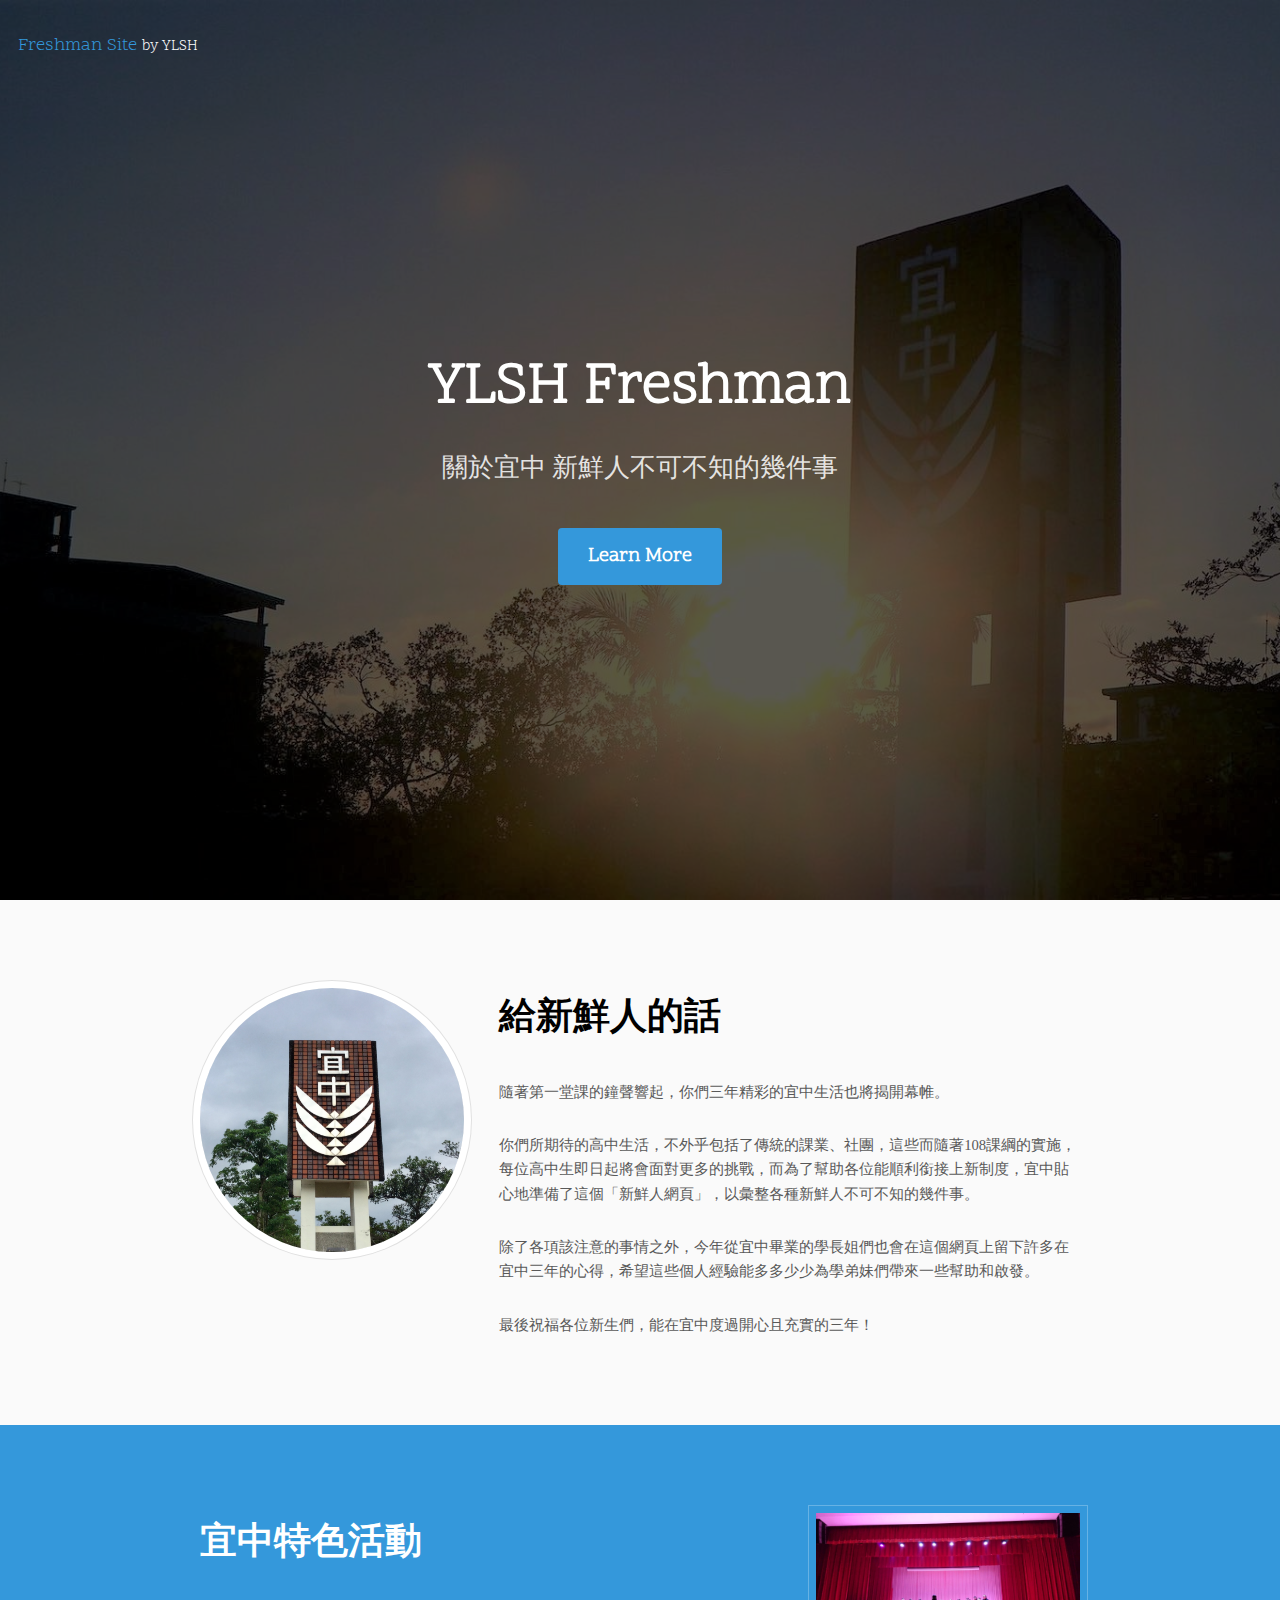
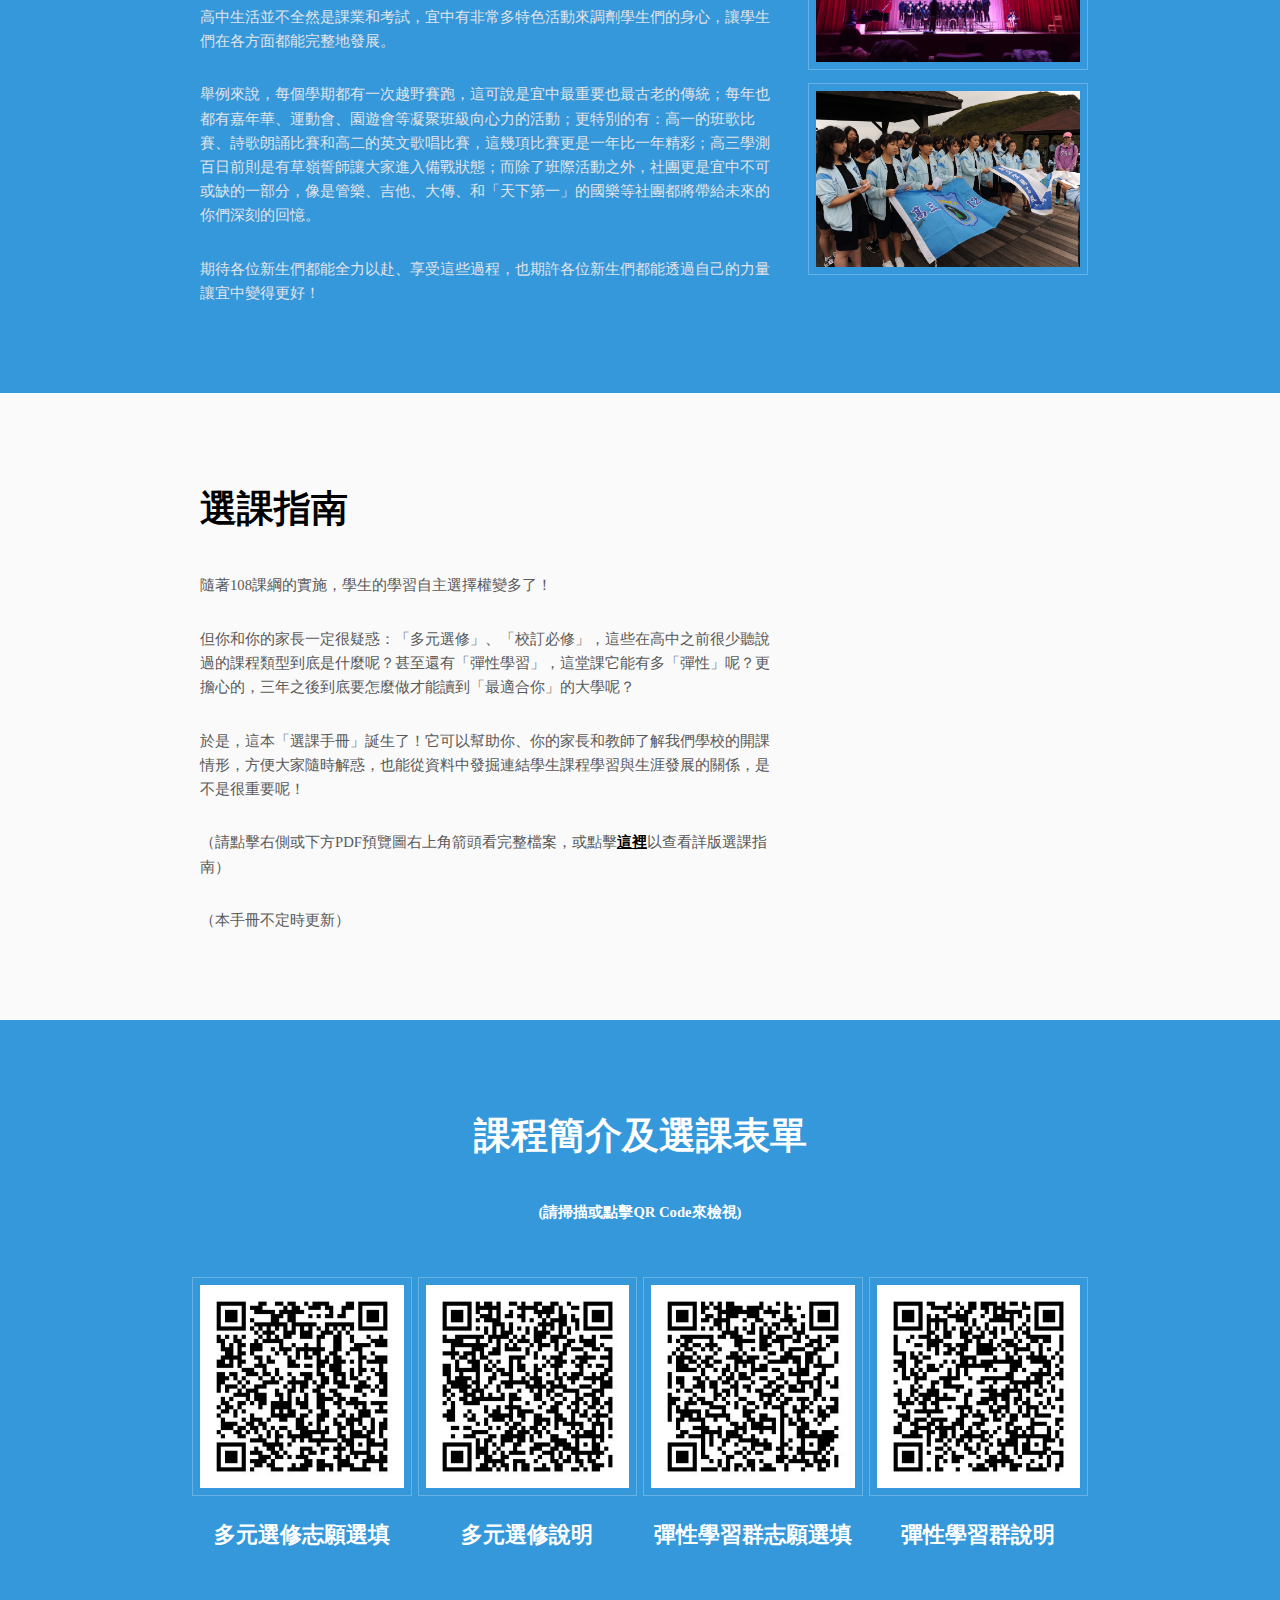
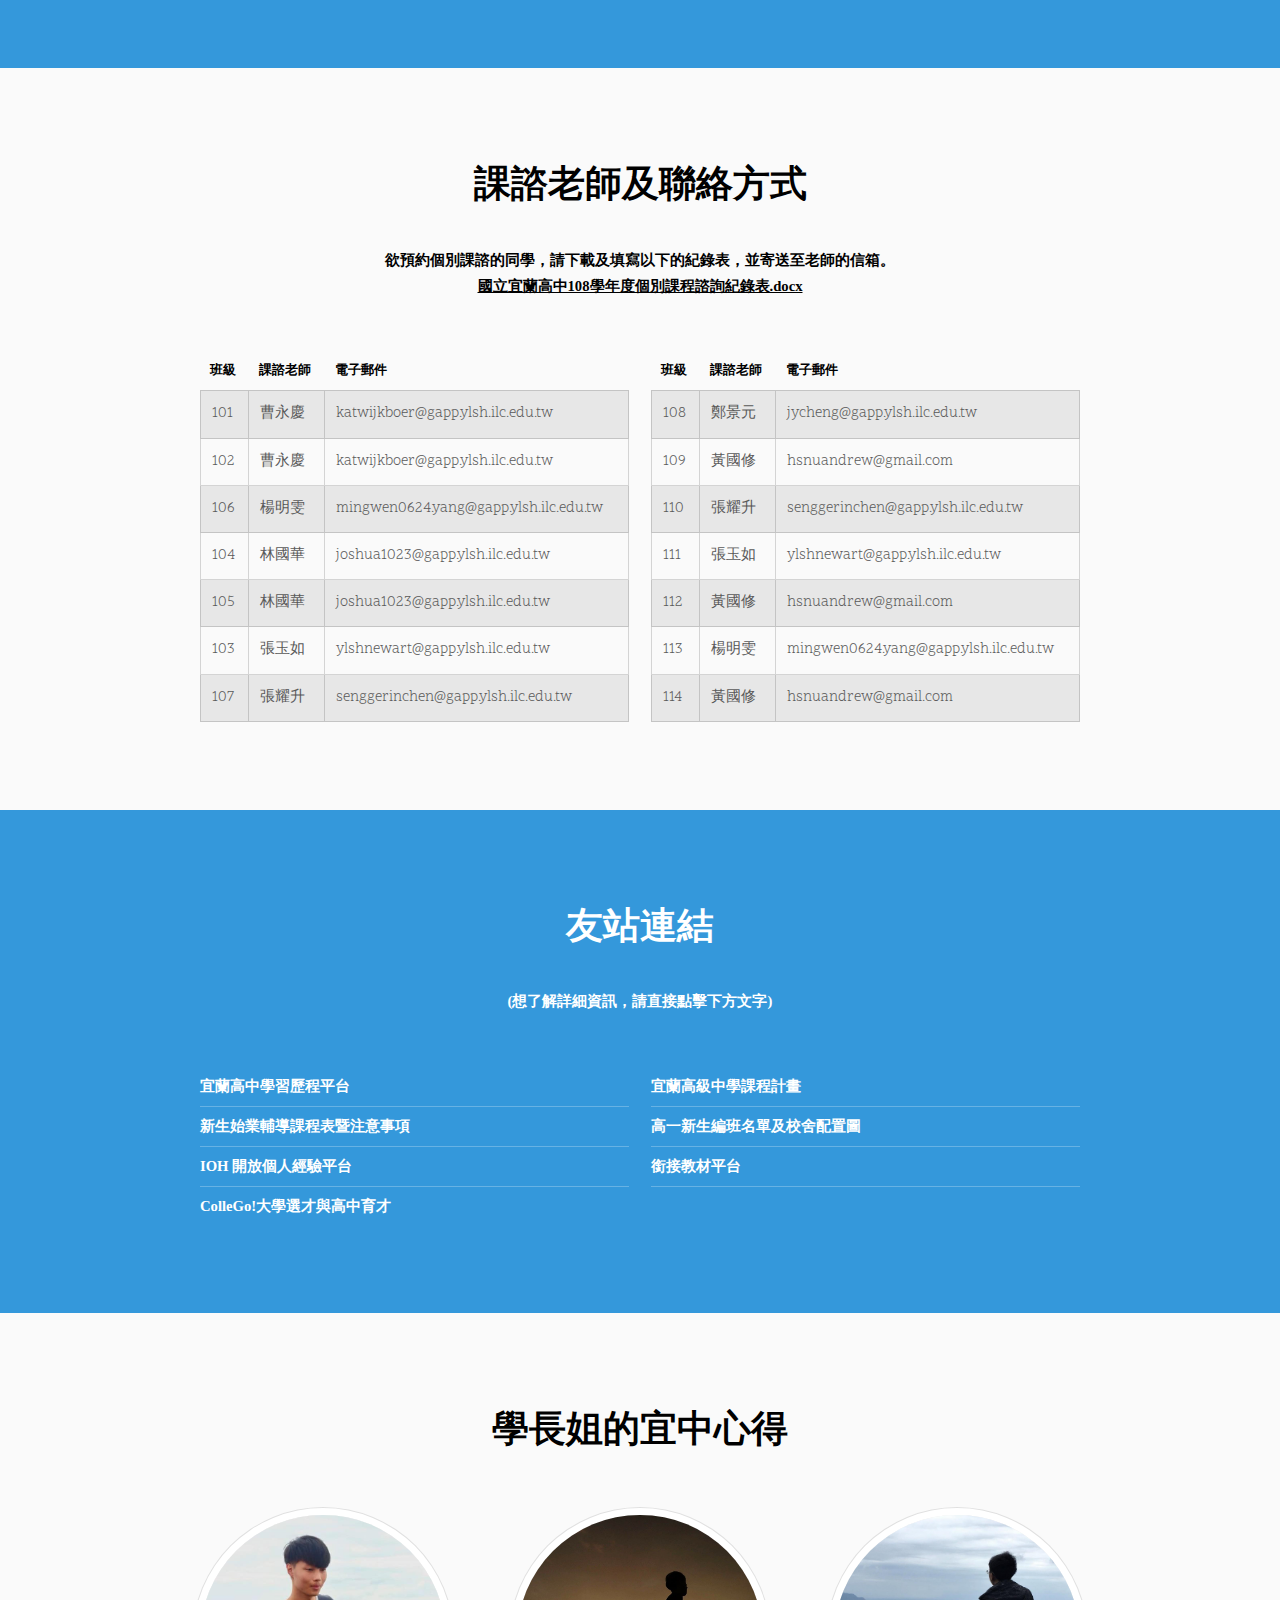
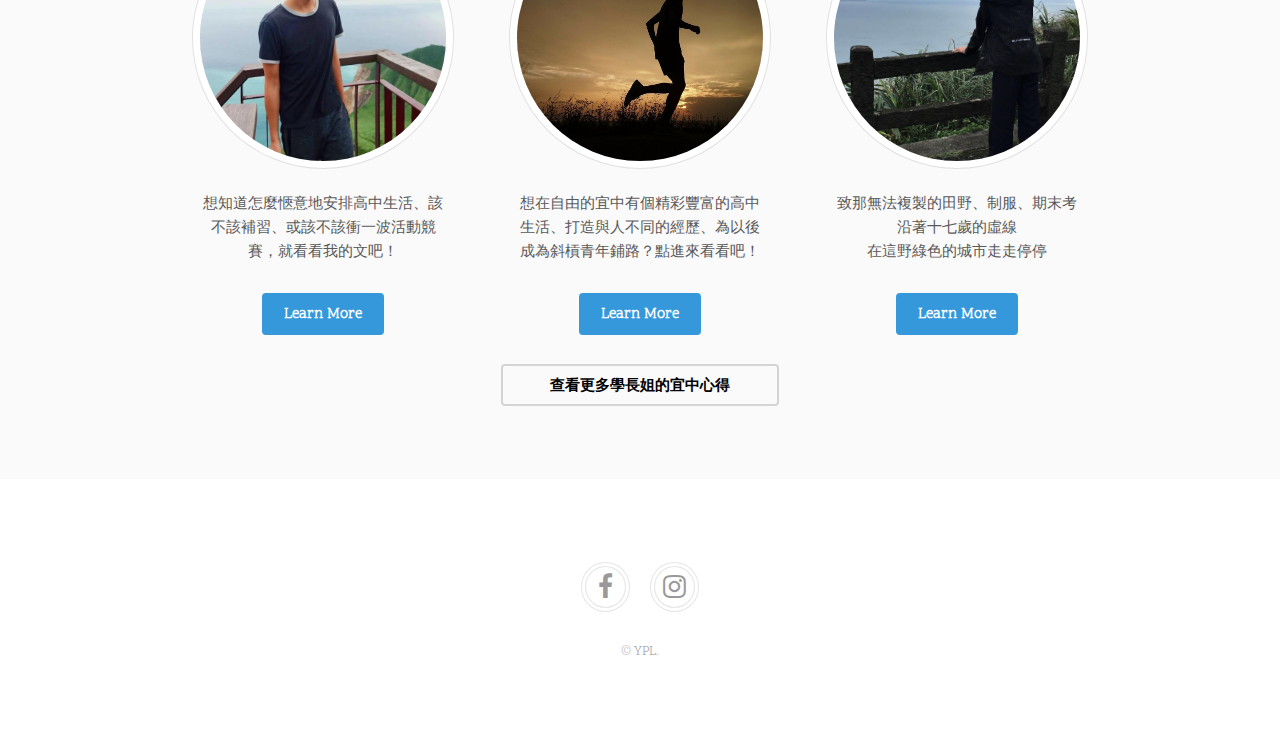
<file: index.html>
<!DOCTYPE HTML>
<!--
	Urban by TEMPLATED
	templated.co @templatedco
	Released for free under the Creative Commons Attribution 3.0 license (templated.co/license)
-->
<html>
	<head>
		<title>宜中新生專區</title>
		<meta charset="utf-8" />
		<meta name="viewport" content="width=device-width, initial-scale=1" />
		<link rel="stylesheet" href="assets/css/main.css" />
	</head>
	<body>

		<!-- Header -->
			<header id="header" class="alt">
				<div class="logo"><a>Freshman Site <span>by YLSH</span></a></div>
			</header>

		<!-- Banner -->
			<section id="banner">
				<div class="inner">
					<header>
						<h1>YLSH Freshman</h1>
						<p style = "font-family:Microsoft JhengHei">關於宜中 新鮮人不可不知的幾件事</p>
					</header>
					<a href="#main" class="button big scrolly">Learn More</a>
				</div>
			</section>

		<!-- Main -->
			<div id="main">

				<!-- Section -->
					<section class="wrapper style1">
						<div class="inner">
							<!-- 2 Columns -->
								<div class="flex flex-2">
									<div class="col col1">
										<div class="image round fit">
											<a><img src="images/banner2.jpg" alt="" /></a>
										</div>
									</div>
									<div class="col col2">
										<h2 style = "font-family:Microsoft JhengHei">給新鮮人的話</h2>
										<p style = "font-family:Microsoft JhengHei">隨著第一堂課的鐘聲響起，你們三年精彩的宜中生活也將揭開幕帷。</p>
										<p style = "font-family:Microsoft JhengHei">你們所期待的高中生活，不外乎包括了傳統的課業、社團，這些而隨著108課綱的實施，每位高中生即日起將會面對更多的挑戰，而為了幫助各位能順利銜接上新制度，宜中貼心地準備了這個「新鮮人網頁」，以彙整各種新鮮人不可不知的幾件事。</p>
										<p style = "font-family:Microsoft JhengHei">除了各項該注意的事情之外，今年從宜中畢業的學長姐們也會在這個網頁上留下許多在宜中三年的心得，希望這些個人經驗能多多少少為學弟妹們帶來一些幫助和啟發。</p>
										<p style = "font-family:Microsoft JhengHei">最後祝福各位新生們，能在宜中度過開心且充實的三年！
									</div>
								</div>
						</div>
					</section>

					<section class="wrapper style2">
						<div class="inner">
							<div class="flex flex-2">
								<div class="col col2">
									<h2 style = "font-family:Microsoft JhengHei">宜中特色活動</h2>
									<p style = "font-family:Microsoft JhengHei">高中生活並不全然是課業和考試，宜中有非常多特色活動來調劑學生們的身心，讓學生們在各方面都能完整地發展。</p>
									<p style = "font-family:Microsoft JhengHei">舉例來說，每個學期都有一次越野賽跑，這可說是宜中最重要也最古老的傳統；每年也都有嘉年華、運動會、園遊會等凝聚班級向心力的活動；更特別的有：高一的班歌比賽、詩歌朗誦比賽和高二的英文歌唱比賽，這幾項比賽更是一年比一年精彩；高三學測百日前則是有草嶺誓師讓大家進入備戰狀態；而除了班際活動之外，社團更是宜中不可或缺的一部分，像是管樂、吉他、大傳、和「天下第一」的國樂等社團都將帶給未來的你們深刻的回憶。</p>
									<p style = "font-family:Microsoft JhengHei">期待各位新生們都能全力以赴、享受這些過程，也期許各位新生們都能透過自己的力量讓宜中變得更好！</p>
									<!--<a href="#" class="button">Learn More</a> -->
								</div>
								
								<div class="col col1">
									<div class="row">	
										<div class="12u 12u$(medium)">
											<div class="image fit">
												<img src="images/sing.jpg" alt="" />
											</div>
										</div>
										<div class="12u 12u$(medium)">
											<div class="image fit">
												<img src="images/test.jpg" alt="" />
											</div>
										</div>											
									</div>
								</div>
								
							</div>
						</div>
					</section>

				<!-- Section -->
					<section class="wrapper style1">
						<div class="inner">
							<div class="flex flex-2">
								<div class="col col2">
									<h2 style = "font-family:Microsoft JhengHei">選課指南</h2>
									<p style = "font-family:Microsoft JhengHei">隨著108課綱的實施，學生的學習自主選擇權變多了！</p>
									<p style = "font-family:Microsoft JhengHei">但你和你的家長一定很疑惑：「多元選修」、「校訂必修」，這些在高中之前很少聽說過的課程類型到底是什麼呢？甚至還有「彈性學習」，這堂課它能有多「彈性」呢？更擔心的，三年之後到底要怎麼做才能讀到「最適合你」的大學呢？</p>
									<p style = "font-family:Microsoft JhengHei">於是，這本「選課手冊」誕生了！它可以幫助你、你的家長和教師了解我們學校的開課情形，方便大家隨時解惑，也能從資料中發掘連結學生課程學習與生涯發展的關係，是不是很重要呢！</p>
									<p style = "font-family:Microsoft JhengHei">（請點擊右側或下方PDF預覽圖右上角箭頭看完整檔案，或點擊<a href="https://drive.google.com/file/d/19_YkvteLMNgSTBCcxfW8pmUQkdt58Sdi/view"><strong><u>這裡</u></strong></a>以查看詳版選課指南）</p>
									<p style = "font-family:Microsoft JhengHei">（本手冊不定時更新）</p>
									
								</div>
								<div class = "col col1">
									<iframe style = "width: 100%; height: 85%;" src="https://drive.google.com/file/d/1Vxo7hMbCQTGdXIb9UPZAl84OpYY1kWc7/preview" width="400" height="400"></iframe>
								</div>
							</div>
						</div>
					</section>

					<section class="wrapper style2">
						<div class="inner">
							<header class="align-center">
								<h2 style = "font-family:Microsoft JhengHei">課程簡介及選課表單</h2>
								<small style = "font-family:Microsoft JhengHei"><strong>(請掃描或點擊QR Code來檢視)</strong></small>
							</header>
							<div class = "row">
								<div class = "3u 12u$(medium)">
									<span class="image fit"><a href="https://docs.google.com/forms/d/e/1FAIpQLSf6B_p_IgHCLlnAi5XLjm2r7VfJIzQm5_7ezCL1IbQgV3vB6Q/closedform"><img src="images/qr3.jpg" alt="" /></a></span>
									<header class = "align-center">
										<h4 style = "font-family:Microsoft JhengHei">多元選修志願選填</h4>
									</header>
								</div>
								<div class = "3u 12$(medium)">
									<span class="image fit"><a href="https://docs.google.com/document/d/1UCEDFmamj14jyRthdHxsBT_MLzgv_4cHOl_zFaQiXX4/edit"><img src="images/qr1.jpg"/></a></span>
									<header class = "align-center">
										<h4 style = "font-family:Microsoft JhengHei">多元選修說明</h4>
									</header>
								</div>								
								<div class = "3u 12u$(medium)">
									<span class="image fit"><a href="https://docs.google.com/forms/d/e/1FAIpQLScRIvncqiM0aggUP1GYIcyGWuc--8yrnYt3Lzhf6Zz8J6pN_g/closedform"><img src="images/qr4.jpg" alt="" /></a></span>
									<header class = "align-center">
										<h4 style = "font-family:Microsoft JhengHei">彈性學習群志願選填</h4>
									</header>
								</div>
								<div class = "3u 12u$(medium)">
									<span class="image fit"><a href="https://docs.google.com/document/d/1fr-gksU550gd8qHNVZjPY073wpUt6zxNzr_N0N5lqIw/edit?usp=sharing"><img src="images/qr2.jpg" alt="" /></a></span>
									<header class = "align-center">
										<h4 style = "font-family:Microsoft JhengHei">彈性學習群說明</h4>
									</header>
								</div>	
							</div>
						</div>
					</section>

					<section class="wrapper style1">
						<div class="inner">
							<header class="align-center">
								<h2 style = "font-family:Microsoft JhengHei">課諮老師及聯絡方式</h2>
								<small style = "font-family:Microsoft JhengHei"><strong>欲預約個別課諮的同學，請下載及填寫以下的紀錄表，並寄送至老師的信箱。<br><a href="https://drive.google.com/file/d/1Uf8KyTPD7S4pJbDx3ZAnqjRhwZ8bXSO5/view"><u>國立宜蘭高中108學年度個別課程諮詢紀錄表.docx</u></a></strong></small>

							</header>
								<div class = "row">
									<div class = "6u 12u$(medium)">
										<div class="table-wrapper">
											<table class="alt">
												<thead>
													<tr>
														<th style = "font-family:Microsoft JhengHei">班級</th>
														<th style = "font-family:Microsoft JhengHei">課諮老師</th>
														<th style = "font-family:Microsoft JhengHei">電子郵件</th>
													</tr>
												</thead>
												<tbody>
													<tr>
														<td>101</td>
														<td>曹永慶</td>
														<td>katwijkboer@gapp.ylsh.ilc.edu.tw</td>
													</tr>
													<tr>
														<td>102</td>
														<td>曹永慶</td>
														<td>katwijkboer@gapp.ylsh.ilc.edu.tw</td>
													</tr>
													<tr>
														<td>106</td>
														<td>楊明雯</td>
														<td>mingwen0624.yang@gapp.ylsh.ilc.edu.tw</td>
													</tr>
													<tr>
														<td>104</td>
														<td>林國華</td>
														<td>joshua1023@gapp.ylsh.ilc.edu.tw</td>
													</tr>
													<tr>
														<td>105</td>
														<td>林國華</td>
														<td>joshua1023@gapp.ylsh.ilc.edu.tw</td>
													</tr>
													<tr>
														<td>103</td>
														<td>張玉如</td>
														<td>ylshnewart@gapp.ylsh.ilc.edu.tw</td>
													</tr>
													<tr>
														<td>107</td>
														<td>張耀升</td>
														<td>senggerinchen@gapp.ylsh.ilc.edu.tw</td>
													</tr>												
												</tbody>
												
											</table>
										</div>
									</div>
									<div class = "6u 12u$(medium)">
										<div class="table-wrapper">
											<table class="alt">
												<thead>
													<tr>
														<th style = "font-family:Microsoft JhengHei">班級</th>
														<th style = "font-family:Microsoft JhengHei">課諮老師</th>
														<th style = "font-family:Microsoft JhengHei">電子郵件</th>
													</tr>
												</thead>
												<tbody>

													<tr>
														<td>108</td>
														<td>鄭景元</td>
														<td>jycheng@gapp.ylsh.ilc.edu.tw </td>
													</tr>
													<tr>
														<td>109</td>
														<td>黃國修</td>
														<td>hsnuandrew@gmail.com</td>
													</tr>
													<tr>
														<td>110</td>
														<td>張耀升</td>
														<td>senggerinchen@gapp.ylsh.ilc.edu.tw</td>
													</tr>
													<tr>
														<td>111</td>
														<td>張玉如</td>
														<td>ylshnewart@gapp.ylsh.ilc.edu.tw</td>
													</tr>
													<tr>
														<td>112</td>
														<td>黃國修</td>
														<td>hsnuandrew@gmail.com</td>
													</tr>
													<tr>
														<td>113</td>
														<td>楊明雯</td>
														<td>mingwen0624.yang@gapp.ylsh.ilc.edu.tw</td>
													</tr>
													<tr>
														<td>114</td>
														<td>黃國修</td>
														<td>hsnuandrew@gmail.com</td>
													</tr>
												</tbody>
											</table>
										</div>
									</div>
								</div>
						</div>
					</section>
					
					<section class="wrapper style2">
						<div class="inner">
							<header class="align-center">
								<h2 style = "font-family:Microsoft JhengHei">友站連結</h2>
								<small style = "font-family:Microsoft JhengHei"><strong>(想了解詳細資訊，請直接點擊下方文字)</strong></small>
							</header>
							
							<div class = "row">
								<div class = "6u 12u$(medium)">
									<ul class="alt">
										<li style = "font-family:Microsoft JhengHei"><a href="https://ep.ylsh.ilc.edu.tw/"><b>宜蘭高中學習歷程平台</b></li></a>
										<li style = "font-family:Microsoft JhengHei"><a href = "https://www.ylsh.ilc.edu.tw/ischool/public/news_view/show.php?nid=16872"><b>新生始業輔導課程表暨注意事項</b></li></a>
										<li style = "font-family:Microsoft JhengHei"><a href="http://ioh.tw"><b>IOH 開放個人經驗平台</b></li></a>										
										<li style = "font-family:Microsoft JhengHei"><a href="http://collego.ceec.edu.tw"><b>ColleGo!大學選才與高中育才</b></li></a>								
									</ul>
								</div>
								<div class = "6u 12u$(medium)">
									<ul class="alt">
										<li style = "font-family:Microsoft JhengHei"><a href="https://drive.google.com/file/d/1i8OjiJv_1gHg7m8OxrJlWSx0L3-sXni_/view"><b>宜蘭高級中學課程計畫</b></li></a>
										<li style = "font-family:Microsoft JhengHei"><a href="https://www.ylsh.ilc.edu.tw/ischool/public/news_view/show.php?nid=16864"><b>高一新生編班名單及校舍配置圖</b></li></a>
										<li style = "font-family:Microsoft JhengHei"><a href="https://ecc.pro.edu.tw/"><b>銜接教材平台</b></li></a>
										<li style = "font-family:Microsoft JhengHei"></li>
									</ul>
								</div>
							</div>
						</div>
					</section>
				<!-- Section -->
					<section class="wrapper style1">
						<div class="inner">
							<header class="align-center">
								<h2 style = "font-family:Microsoft JhengHei">學長姐的宜中心得</h2>
							</header>
							<div class="flex flex-3">
								<div class="col align-center">
									<div class="image round fit">
										<img src="images/me.jpg" alt="" />
									</div>
									<p style = "font-family:Microsoft JhengHei">想知道怎麼愜意地安排高中生活、該不該補習、或該不該衝一波活動競賽，就看看我的文吧！</p>
									<a href="share1.html" class="button">Learn More</a>
								</div>
								<div class="col align-center">
									<div class="image round fit">
										<img src="images/chou.jpg" alt="" />
									</div>
									<p style = "font-family:Microsoft JhengHei">想在自由的宜中有個精彩豐富的高中生活、打造與人不同的經歷、為以後成為斜槓青年鋪路？點進來看看吧！ </p>
									<a href="share2.html" class="button">Learn More</a>
								</div>
								<div class="col align-center">
									<div class="image round fit">
										<img src="images/chu.jpg" alt="" />
									</div>
									<p style = "font-family:Microsoft JhengHei">致那無法複製的田野、制服、期末考<br>沿著十七歲的虛線<br>在這野綠色的城市走走停停</p>
									<a href="share3.html" class="button">Learn More</a>
								</div>
							</div>
							<p>
							<div class = "row">
								<div class = "4u 12u$(medium)">
									<p></p>
								</div>
								<div class = "4u 12u$(medium)">
									<a href="https://drive.google.com/drive/folders/14e-Gg6O-CYUhNMGTPp_RJHUIEC93Q-z6?usp=sharing" class="button alt fit" style = "font-family:Microsoft JhengHei">查看更多學長姐的宜中心得</a>
								</div>
							</div>
						</div>
					</section>
					

			</div>

		<!-- Footer -->
			<footer id="footer">
				<div class="copyright">
					<ul class="icons">
						<li><a href="https://www.facebook.com/yunpinglin1218" class="icon fa-facebook"><span class="label">Facebook</span></a></li>
						<li><a href="https://www.instagram.com/lin_yunping/" class="icon fa-instagram"><span class="label">Instagram</span></a></li>
					</ul>
					<p>&copy; <a href="https://ypl891218.github.io">YPL</a>.</p>
				</div>
			</footer>
		<!-- Scripts -->
			<script src="assets/js/jquery.min.js"></script>
			<script src="assets/js/jquery.scrolly.min.js"></script>
			<script src="assets/js/jquery.scrollex.min.js"></script>
			<script src="assets/js/skel.min.js"></script>
			<script src="assets/js/util.js"></script>
			<script src="assets/js/main.js"></script>

	</body>
</html>
</file>
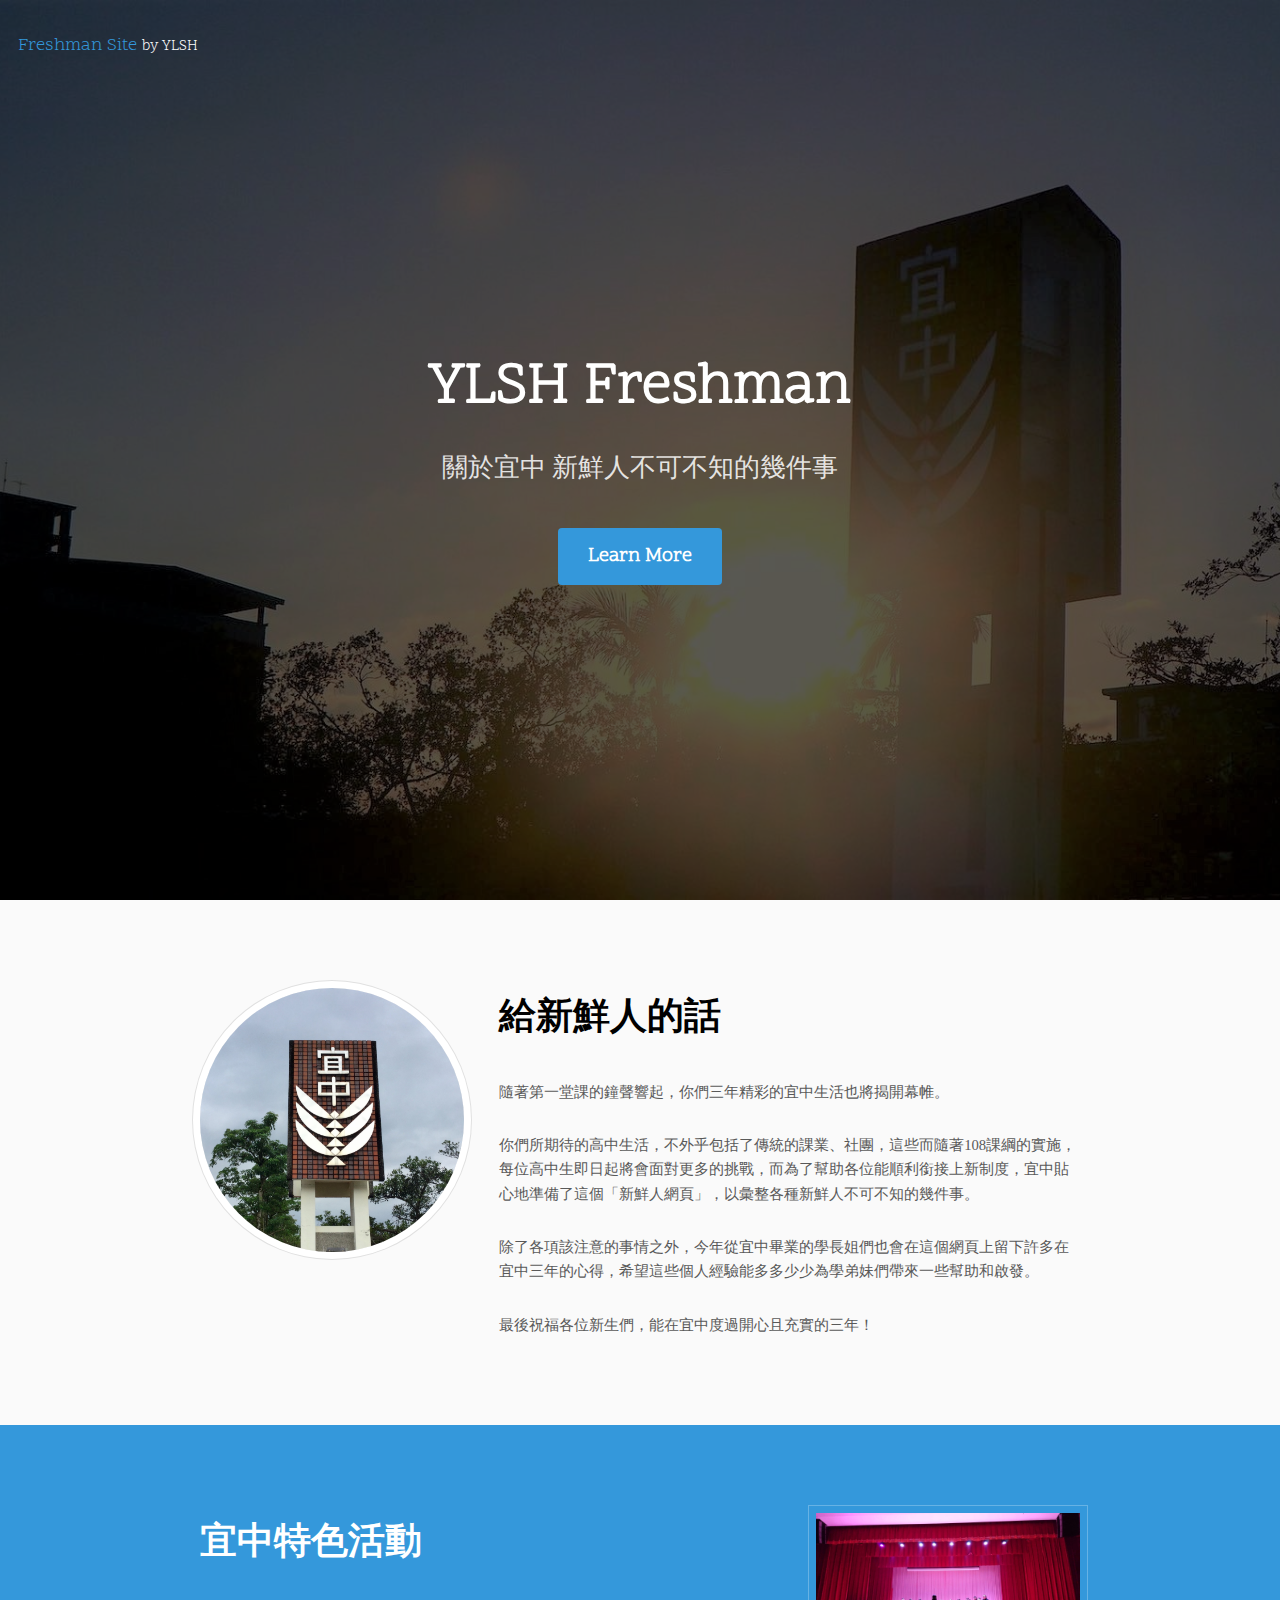
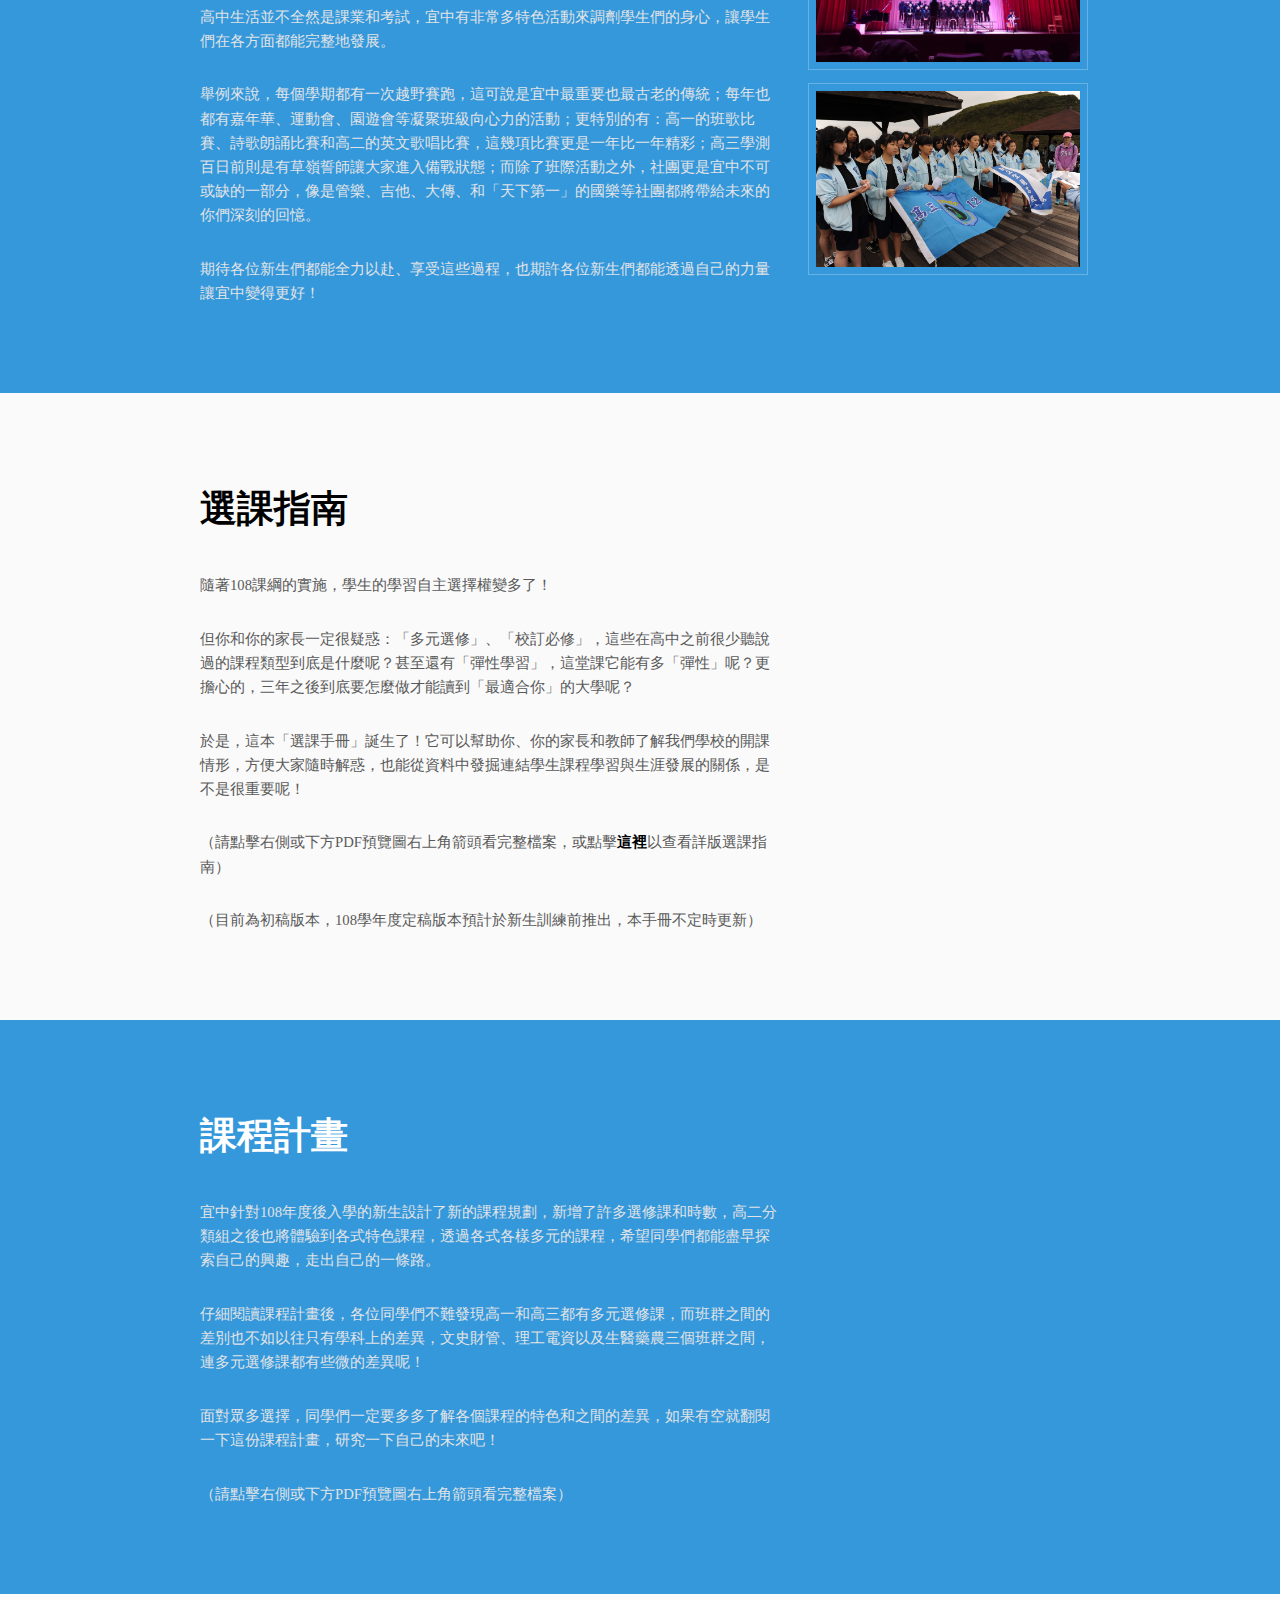
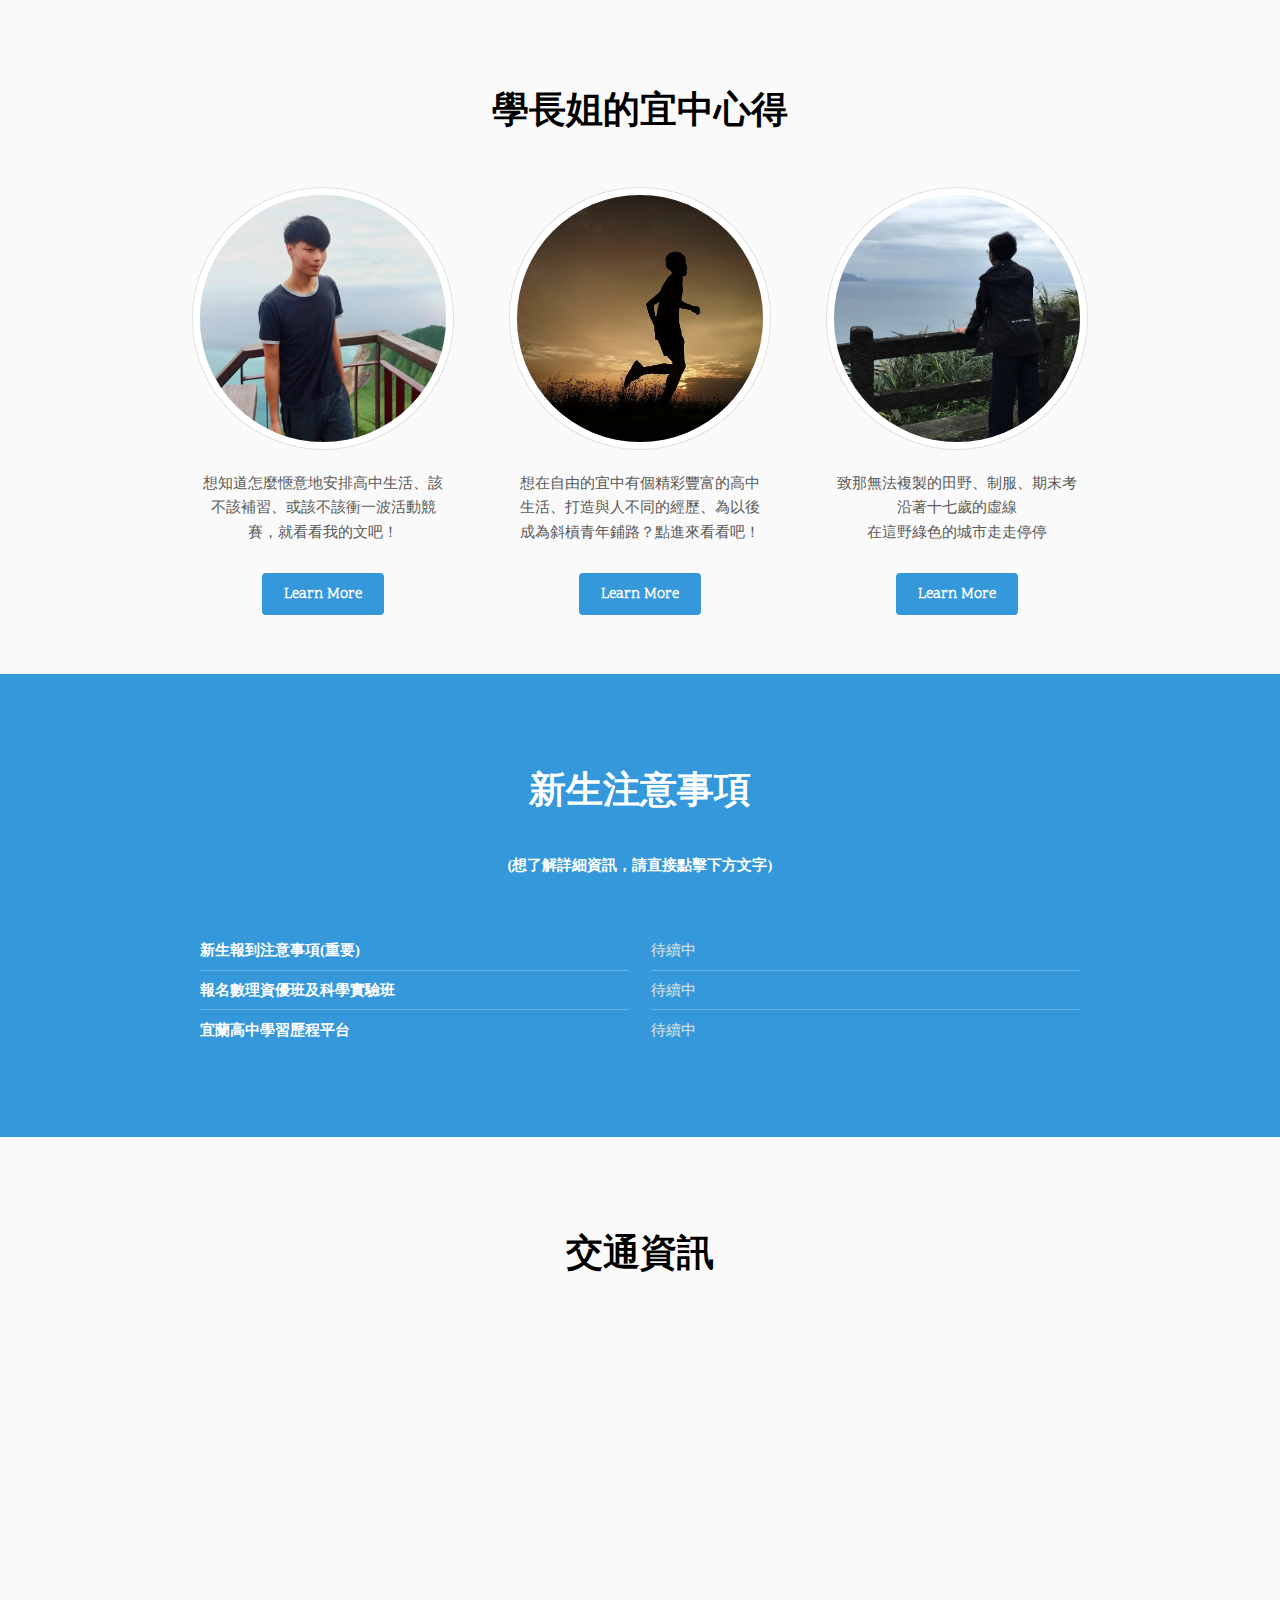
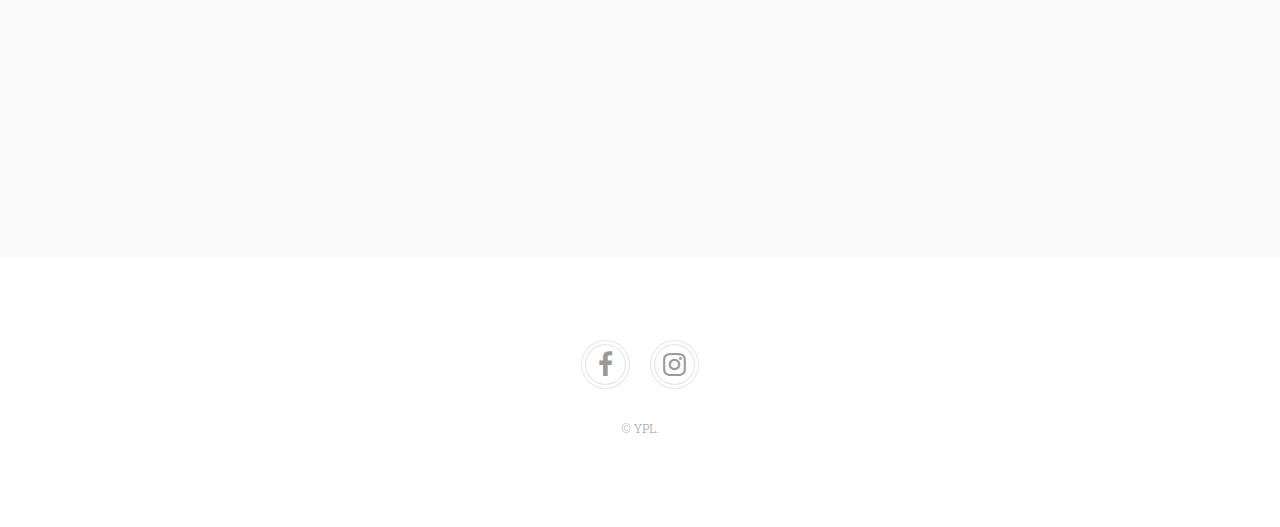
<file: old_index.html>
<!DOCTYPE HTML>
<!--
	Urban by TEMPLATED
	templated.co @templatedco
	Released for free under the Creative Commons Attribution 3.0 license (templated.co/license)
-->
<html>
	<head>
		<title>宜中新生專區</title>
		<meta charset="utf-8" />
		<meta name="viewport" content="width=device-width, initial-scale=1" />
		<link rel="stylesheet" href="assets/css/main.css" />
	</head>
	<body>

		<!-- Header -->
			<header id="header" class="alt">
				<div class="logo"><a>Freshman Site <span>by YLSH</span></a></div>
			</header>

		<!-- Banner -->
			<section id="banner">
				<div class="inner">
					<header>
						<h1>YLSH Freshman</h1>
						<p style = "font-family:Microsoft JhengHei">關於宜中 新鮮人不可不知的幾件事</p>
					</header>
					<a href="#main" class="button big scrolly">Learn More</a>
				</div>
			</section>

		<!-- Main -->
			<div id="main">

				<!-- Section -->
					<section class="wrapper style1">
						<div class="inner">
							<!-- 2 Columns -->
								<div class="flex flex-2">
									<div class="col col1">
										<div class="image round fit">
											<a><img src="images/banner2.jpg" alt="" /></a>
										</div>
									</div>
									<div class="col col2">
										<h2 style = "font-family:Microsoft JhengHei">給新鮮人的話</h2>
										<p style = "font-family:Microsoft JhengHei">隨著第一堂課的鐘聲響起，你們三年精彩的宜中生活也將揭開幕帷。</p>
										<p style = "font-family:Microsoft JhengHei">你們所期待的高中生活，不外乎包括了傳統的課業、社團，這些而隨著108課綱的實施，每位高中生即日起將會面對更多的挑戰，而為了幫助各位能順利銜接上新制度，宜中貼心地準備了這個「新鮮人網頁」，以彙整各種新鮮人不可不知的幾件事。</p>
										<p style = "font-family:Microsoft JhengHei">除了各項該注意的事情之外，今年從宜中畢業的學長姐們也會在這個網頁上留下許多在宜中三年的心得，希望這些個人經驗能多多少少為學弟妹們帶來一些幫助和啟發。</p>
										<p style = "font-family:Microsoft JhengHei">最後祝福各位新生們，能在宜中度過開心且充實的三年！
									</div>
								</div>
						</div>
					</section>

					<section class="wrapper style2">
						<div class="inner">
							<div class="flex flex-2">
								<div class="col col2">
									<h2 style = "font-family:Microsoft JhengHei">宜中特色活動</h2>
									<p style = "font-family:Microsoft JhengHei">高中生活並不全然是課業和考試，宜中有非常多特色活動來調劑學生們的身心，讓學生們在各方面都能完整地發展。</p>
									<p style = "font-family:Microsoft JhengHei">舉例來說，每個學期都有一次越野賽跑，這可說是宜中最重要也最古老的傳統；每年也都有嘉年華、運動會、園遊會等凝聚班級向心力的活動；更特別的有：高一的班歌比賽、詩歌朗誦比賽和高二的英文歌唱比賽，這幾項比賽更是一年比一年精彩；高三學測百日前則是有草嶺誓師讓大家進入備戰狀態；而除了班際活動之外，社團更是宜中不可或缺的一部分，像是管樂、吉他、大傳、和「天下第一」的國樂等社團都將帶給未來的你們深刻的回憶。</p>
									<p style = "font-family:Microsoft JhengHei">期待各位新生們都能全力以赴、享受這些過程，也期許各位新生們都能透過自己的力量讓宜中變得更好！</p>
									<!--<a href="#" class="button">Learn More</a> -->
								</div>
								
								<div class="col col1">
									<div class="row">	
										<div class="12u 12u$(medium)">
											<div class="image fit">
												<img src="images/sing.jpg" alt="" />
											</div>
										</div>
										<div class="12u 12u$(medium)">
											<div class="image fit">
												<img src="images/test.jpg" alt="" />
											</div>
										</div>											
									</div>
								</div>
								
							</div>
						</div>
					</section>

				<!-- Section -->
					<section class="wrapper style1">
						<div class="inner">
							<div class="flex flex-2">
								<div class="col col2">
									<h2 style = "font-family:Microsoft JhengHei">選課指南</h2>
									<p style = "font-family:Microsoft JhengHei">隨著108課綱的實施，學生的學習自主選擇權變多了！</p>
									<p style = "font-family:Microsoft JhengHei">但你和你的家長一定很疑惑：「多元選修」、「校訂必修」，這些在高中之前很少聽說過的課程類型到底是什麼呢？甚至還有「彈性學習」，這堂課它能有多「彈性」呢？更擔心的，三年之後到底要怎麼做才能讀到「最適合你」的大學呢？</p>
									<p style = "font-family:Microsoft JhengHei">於是，這本「選課手冊」誕生了！它可以幫助你、你的家長和教師了解我們學校的開課情形，方便大家隨時解惑，也能從資料中發掘連結學生課程學習與生涯發展的關係，是不是很重要呢！</p>
									<p style = "font-family:Microsoft JhengHei">（請點擊右側或下方PDF預覽圖右上角箭頭看完整檔案，或點擊<a href="https://drive.google.com/file/d/19_YkvteLMNgSTBCcxfW8pmUQkdt58Sdi/view"><strong>這裡</strong></a>以查看詳版選課指南）</p>
									<p style = "font-family:Microsoft JhengHei">（目前為初稿版本，108學年度定稿版本預計於新生訓練前推出，本手冊不定時更新）</p>
									
								</div>
								<div class = "col col1">
									<iframe style = "width: 100%; height: 75%;" src="https://drive.google.com/file/d/1Vxo7hMbCQTGdXIb9UPZAl84OpYY1kWc7/preview" width="400" height="400"></iframe>
								</div>
							</div>
						</div>
					</section>

				<!-- Section -->
					<section class="wrapper style2">
						<div class="inner">
							<div class="flex flex-2">
								<div class="col col2">
									<h2 style = "font-family:Microsoft JhengHei">課程計畫</h2>
									<p style = "font-family:Microsoft JhengHei">宜中針對108年度後入學的新生設計了新的課程規劃，新增了許多選修課和時數，高二分類組之後也將體驗到各式特色課程，透過各式各樣多元的課程，希望同學們都能盡早探索自己的興趣，走出自己的一條路。</p>
									<p  style = "font-family:Microsoft JhengHei">仔細閱讀課程計畫後，各位同學們不難發現高一和高三都有多元選修課，而班群之間的差別也不如以往只有學科上的差異，文史財管、理工電資以及生醫藥農三個班群之間，連多元選修課都有些微的差異呢！</p>
									<p style = "font-family:Microsoft JhengHei">面對眾多選擇，同學們一定要多多了解各個課程的特色和之間的差異，如果有空就翻閱一下這份課程計畫，研究一下自己的未來吧！	</p>
									<p style = "font-family:Microsoft JhengHei">（請點擊右側或下方PDF預覽圖右上角箭頭看完整檔案）</p>
									<!--<a href="#" class="button">Learn More</a>-->
								</div>
								<!--
								<div class="col col1 first">
									<div class="image round fit">
										<a href="generic.html" class="link"><img src="images/pic02.jpg" alt="" /></a>
									</div>
								</div>
								-->
								<div class = "col col1">
									<iframe style = "width: 100%; height: 85%;" src="https://drive.google.com/file/d/1i8OjiJv_1gHg7m8OxrJlWSx0L3-sXni_/preview" width="400" height="400"></iframe>
								</div>
							</div>
						</div>
					</section>
				<!-- Section -->
					<section class="wrapper style1">
						<div class="inner">
							<header class="align-center">
								<h2 style = "font-family:Microsoft JhengHei">學長姐的宜中心得</h2>
							</header>
							<div class="flex flex-3">
								<div class="col align-center">
									<div class="image round fit">
										<img src="images/me.jpg" alt="" />
									</div>
									<p style = "font-family:Microsoft JhengHei">想知道怎麼愜意地安排高中生活、該不該補習、或該不該衝一波活動競賽，就看看我的文吧！</p>
									<a href="share1.html" class="button">Learn More</a>
								</div>
								<div class="col align-center">
									<div class="image round fit">
										<img src="images/chou.jpg" alt="" />
									</div>
									<p style = "font-family:Microsoft JhengHei">想在自由的宜中有個精彩豐富的高中生活、打造與人不同的經歷、為以後成為斜槓青年鋪路？點進來看看吧！ </p>
									<a href="share2.html" class="button">Learn More</a>
								</div>
								<div class="col align-center">
									<div class="image round fit">
										<img src="images/chu.jpg" alt="" />
									</div>
									<p style = "font-family:Microsoft JhengHei">致那無法複製的田野、制服、期末考<br>沿著十七歲的虛線<br>在這野綠色的城市走走停停</p>
									<a href="share3.html" class="button">Learn More</a>
								</div>
							</div>
						</div>
					</section>
					
					<section class="wrapper style2">
						<div class="inner">
							<header class="align-center">
								<h2 style = "font-family:Microsoft JhengHei">新生注意事項</h2>
								<small style = "font-family:Microsoft JhengHei"><strong>(想了解詳細資訊，請直接點擊下方文字)</strong></small>
							</header>
							
							<div class = "row">
								<div class = "6u 12u$(medium)">
									<ul class="alt">
										<li style = "font-family:Microsoft JhengHei"><a href="https://www.ylsh.ilc.edu.tw/ischool/public/news_view/show.php?nid=16775"><b>新生報到注意事項(重要)</b></li></a>
										<li style = "font-family:Microsoft JhengHei"><a href="https://www.ylsh.ilc.edu.tw/ischool/public/news_view/show.php?nid=16381"><b>報名數理資優班及科學實驗班</b></li></a>
										<li style = "font-family:Microsoft JhengHei"><a href="https://ep.ylsh.ilc.edu.tw/"><b>宜蘭高中學習歷程平台</b></li></a>										
									</ul>
								</div>
								<div class = "6u 12u$(medium)">
									<ul class="alt">
										<li style = "font-family:Microsoft JhengHei">待續中</li>
										<li style = "font-family:Microsoft JhengHei">待續中</li>
										<li style = "font-family:Microsoft JhengHei">待續中</li>
									</ul>
								</div>
							</div>
						</div>
					</section>
					
					<section class="wrapper style1">
						<div class="inner">
							<header class="align-center">
								<h2 style = "font-family:Microsoft JhengHei">交通資訊</h2>
								
							</header>
							<div class = "row">
								<div class = "3u 12u$(medium)">
									<p>
								</div>
								<div class = "6u 12u$(medium)">
									<iframe style = "width: 100%;" src="https://www.google.com/maps/embed?pb=!1m18!1m12!1m3!1d3623.302914693921!2d121.7397428141379!3d24.750801184105743!2m3!1f0!2f0!3f0!3m2!1i1024!2i768!4f13.1!3m3!1m2!1s0x3467e4c006de5b97%3A0xa908e583b510795!2z5a6c6Jit6auY5Lit!5e0!3m2!1szh-TW!2stw!4v1560825871166!5m2!1szh-TW!2stw" width="600" height="450" frameborder="0" style="border:0" allowfullscreen></iframe>
								</div>
								<div class = "3u 12u$(medium)">
									<p>
								</div>
							</div>							
						</div>
					</section>
			</div>

		<!-- Footer -->
			<footer id="footer">
				<div class="copyright">
					<ul class="icons">
						<li><a href="https://www.facebook.com/yunpinglin1218" class="icon fa-facebook"><span class="label">Facebook</span></a></li>
						<li><a href="https://www.instagram.com/lin_yunping/" class="icon fa-instagram"><span class="label">Instagram</span></a></li>
					</ul>
					<p>&copy; <a href="https://www.facebook.com/yunpinglin1218">YPL</a>.</p>
				</div>
			</footer>
		<!-- Scripts -->
			<script src="assets/js/jquery.min.js"></script>
			<script src="assets/js/jquery.scrolly.min.js"></script>
			<script src="assets/js/jquery.scrollex.min.js"></script>
			<script src="assets/js/skel.min.js"></script>
			<script src="assets/js/util.js"></script>
			<script src="assets/js/main.js"></script>

	</body>
</html>
</file>
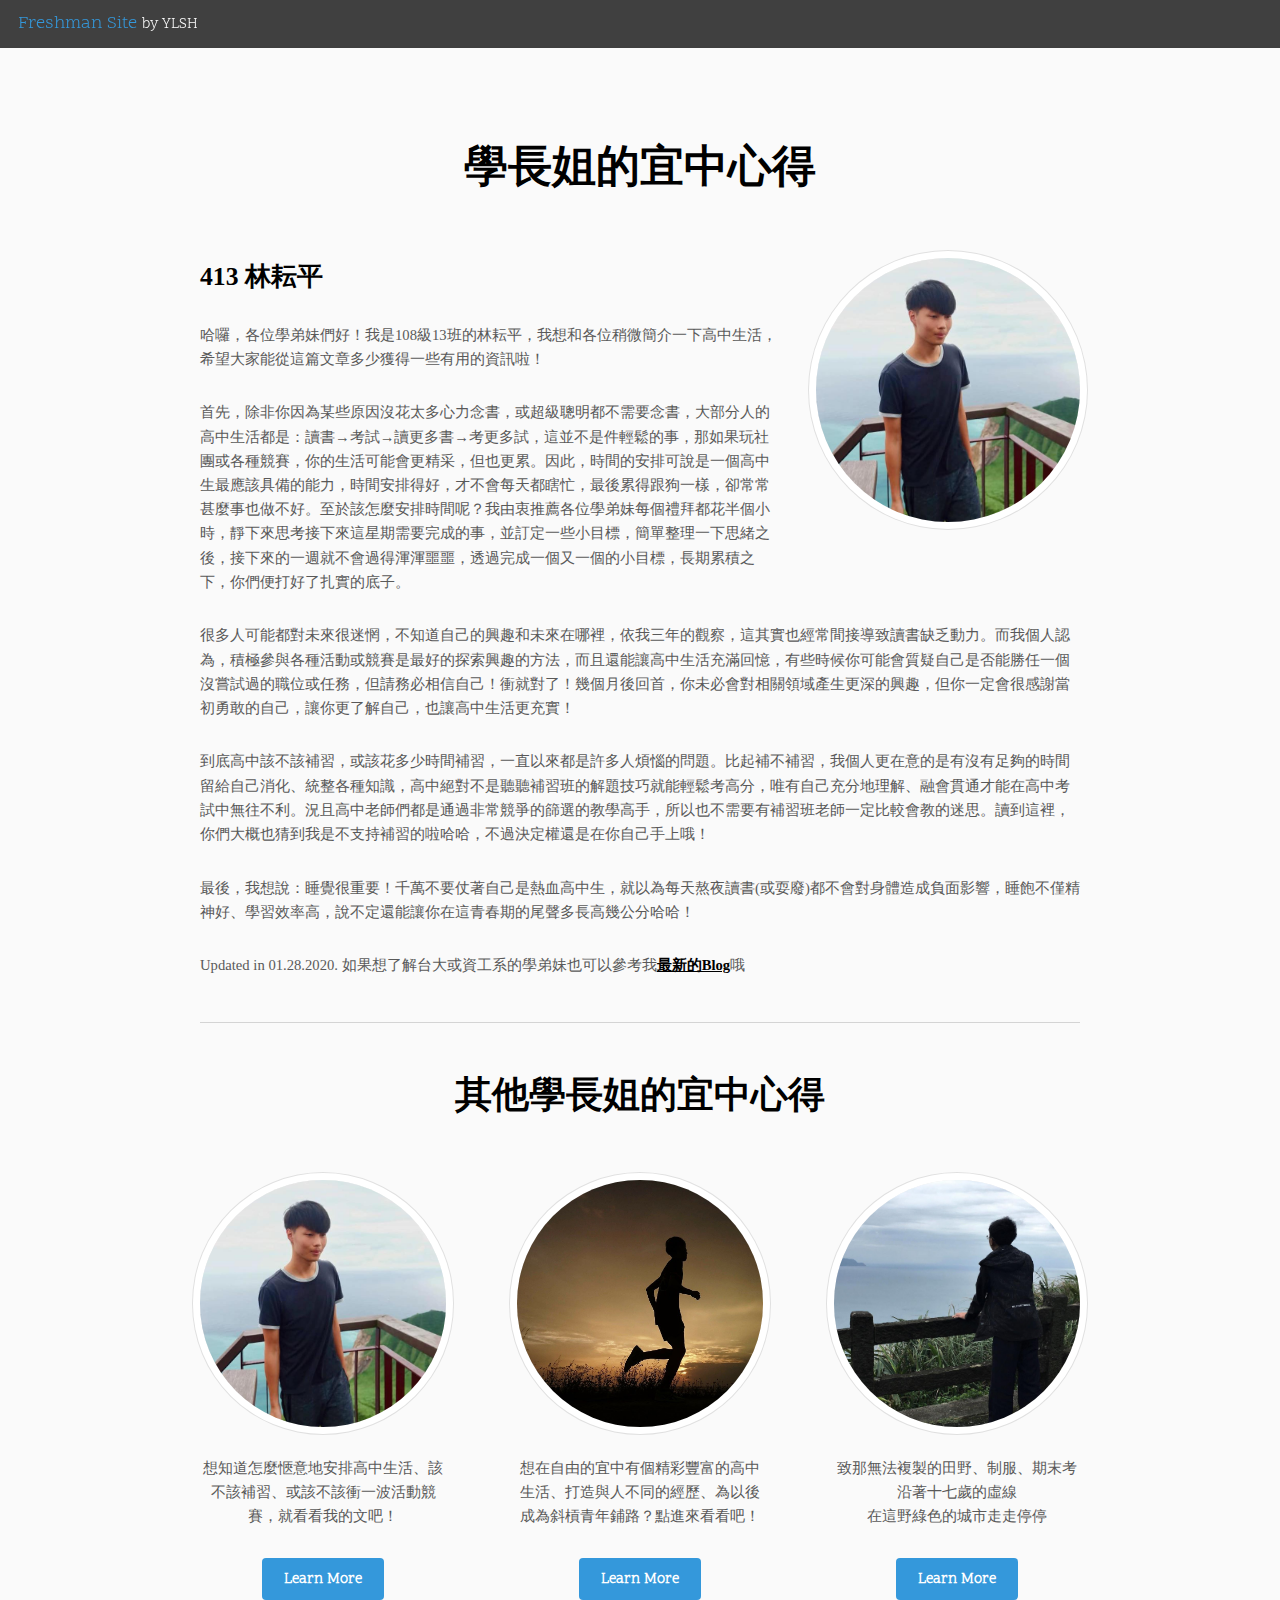
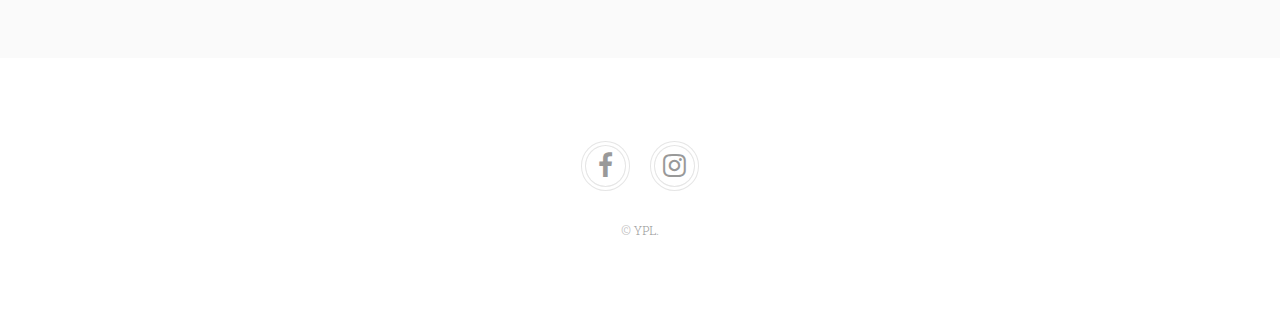
<file: share1.html>
<!DOCTYPE HTML>
<!--
	Urban by TEMPLATED
	templated.co @templatedco
	Released for free under the Creative Commons Attribution 3.0 license (templated.co/license)
-->
<html>
	<head>
		<title>學長姐的宜中心得 - 林耘平</title>
		<meta charset="utf-8" />
		<meta name="viewport" content="width=device-width, initial-scale=1" />
		<link rel="stylesheet" href="assets/css/main.css" />
	</head>
	<body class="subpage">

		<!-- Header -->
			<header id="header">
				<div class="logo"><a href="index.html">Freshman Site <span>by YLSH</span></a></div>
			</header>
		<!-- Main -->
			<div id="main">

				<!-- Section -->
					<section class="wrapper style1">
						<div class="inner">
							<header class="align-center">
								<h1 style = "font-family:Microsoft JhengHei">學長姐的宜中心得</h1>
							</header>
							<div class="flex flex-2">
								<div class="col col2">
									<h3 style = "font-family:Microsoft JhengHei">413 林耘平</h3>
									<p style = "font-family:Microsoft JhengHei">哈囉，各位學弟妹們好！我是108級13班的林耘平，我想和各位稍微簡介一下高中生活，希望大家能從這篇文章多少獲得一些有用的資訊啦！</p>
									<p style = "font-family:Microsoft JhengHei">首先，除非你因為某些原因沒花太多心力念書，或超級聰明都不需要念書，大部分人的高中生活都是：讀書→考試→讀更多書→考更多試，這並不是件輕鬆的事，那如果玩社團或各種競賽，你的生活可能會更精采，但也更累。因此，時間的安排可說是一個高中生最應該具備的能力，時間安排得好，才不會每天都瞎忙，最後累得跟狗一樣，卻常常甚麼事也做不好。至於該怎麼安排時間呢？我由衷推薦各位學弟妹每個禮拜都花半個小時，靜下來思考接下來這星期需要完成的事，並訂定一些小目標，簡單整理一下思緒之後，接下來的一週就不會過得渾渾噩噩，透過完成一個又一個的小目標，長期累積之下，你們便打好了扎實的底子。</p>
								</div>
								<div class="col col1 first">
									<div class="image round fit">
										<a><img src="images/me.jpg" alt="" /></a>
									</div>
								</div>
							</div>
							<p style = "font-family:Microsoft JhengHei">很多人可能都對未來很迷惘，不知道自己的興趣和未來在哪裡，依我三年的觀察，這其實也經常間接導致讀書缺乏動力。而我個人認為，積極參與各種活動或競賽是最好的探索興趣的方法，而且還能讓高中生活充滿回憶，有些時候你可能會質疑自己是否能勝任一個沒嘗試過的職位或任務，但請務必相信自己！衝就對了！幾個月後回首，你未必會對相關領域產生更深的興趣，但你一定會很感謝當初勇敢的自己，讓你更了解自己，也讓高中生活更充實！</p>
							<p style = "font-family:Microsoft JhengHei">到底高中該不該補習，或該花多少時間補習，一直以來都是許多人煩惱的問題。比起補不補習，我個人更在意的是有沒有足夠的時間留給自己消化、統整各種知識，高中絕對不是聽聽補習班的解題技巧就能輕鬆考高分，唯有自己充分地理解、融會貫通才能在高中考試中無往不利。況且高中老師們都是通過非常競爭的篩選的教學高手，所以也不需要有補習班老師一定比較會教的迷思。讀到這裡，你們大概也猜到我是不支持補習的啦哈哈，不過決定權還是在你自己手上哦！</p>
							<p style = "font-family:Microsoft JhengHei">最後，我想說：睡覺很重要！千萬不要仗著自己是熱血高中生，就以為每天熬夜讀書(或耍廢)都不會對身體造成負面影響，睡飽不僅精神好、學習效率高，說不定還能讓你在這青春期的尾聲多長高幾公分哈哈！</p>
							<p style = "font-family:Microsoft JhengHei">Updated in 01.28.2020. 如果想了解台大或資工系的學弟妹也可以參考我<a href="https://ypl891218.github.io"><strong><u>最新的Blog</u></strong></a>哦</p>
							<hr class="major" />
							<header class="align-center">
								<h2 style = "font-family:Microsoft JhengHei">其他學長姐的宜中心得</h2>
							</header>
							<div class="flex flex-3">
								<div class="col align-center">
									<div class="image round fit">
										<img src="images/me.jpg" alt="" />
									</div>
									<p style = "font-family:Microsoft JhengHei">想知道怎麼愜意地安排高中生活、該不該補習、或該不該衝一波活動競賽，就看看我的文吧！</p>
									<a href="share1.html" class="button">Learn More</a>
								</div>
								<div class="col align-center">
									<div class="image round fit">
										<img src="images/chou.jpg" alt="" />
									</div>
									<p style = "font-family:Microsoft JhengHei">想在自由的宜中有個精彩豐富的高中生活、打造與人不同的經歷、為以後成為斜槓青年鋪路？點進來看看吧！ </p>
									<a href="share2.html" class="button">Learn More</a>
								</div>
								<div class="col align-center">
									<div class="image round fit">
										<img src="images/chu.jpg" alt="" />
									</div>
									<p style = "font-family:Microsoft JhengHei">致那無法複製的田野、制服、期末考<br>沿著十七歲的虛線<br>在這野綠色的城市走走停停</p>
									<a href="share3.html" class="button">Learn More</a>
								</div>
							</div>
						
					</section>
					

			</div>

		<!-- Footer -->
			<footer id="footer">
				<div class="copyright">
					<ul class="icons">
						<li><a href="https://www.facebook.com/yunpinglin1218" class="icon fa-facebook"><span class="label">Facebook</span></a></li>
						<li><a href="https://www.instagram.com/lin_yunping/" class="icon fa-instagram"><span class="label">Instagram</span></a></li>
					</ul>
					<p>&copy; <a href="https://ypl891218.github.io">YPL</a>.</p>
				</div>
			</footer>

		<!-- Scripts -->
			<script src="assets/js/jquery.min.js"></script>
			<script src="assets/js/jquery.scrolly.min.js"></script>
			<script src="assets/js/jquery.scrollex.min.js"></script>
			<script src="assets/js/skel.min.js"></script>
			<script src="assets/js/util.js"></script>
			<script src="assets/js/main.js"></script>

	</body>
</html>
</file>
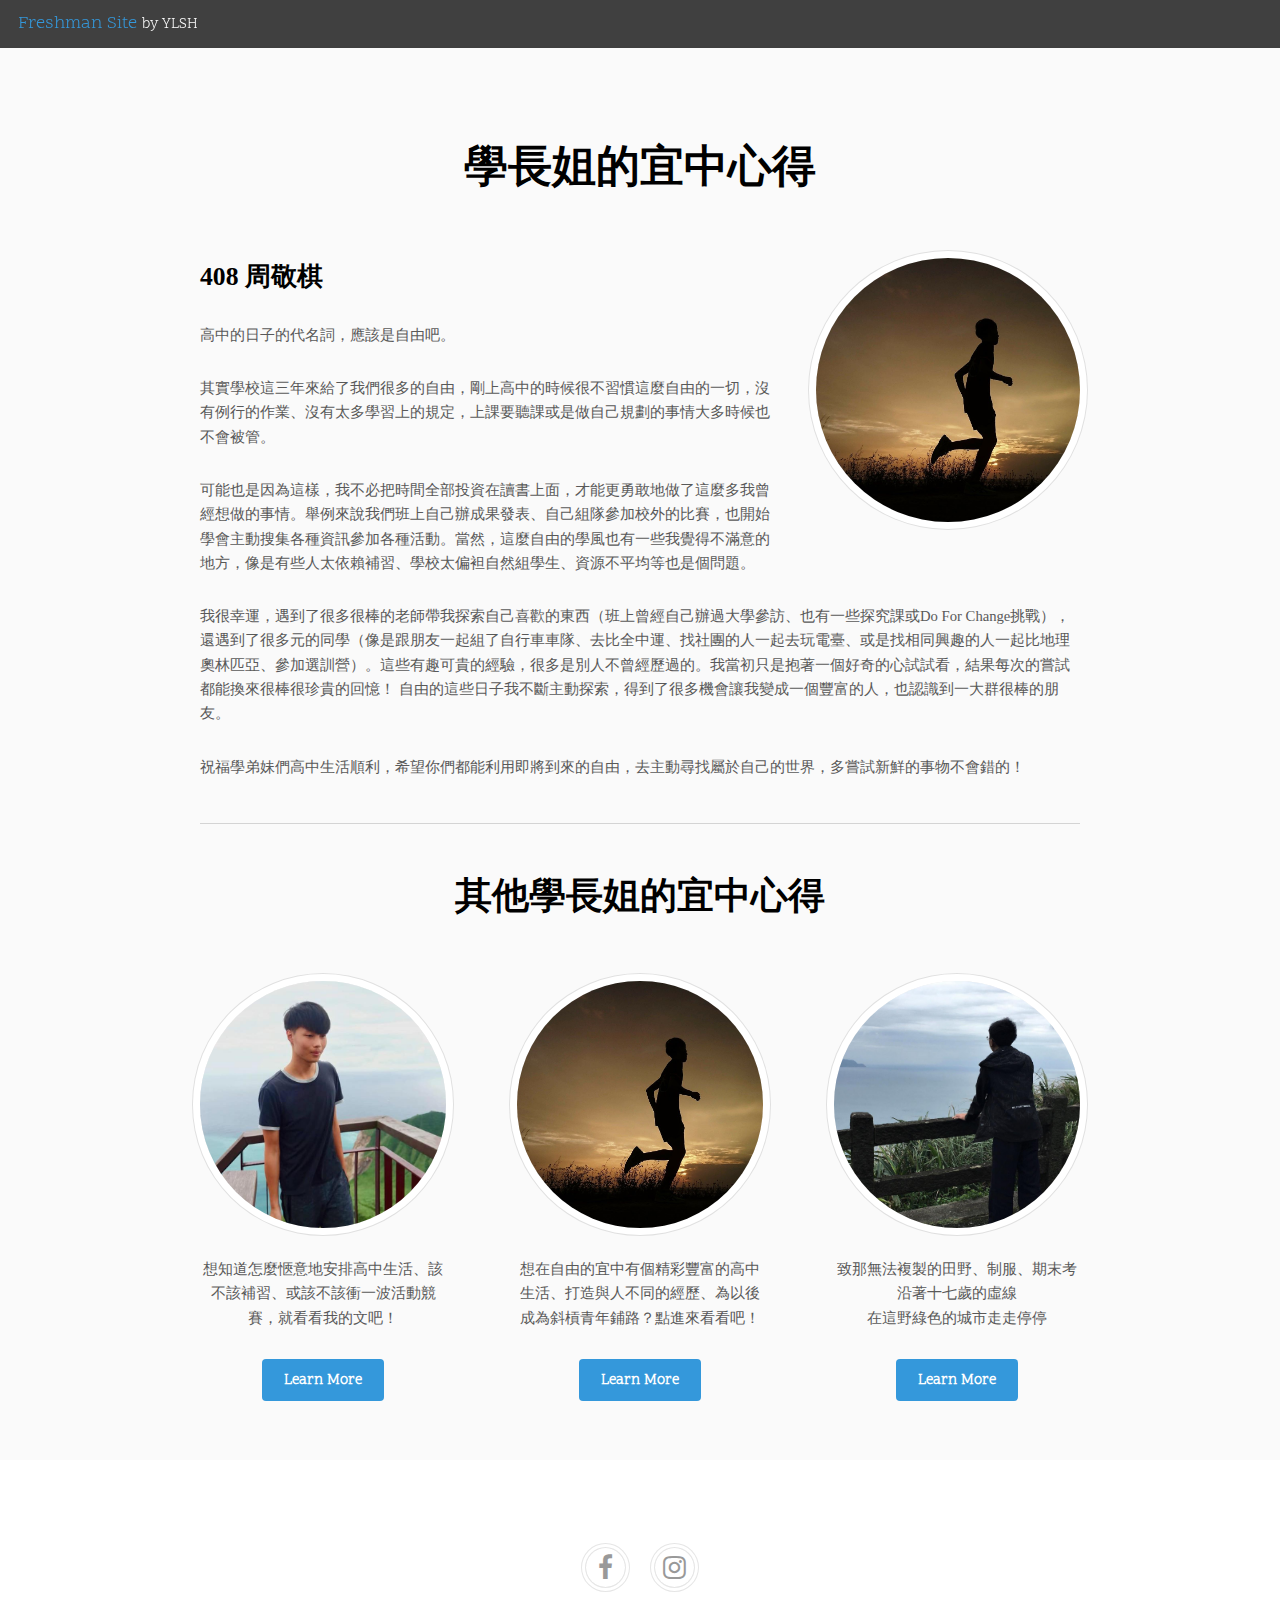
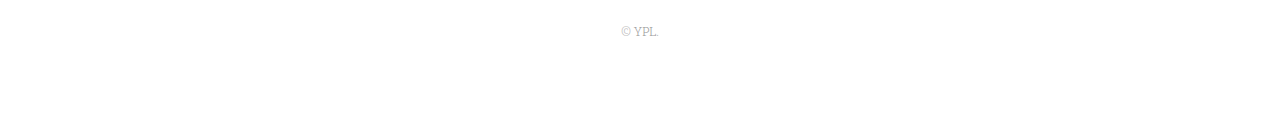
<file: share2.html>
<!DOCTYPE HTML>
<!--
	Urban by TEMPLATED
	templated.co @templatedco
	Released for free under the Creative Commons Attribution 3.0 license (templated.co/license)
-->
<html>
	<head>
		<title>學長姐的宜中心得 - 周敬棋</title>
		<meta charset="utf-8" />
		<meta name="viewport" content="width=device-width, initial-scale=1" />
		<link rel="stylesheet" href="assets/css/main.css" />
	</head>
	<body class="subpage">

		<!-- Header -->
			<header id="header">
				<div class="logo"><a href="index.html">Freshman Site <span>by YLSH</span></a></div>
			</header>

		<!-- Main -->
			<div id="main">

				<!-- Section -->
					<section class="wrapper style1">
						<div class="inner">
							<header class="align-center">
								<h1 style = "font-family:Microsoft JhengHei">學長姐的宜中心得</h1>
							</header>
							<div class="flex flex-2">
								<div class="col col2">
									<h3 style = "font-family:Microsoft JhengHei">408 周敬棋</h3>
									<p style = "font-family:Microsoft JhengHei">高中的日子的代名詞，應該是自由吧。 </p>
									<p style = "font-family:Microsoft JhengHei">其實學校這三年來給了我們很多的自由，剛上高中的時候很不習慣這麼自由的一切，沒有例行的作業、沒有太多學習上的規定，上課要聽課或是做自己規劃的事情大多時候也不會被管。</p>
									<p style = "font-family:Microsoft JhengHei">可能也是因為這樣，我不必把時間全部投資在讀書上面，才能更勇敢地做了這麼多我曾經想做的事情。舉例來說我們班上自己辦成果發表、自己組隊參加校外的比賽，也開始學會主動搜集各種資訊參加各種活動。當然，這麼自由的學風也有一些我覺得不滿意的地方，像是有些人太依賴補習、學校太偏袒自然組學生、資源不平均等也是個問題。</p>
								</div>
								<div class="col col1 first">
									<div class="image round fit">
										<a><img src="images/chou.jpg" alt="" /></a>
									</div>
								</div>
							</div>
							<p style = "font-family:Microsoft JhengHei">我很幸運，遇到了很多很棒的老師帶我探索自己喜歡的東西（班上曾經自己辦過大學參訪、也有一些探究課或Do For Change挑戰），還遇到了很多元的同學（像是跟朋友一起組了自行車車隊、去比全中運、找社團的人一起去玩電臺、或是找相同興趣的人一起比地理奧林匹亞、參加選訓營）。這些有趣可貴的經驗，很多是別人不曾經歷過的。我當初只是抱著一個好奇的心試試看，結果每次的嘗試都能換來很棒很珍貴的回憶！ 自由的這些日子我不斷主動探索，得到了很多機會讓我變成一個豐富的人，也認識到一大群很棒的朋友。</p>
							<p style = "font-family:Microsoft JhengHei">祝福學弟妹們高中生活順利，希望你們都能利用即將到來的自由，去主動尋找屬於自己的世界，多嘗試新鮮的事物不會錯的！</p>
							<hr class="major" />
							<header class="align-center">
								<h2 style = "font-family:Microsoft JhengHei">其他學長姐的宜中心得</h2>
							</header>
							<div class="flex flex-3">
								<div class="col align-center">
									<div class="image round fit">
										<img src="images/me.jpg" alt="" />
									</div>
									<p style = "font-family:Microsoft JhengHei">想知道怎麼愜意地安排高中生活、該不該補習、或該不該衝一波活動競賽，就看看我的文吧！</p>
									<a href="share1.html" class="button">Learn More</a>
								</div>
								<div class="col align-center">
									<div class="image round fit">
										<img src="images/chou.jpg" alt="" />
									</div>
									<p style = "font-family:Microsoft JhengHei">想在自由的宜中有個精彩豐富的高中生活、打造與人不同的經歷、為以後成為斜槓青年鋪路？點進來看看吧！ </p>
									<a href="share2.html" class="button">Learn More</a>
								</div>
								<div class="col align-center">
									<div class="image round fit">
										<img src="images/chu.jpg" alt="" />
									</div>
									<p style = "font-family:Microsoft JhengHei">致那無法複製的田野、制服、期末考<br>沿著十七歲的虛線<br>在這野綠色的城市走走停停</p>
									<a href="share3.html" class="button">Learn More</a>
								</div>
							</div>
						
					</section>
					

			</div>

		<!-- Footer -->
			<footer id="footer">
				<div class="copyright">
					<ul class="icons">
						<li><a href="https://www.facebook.com/yunpinglin1218" class="icon fa-facebook"><span class="label">Facebook</span></a></li>
						<li><a href="https://www.instagram.com/lin_yunping/" class="icon fa-instagram"><span class="label">Instagram</span></a></li>
					</ul>
					<p>&copy; <a href="https://ypl891218.github.io">YPL</a>.</p>
				</div>
			</footer>

		<!-- Scripts -->
			<script src="assets/js/jquery.min.js"></script>
			<script src="assets/js/jquery.scrolly.min.js"></script>
			<script src="assets/js/jquery.scrollex.min.js"></script>
			<script src="assets/js/skel.min.js"></script>
			<script src="assets/js/util.js"></script>
			<script src="assets/js/main.js"></script>

	</body>
</html>
</file>
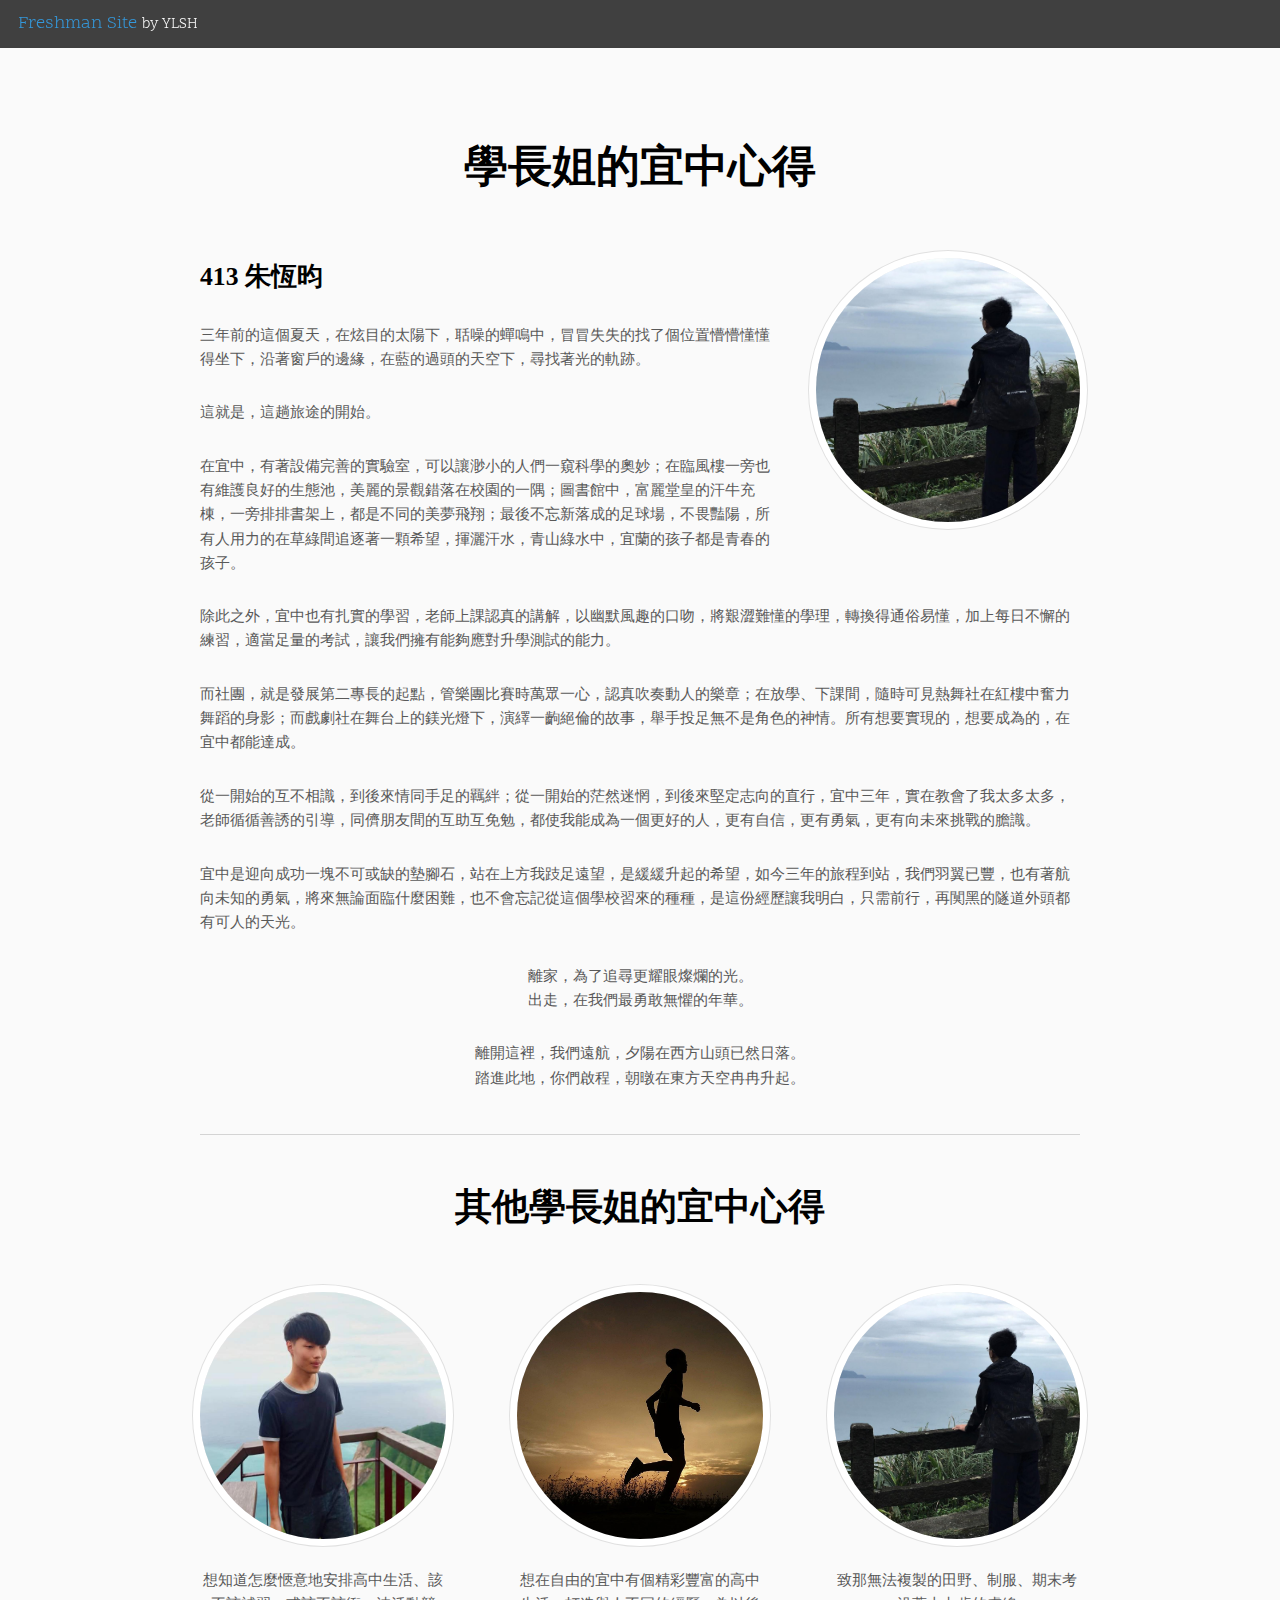
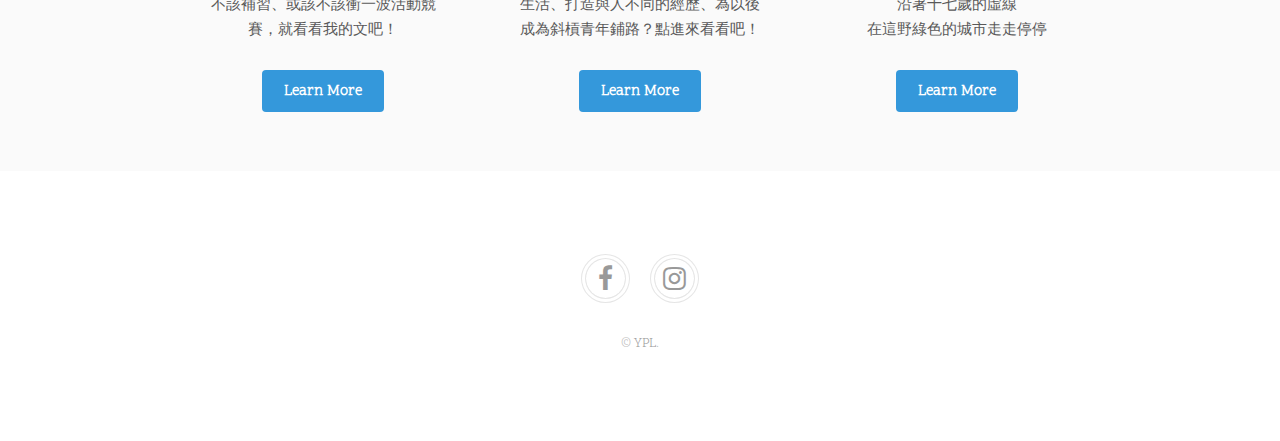
<file: share3.html>
<!DOCTYPE HTML>
<!--
	Urban by TEMPLATED
	templated.co @templatedco
	Released for free under the Creative Commons Attribution 3.0 license (templated.co/license)
-->
<html>
	<head>
		<title>學長姐的宜中心得 - 朱恆昀</title>
		<meta charset="utf-8" />
		<meta name="viewport" content="width=device-width, initial-scale=1" />
		<link rel="stylesheet" href="assets/css/main.css" />
	</head>
	<body class="subpage">

		<!-- Header -->
			<header id="header">
				<div class="logo"><a href="index.html">Freshman Site <span>by YLSH</span></a></div>
			</header>

		<!-- Main -->
			<div id="main">
				<!-- Section -->
					<section class="wrapper style1">
						<div class="inner">
							<header class="align-center">
								<h1 style = "font-family:Microsoft JhengHei">學長姐的宜中心得</h1>
							</header>
							<div class="flex flex-2">
								<div class="col col2">
									<h3 style = "font-family:Microsoft JhengHei">413 朱恆昀</h3>
									<p style = "font-family:Microsoft JhengHei">三年前的這個夏天，在炫目的太陽下，聒噪的蟬鳴中，冒冒失失的找了個位置懵懵懂懂得坐下，沿著窗戶的邊緣，在藍的過頭的天空下，尋找著光的軌跡。</p>
									<p style = "font-family:Microsoft JhengHei">這就是，這趟旅途的開始。</p>
									<p style = "font-family:Microsoft JhengHei">	在宜中，有著設備完善的實驗室，可以讓渺小的人們一窺科學的奧妙；在臨風樓一旁也有維護良好的生態池，美麗的景觀錯落在校園的一隅；圖書館中，富麗堂皇的汗牛充棟，一旁排排書架上，都是不同的美夢飛翔；最後不忘新落成的足球場，不畏豔陽，所有人用力的在草綠間追逐著一顆希望，揮灑汗水，青山綠水中，宜蘭的孩子都是青春的孩子。</p>
								</div>
								<div class="col col1 first">
									<div class="image round fit">
										<a><img src="images/chu.jpg" alt="" /></a>
									</div>
								</div>
							</div>
							<p style = "font-family:Microsoft JhengHei">除此之外，宜中也有扎實的學習，老師上課認真的講解，以幽默風趣的口吻，將艱澀難懂的學理，轉換得通俗易懂，加上每日不懈的練習，適當足量的考試，讓我們擁有能夠應對升學測試的能力。</p>
							<p style = "font-family:Microsoft JhengHei">而社團，就是發展第二專長的起點，管樂團比賽時萬眾一心，認真吹奏動人的樂章；在放學、下課間，隨時可見熱舞社在紅樓中奮力舞蹈的身影；而戲劇社在舞台上的鎂光燈下，演繹一齣絕倫的故事，舉手投足無不是角色的神情。所有想要實現的，想要成為的，在宜中都能達成。</p>
							<p style = "font-family:Microsoft JhengHei">從一開始的互不相識，到後來情同手足的羈絆；從一開始的茫然迷惘，到後來堅定志向的直行，宜中三年，實在教會了我太多太多，老師循循善誘的引導，同儕朋友間的互助互免勉，都使我能成為一個更好的人，更有自信，更有勇氣，更有向未來挑戰的膽識。</p>
							<p style = "font-family:Microsoft JhengHei">宜中是迎向成功一塊不可或缺的墊腳石，站在上方我跂足遠望，是緩緩升起的希望，如今三年的旅程到站，我們羽翼已豐，也有著航向未知的勇氣，將來無論面臨什麼困難，也不會忘記從這個學校習來的種種，是這份經歷讓我明白，只需前行，再闃黑的隧道外頭都有可人的天光。</p>
							<p style = "text-align:center; font-family:Microsoft JhengHei">離家，為了追尋更耀眼燦爛的光。<br>出走，在我們最勇敢無懼的年華。</p>
							<p style = "text-align:center; font-family:Microsoft JhengHei">離開這裡，我們遠航，夕陽在西方山頭已然日落。<br>踏進此地，你們啟程，朝暾在東方天空冉冉升起。</p>

							<hr class="major" />
							<header class="align-center">
								<h2 style = "font-family:Microsoft JhengHei">其他學長姐的宜中心得</h2>
							</header>
							<div class="flex flex-3">
								<div class="col align-center">
									<div class="image round fit">
										<img src="images/me.jpg" alt="" />
									</div>
									<p style = "font-family:Microsoft JhengHei">想知道怎麼愜意地安排高中生活、該不該補習、或該不該衝一波活動競賽，就看看我的文吧！</p>
									<a href="share1.html" class="button">Learn More</a>
								</div>
								<div class="col align-center">
									<div class="image round fit">
										<img src="images/chou.jpg" alt="" />
									</div>
									<p style = "font-family:Microsoft JhengHei">想在自由的宜中有個精彩豐富的高中生活、打造與人不同的經歷、為以後成為斜槓青年鋪路？點進來看看吧！ </p>
									<a href="share2.html" class="button">Learn More</a>
								</div>
								<div class="col align-center">
									<div class="image round fit">
										<img src="images/chu.jpg" alt="" />
									</div>
									<p style = "font-family:Microsoft JhengHei">致那無法複製的田野、制服、期末考<br>沿著十七歲的虛線<br>在這野綠色的城市走走停停</p>
									<a href="share3.html" class="button">Learn More</a>
								</div>
							</div>
						
					</section>
					

			</div>

		<!-- Footer -->
			<footer id="footer">
				<div class="copyright">
					<ul class="icons">
						<li><a href="https://www.facebook.com/yunpinglin1218" class="icon fa-facebook"><span class="label">Facebook</span></a></li>
						<li><a href="https://www.instagram.com/lin_yunping/" class="icon fa-instagram"><span class="label">Instagram</span></a></li>
					</ul>
					<p>&copy; <a href="https://ypl891218.github.io">YPL</a>.</p>
				</div>
			</footer>

		<!-- Scripts -->
			<script src="assets/js/jquery.min.js"></script>
			<script src="assets/js/jquery.scrolly.min.js"></script>
			<script src="assets/js/jquery.scrollex.min.js"></script>
			<script src="assets/js/skel.min.js"></script>
			<script src="assets/js/util.js"></script>
			<script src="assets/js/main.js"></script>

	</body>
</html>
</file>
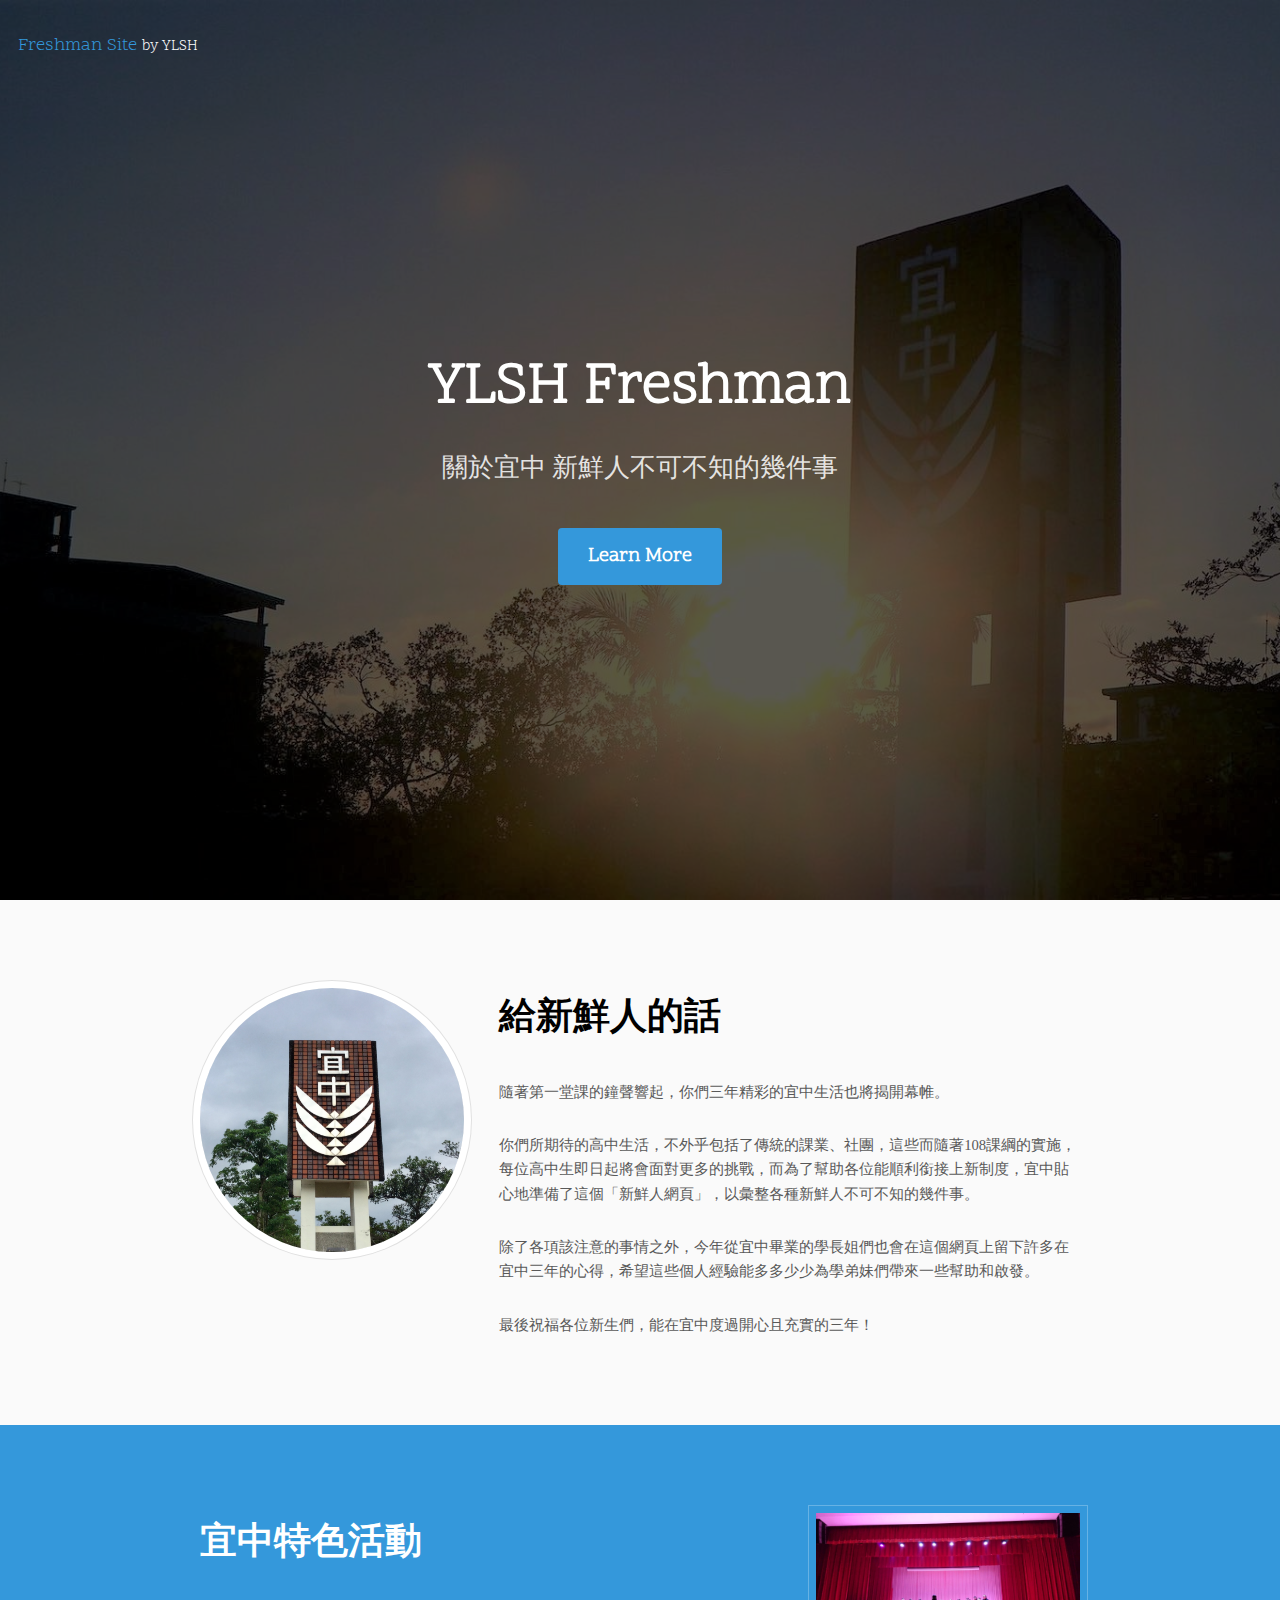
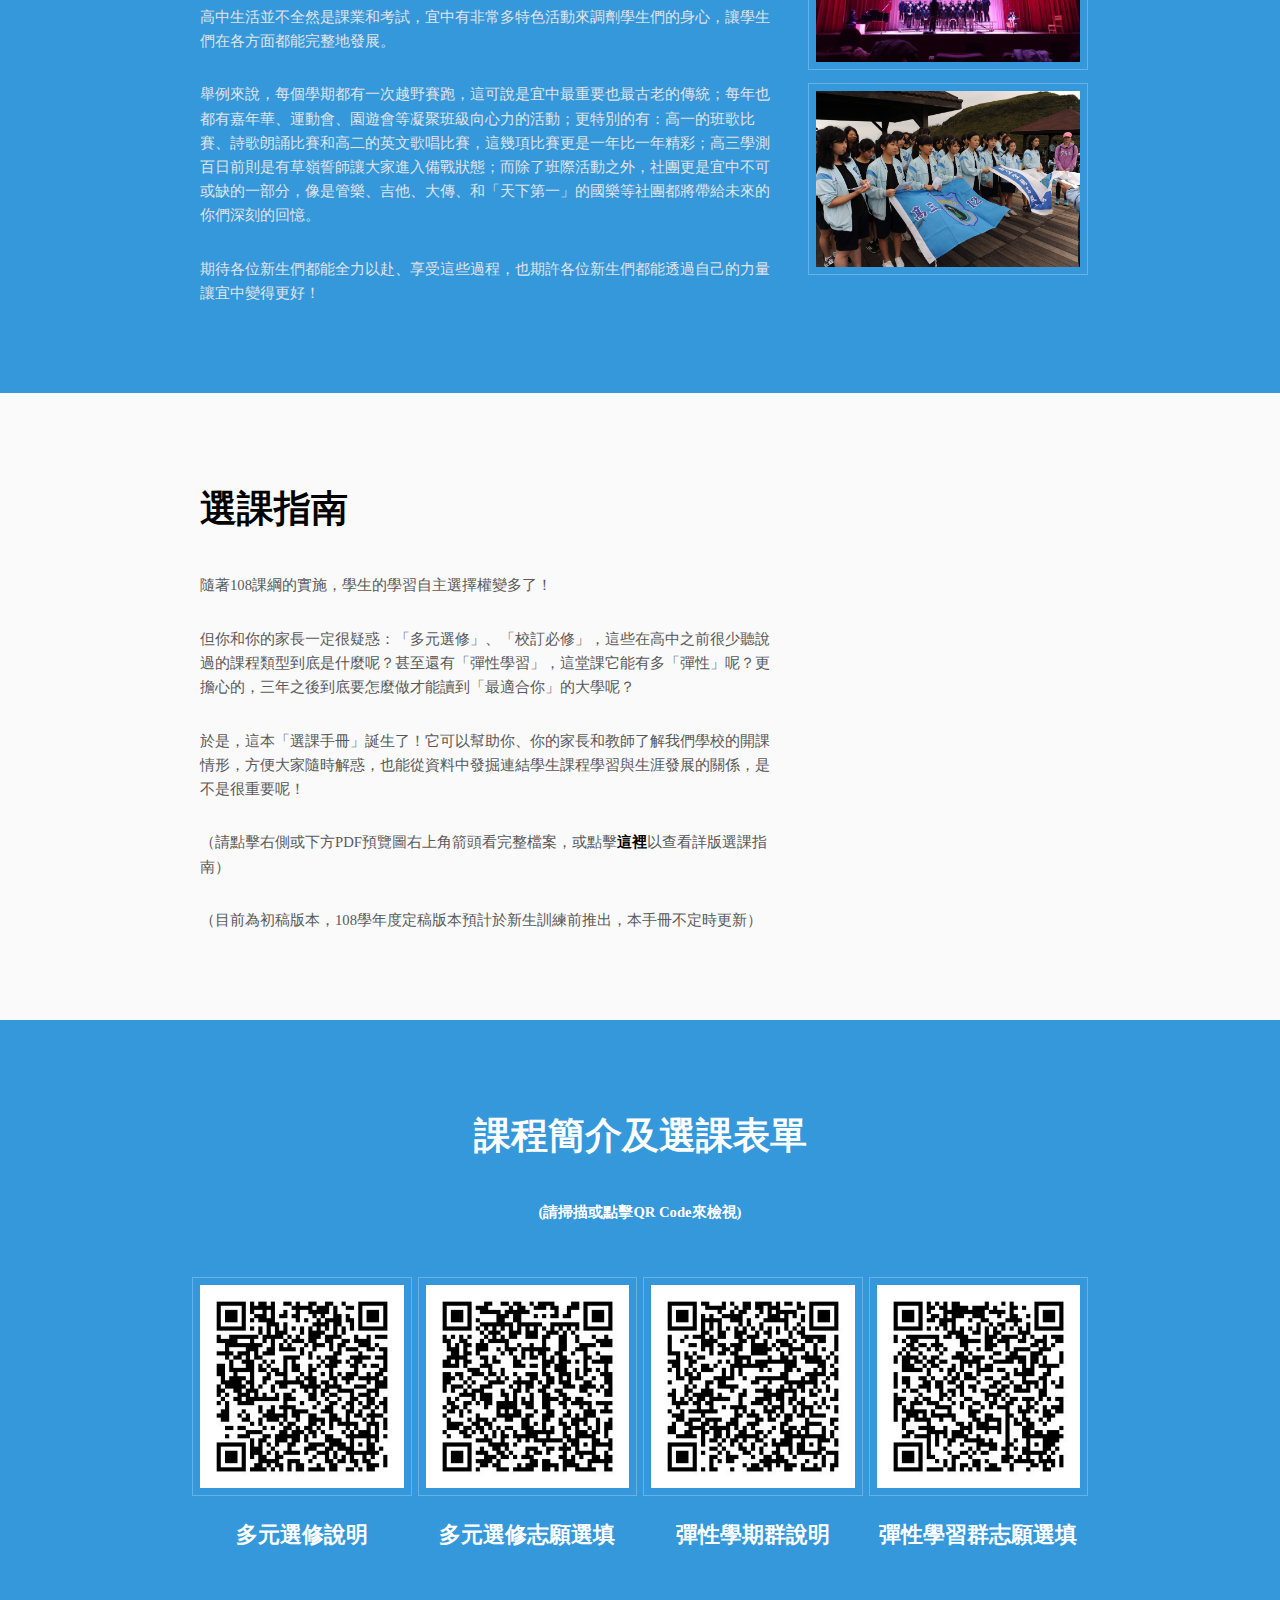
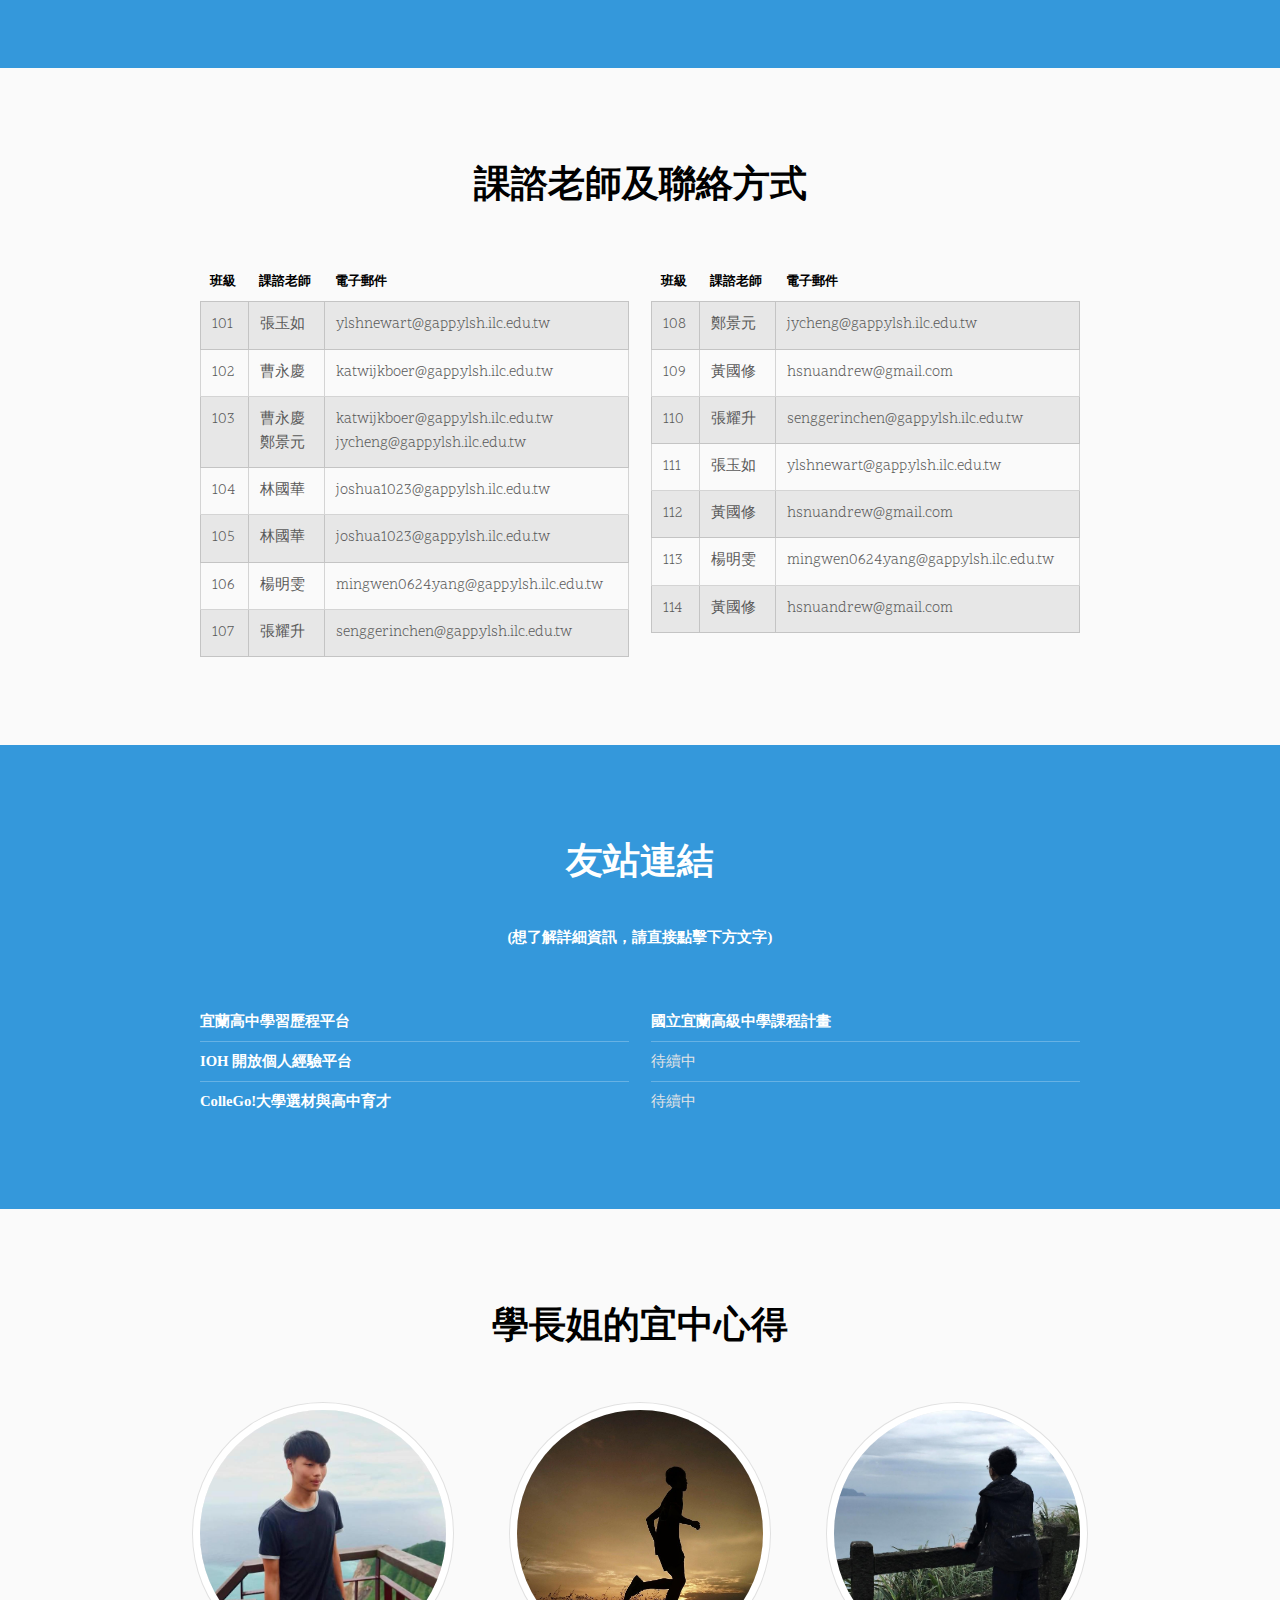
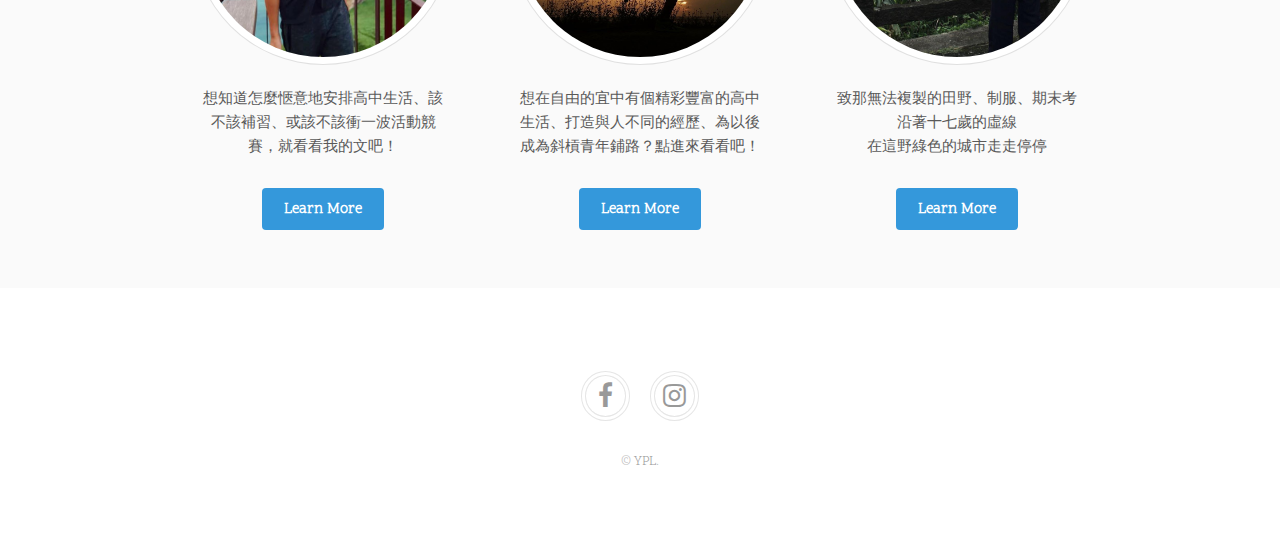
<file: test.html>
<!DOCTYPE HTML>
<!--
	Urban by TEMPLATED
	templated.co @templatedco
	Released for free under the Creative Commons Attribution 3.0 license (templated.co/license)
-->
<html>
	<head>
		<title>宜中新生專區</title>
		<meta charset="utf-8" />
		<meta name="viewport" content="width=device-width, initial-scale=1" />
		<link rel="stylesheet" href="assets/css/main.css" />
	</head>
	<body>

		<!-- Header -->
			<header id="header" class="alt">
				<div class="logo"><a>Freshman Site <span>by YLSH</span></a></div>
			</header>

		<!-- Banner -->
			<section id="banner">
				<div class="inner">
					<header>
						<h1>YLSH Freshman</h1>
						<p style = "font-family:Microsoft JhengHei">關於宜中 新鮮人不可不知的幾件事</p>
					</header>
					<a href="#main" class="button big scrolly">Learn More</a>
				</div>
			</section>

		<!-- Main -->
			<div id="main">

				<!-- Section -->
					<section class="wrapper style1">
						<div class="inner">
							<!-- 2 Columns -->
								<div class="flex flex-2">
									<div class="col col1">
										<div class="image round fit">
											<a><img src="images/banner2.jpg" alt="" /></a>
										</div>
									</div>
									<div class="col col2">
										<h2 style = "font-family:Microsoft JhengHei">給新鮮人的話</h2>
										<p style = "font-family:Microsoft JhengHei">隨著第一堂課的鐘聲響起，你們三年精彩的宜中生活也將揭開幕帷。</p>
										<p style = "font-family:Microsoft JhengHei">你們所期待的高中生活，不外乎包括了傳統的課業、社團，這些而隨著108課綱的實施，每位高中生即日起將會面對更多的挑戰，而為了幫助各位能順利銜接上新制度，宜中貼心地準備了這個「新鮮人網頁」，以彙整各種新鮮人不可不知的幾件事。</p>
										<p style = "font-family:Microsoft JhengHei">除了各項該注意的事情之外，今年從宜中畢業的學長姐們也會在這個網頁上留下許多在宜中三年的心得，希望這些個人經驗能多多少少為學弟妹們帶來一些幫助和啟發。</p>
										<p style = "font-family:Microsoft JhengHei">最後祝福各位新生們，能在宜中度過開心且充實的三年！
									</div>
								</div>
						</div>
					</section>

					<section class="wrapper style2">
						<div class="inner">
							<div class="flex flex-2">
								<div class="col col2">
									<h2 style = "font-family:Microsoft JhengHei">宜中特色活動</h2>
									<p style = "font-family:Microsoft JhengHei">高中生活並不全然是課業和考試，宜中有非常多特色活動來調劑學生們的身心，讓學生們在各方面都能完整地發展。</p>
									<p style = "font-family:Microsoft JhengHei">舉例來說，每個學期都有一次越野賽跑，這可說是宜中最重要也最古老的傳統；每年也都有嘉年華、運動會、園遊會等凝聚班級向心力的活動；更特別的有：高一的班歌比賽、詩歌朗誦比賽和高二的英文歌唱比賽，這幾項比賽更是一年比一年精彩；高三學測百日前則是有草嶺誓師讓大家進入備戰狀態；而除了班際活動之外，社團更是宜中不可或缺的一部分，像是管樂、吉他、大傳、和「天下第一」的國樂等社團都將帶給未來的你們深刻的回憶。</p>
									<p style = "font-family:Microsoft JhengHei">期待各位新生們都能全力以赴、享受這些過程，也期許各位新生們都能透過自己的力量讓宜中變得更好！</p>
									<!--<a href="#" class="button">Learn More</a> -->
								</div>
								
								<div class="col col1">
									<div class="row">	
										<div class="12u 12u$(medium)">
											<div class="image fit">
												<img src="images/sing.jpg" alt="" />
											</div>
										</div>
										<div class="12u 12u$(medium)">
											<div class="image fit">
												<img src="images/test.jpg" alt="" />
											</div>
										</div>											
									</div>
								</div>
								
							</div>
						</div>
					</section>

				<!-- Section -->
					<section class="wrapper style1">
						<div class="inner">
							<div class="flex flex-2">
								<div class="col col2">
									<h2 style = "font-family:Microsoft JhengHei">選課指南</h2>
									<p style = "font-family:Microsoft JhengHei">隨著108課綱的實施，學生的學習自主選擇權變多了！</p>
									<p style = "font-family:Microsoft JhengHei">但你和你的家長一定很疑惑：「多元選修」、「校訂必修」，這些在高中之前很少聽說過的課程類型到底是什麼呢？甚至還有「彈性學習」，這堂課它能有多「彈性」呢？更擔心的，三年之後到底要怎麼做才能讀到「最適合你」的大學呢？</p>
									<p style = "font-family:Microsoft JhengHei">於是，這本「選課手冊」誕生了！它可以幫助你、你的家長和教師了解我們學校的開課情形，方便大家隨時解惑，也能從資料中發掘連結學生課程學習與生涯發展的關係，是不是很重要呢！</p>
									<p style = "font-family:Microsoft JhengHei">（請點擊右側或下方PDF預覽圖右上角箭頭看完整檔案，或點擊<a href="https://drive.google.com/file/d/19_YkvteLMNgSTBCcxfW8pmUQkdt58Sdi/view"><strong>這裡</strong></a>以查看詳版選課指南）</p>
									<p style = "font-family:Microsoft JhengHei">（目前為初稿版本，108學年度定稿版本預計於新生訓練前推出，本手冊不定時更新）</p>
									
								</div>
								<div class = "col col1">
									<iframe style = "width: 100%; height: 85%;" src="https://drive.google.com/file/d/1Vxo7hMbCQTGdXIb9UPZAl84OpYY1kWc7/preview" width="400" height="400"></iframe>
								</div>
							</div>
						</div>
					</section>

					<section class="wrapper style2">
						<div class="inner">
							<header class="align-center">
								<h2 style = "font-family:Microsoft JhengHei">課程簡介及選課表單</h2>
								<small style = "font-family:Microsoft JhengHei"><strong>(請掃描或點擊QR Code來檢視)</strong></small>
							</header>
								<div class = "row">
									<div class = "3u 12$(medium)">
										<span class="image fit"><a href="https://docs.google.com/document/d/1UCEDFmamj14jyRthdHxsBT_MLzgv_4cHOl_zFaQiXX4/edit"><img src="images/qr1.jpg"/></a></span>
										<header class = "align-center">
											<h4 style = "font-family:Microsoft JhengHei">多元選修說明</h2>
										</header>
									</div>								
									<div class = "3u 12u$(medium)">
										<span class="image fit"><a href="https://docs.google.com/forms/d/e/1FAIpQLSf6B_p_IgHCLlnAi5XLjm2r7VfJIzQm5_7ezCL1IbQgV3vB6Q/closedform"><img src="images/qr3.jpg" alt="" /></a></span>
										<header class = "align-center">
											<h4 style = "font-family:Microsoft JhengHei">多元選修志願選填</h2>
										</header>
									</div>
									<div class = "3u 12u$(medium)">
										<span class="image fit"><a href="https://docs.google.com/document/d/1fr-gksU550gd8qHNVZjPY073wpUt6zxNzr_N0N5lqIw/edit?usp=sharing"><img src="images/qr2.jpg" alt="" /></a></span>
										<header class = "align-center">
											<h4 style = "font-family:Microsoft JhengHei">彈性學期群說明</h2>
										</header>
									</div>	
									<div class = "3u 12u$(medium)">
										<span class="image fit"><a href="https://docs.google.com/forms/d/e/1FAIpQLScRIvncqiM0aggUP1GYIcyGWuc--8yrnYt3Lzhf6Zz8J6pN_g/closedform"><img src="images/qr4.jpg" alt="" /></a></span>
										<header class = "align-center">
											<h4 style = "font-family:Microsoft JhengHei">彈性學習群志願選填</h2>
										</header>
									</div>
								</div>
						</div>
					</section>

					<section class="wrapper style1">
						<div class="inner">
							<header class="align-center">
								<h2 style = "font-family:Microsoft JhengHei">課諮老師及聯絡方式</h2>
							</header>
								<div class = "row">
									<div class = "6u 12u$(medium)">
										<div class="table-wrapper">
											<table class="alt">
												<thead>
													<tr>
														<th style = "font-family:Microsoft JhengHei">班級</th>
														<th style = "font-family:Microsoft JhengHei">課諮老師</th>
														<th style = "font-family:Microsoft JhengHei">電子郵件</th>
													</tr>
												</thead>
												<tbody>
													<tr>
														<td>101</td>
														<td>張玉如</td>
														<td>ylshnewart@gapp.ylsh.ilc.edu.tw</td>
													</tr>
													<tr>
														<td>102</td>
														<td>曹永慶</td>
														<td>katwijkboer@gapp.ylsh.ilc.edu.tw</td>
													</tr>
													<tr>
														<td>103</td>
														<td>曹永慶<br>鄭景元</td>
														<td>katwijkboer@gapp.ylsh.ilc.edu.tw<br>jycheng@gapp.ylsh.ilc.edu.tw</td>
													</tr>
													<tr>
														<td>104</td>
														<td>林國華</td>
														<td>joshua1023@gapp.ylsh.ilc.edu.tw</td>
													</tr>
													<tr>
														<td>105</td>
														<td>林國華</td>
														<td>joshua1023@gapp.ylsh.ilc.edu.tw</td>
													</tr>
													<tr>
														<td>106</td>
														<td>楊明雯</td>
														<td>mingwen0624.yang@gapp.ylsh.ilc.edu.tw</td>
													</tr>
													<tr>
														<td>107</td>
														<td>張耀升</td>
														<td>senggerinchen@gapp.ylsh.ilc.edu.tw</td>
													</tr>												
												</tbody>
												
											</table>
										</div>
									</div>
									<div class = "6u 12u$(medium)">
										<div class="table-wrapper">
											<table class="alt">
												<thead>
													<tr>
														<th style = "font-family:Microsoft JhengHei">班級</th>
														<th style = "font-family:Microsoft JhengHei">課諮老師</th>
														<th style = "font-family:Microsoft JhengHei">電子郵件</th>
													</tr>
												</thead>
												<tbody>

													<tr>
														<td>108</td>
														<td>鄭景元</td>
														<td>jycheng@gapp.ylsh.ilc.edu.tw </td>
													</tr>
													<tr>
														<td>109</td>
														<td>黃國修</td>
														<td>hsnuandrew@gmail.com</td>
													</tr>
													<tr>
														<td>110</td>
														<td>張耀升</td>
														<td>senggerinchen@gapp.ylsh.ilc.edu.tw</td>
													</tr>
													<tr>
														<td>111</td>
														<td>張玉如</td>
														<td>ylshnewart@gapp.ylsh.ilc.edu.tw</td>
													</tr>
													<tr>
														<td>112</td>
														<td>黃國修</td>
														<td>hsnuandrew@gmail.com</td>
													</tr>
													<tr>
														<td>113</td>
														<td>楊明雯</td>
														<td>mingwen0624.yang@gapp.ylsh.ilc.edu.tw</td>
													</tr>
													<tr>
														<td>114</td>
														<td>黃國修</td>
														<td>hsnuandrew@gmail.com</td>
													</tr>
												</tbody>
											</table>
										</div>
									</div>
								</div>
						</div>
					</section>
					
					<section class="wrapper style2">
						<div class="inner">
							<header class="align-center">
								<h2 style = "font-family:Microsoft JhengHei">友站連結</h2>
								<small style = "font-family:Microsoft JhengHei"><strong>(想了解詳細資訊，請直接點擊下方文字)</strong></small>
							</header>
							
							<div class = "row">
								<div class = "6u 12u$(medium)">
									<ul class="alt">
										<li style = "font-family:Microsoft JhengHei"><a href="https://ep.ylsh.ilc.edu.tw/"><b>宜蘭高中學習歷程平台</b></li></a>
										<li style = "font-family:Microsoft JhengHei"><a href="http://ioh.tw"><b>IOH 開放個人經驗平台</b></li></a>										
										<li style = "font-family:Microsoft JhengHei"><a href="http://collego.ceec.edu.tw"><b>ColleGo!大學選材與高中育才</b></li></a>								
									</ul>
								</div>
								<div class = "6u 12u$(medium)">
									<ul class="alt">
										<li style = "font-family:Microsoft JhengHei"><a href="https://drive.google.com/file/d/1i8OjiJv_1gHg7m8OxrJlWSx0L3-sXni_/view"><b>國立宜蘭高級中學課程計畫</b></li></a>
										<li style = "font-family:Microsoft JhengHei">待續中</li>
										<li style = "font-family:Microsoft JhengHei">待續中</li>
									</ul>
								</div>
							</div>
						</div>
					</section>
				<!-- Section -->
					<section class="wrapper style1">
						<div class="inner">
							<header class="align-center">
								<h2 style = "font-family:Microsoft JhengHei">學長姐的宜中心得</h2>
							</header>
							<div class="flex flex-3">
								<div class="col align-center">
									<div class="image round fit">
										<img src="images/me.jpg" alt="" />
									</div>
									<p style = "font-family:Microsoft JhengHei">想知道怎麼愜意地安排高中生活、該不該補習、或該不該衝一波活動競賽，就看看我的文吧！</p>
									<a href="share1.html" class="button">Learn More</a>
								</div>
								<div class="col align-center">
									<div class="image round fit">
										<img src="images/chou.jpg" alt="" />
									</div>
									<p style = "font-family:Microsoft JhengHei">想在自由的宜中有個精彩豐富的高中生活、打造與人不同的經歷、為以後成為斜槓青年鋪路？點進來看看吧！ </p>
									<a href="share2.html" class="button">Learn More</a>
								</div>
								<div class="col align-center">
									<div class="image round fit">
										<img src="images/chu.jpg" alt="" />
									</div>
									<p style = "font-family:Microsoft JhengHei">致那無法複製的田野、制服、期末考<br>沿著十七歲的虛線<br>在這野綠色的城市走走停停</p>
									<a href="share3.html" class="button">Learn More</a>
								</div>
							</div>
						</div>
					</section>
					

			</div>

		<!-- Footer -->
			<footer id="footer">
				<div class="copyright">
					<ul class="icons">
						<li><a href="https://www.facebook.com/yunpinglin1218" class="icon fa-facebook"><span class="label">Facebook</span></a></li>
						<li><a href="https://www.instagram.com/lin_yunping/" class="icon fa-instagram"><span class="label">Instagram</span></a></li>
					</ul>
					<p>&copy; <a href="https://www.facebook.com/yunpinglin1218">YPL</a>.</p>
				</div>
			</footer>
		<!-- Scripts -->
			<script src="assets/js/jquery.min.js"></script>
			<script src="assets/js/jquery.scrolly.min.js"></script>
			<script src="assets/js/jquery.scrollex.min.js"></script>
			<script src="assets/js/skel.min.js"></script>
			<script src="assets/js/util.js"></script>
			<script src="assets/js/main.js"></script>

	</body>
</html>
</file>
<file: assets/css/main.css>
@charset "UTF-8";
@import url(font-awesome.min.css);
@import url("https://fonts.googleapis.com/css?family=Scope+One|Trocchi");

/*
	Urban by TEMPLATED
	templated.co @templatedco
	Released for free under the Creative Commons Attribution 3.0 license (templated.co/license)
*/

/* Reset */

	html, body, div, span, applet, object, iframe, h1, h2, h3, h4, h5, h6, p, blockquote, pre, a, abbr, acronym, address, big, cite, code, del, dfn, em, img, ins, kbd, q, s, samp, small, strike, strong, sub, sup, tt, var, b, u, i, center, dl, dt, dd, ol, ul, li, fieldset, form, label, legend, table, caption, tbody, tfoot, thead, tr, th, td, article, aside, canvas, details, embed, figure, figcaption, footer, header, hgroup, menu, nav, output, ruby, section, summary, time, mark, audio, video {
		margin: 0;
		padding: 0;
		border: 0;
		font-size: 100%;
		font: inherit;
		vertical-align: baseline;
	}

	article, aside, details, figcaption, figure, footer, header, hgroup, menu, nav, section {
		display: block;
	}

	body {
		line-height: 1;
	}

	ol, ul {
		list-style: none;
	}

	blockquote, q {
		quotes: none;
	}

	blockquote:before, blockquote:after, q:before, q:after {
		content: '';
		content: none;
	}

	table {
		border-collapse: collapse;
		border-spacing: 0;
	}

	body {
		-webkit-text-size-adjust: none;
	}

/* Box Model */

	*, *:before, *:after {
		-moz-box-sizing: border-box;
		-webkit-box-sizing: border-box;
		box-sizing: border-box;
	}

/* Banner */

	#banner {
		display: -ms-flexbox;
		-ms-flex-pack: center;
		-ms-flex-align: center;
		padding: 8em 0 6em 0;
		-moz-align-items: center;
		-webkit-align-items: center;
		-ms-align-items: center;
		align-items: center;
		display: -moz-flex;
		display: -webkit-flex;
		display: -ms-flex;
		display: flex;
		-moz-justify-content: center;
		-webkit-justify-content: center;
		-ms-justify-content: center;
		justify-content: center;
		background-image: url("../../images/banner.jpg");
		background-position: center;
		background-size: cover;
		background-repeat: no-repeat;
		border-top: 0;
		min-height: 100vh;
		height: 100vh !important;
		position: relative;
		text-align: center;
		overflow: hidden;
	}

		#banner .inner {
			-moz-transform: scale(1.0);
			-webkit-transform: scale(1.0);
			-ms-transform: scale(1.0);
			transform: scale(1.0);
			-moz-transition: opacity 1s ease, -moz-transform 1s ease;
			-webkit-transition: opacity 1s ease, -webkit-transform 1s ease;
			-ms-transition: opacity 1s ease, -ms-transform 1s ease;
			transition: opacity 1s ease, transform 1s ease;
			opacity: 1;
			position: relative;
			z-index: 2;
		}

		#banner h1 {
			font-size: 4em;
			margin-bottom: .25em;
			color: #FFF;
		}

		#banner p {
			color: rgba(255, 255, 255, 0.85);
			font-size: 1.75em;
		}

	@-moz-keyframes more {
		0% {
			bottom: -3em;
		}

		100% {
			bottom: 0;
		}
	}

	@-webkit-keyframes more {
		0% {
			bottom: -3em;
		}

		100% {
			bottom: 0;
		}
	}

	@-ms-keyframes more {
		0% {
			bottom: -3em;
		}

		100% {
			bottom: 0;
		}
	}

	@keyframes more {
		0% {
			bottom: -3em;
		}

		100% {
			bottom: 0;
		}
	}

		#banner:before {
			-moz-transition: opacity 3s ease;
			-webkit-transition: opacity 3s ease;
			-ms-transition: opacity 3s ease;
			transition: opacity 3s ease;
			-moz-transition-delay: 1.25s;
			-webkit-transition-delay: 1.25s;
			-ms-transition-delay: 1.25s;
			transition-delay: 1.25s;
			content: '';
			display: block;
			background-color: #000;
			height: 100%;
			left: 0;
			opacity: 0.65;
			position: absolute;
			top: 0;
			width: 100%;
			z-index: 1;
		}

		@media screen and (max-width: 980px) {

			#banner {
				font-size: .85em;
			}

				#banner br {
					display: none;
				}

		}

		@media screen and (max-width: 736px) {

			#banner {
				min-height: 0;
				padding: 8em 2em 4em 2em;
			}

				#banner .inner {
					width: 100%;
				}

				#banner h1 {
					font-size: 1.75em;
					margin-bottom: 0.5em;
					padding-bottom: 0;
				}

				#banner p {
					font-size: 1.25em;
				}

				#banner .button {
					width: 100%;
				}

		}

		@media screen and (max-width: 480px) {

			#banner p {
				font-size: 1em;
			}

		}

		body.is-loading #banner .inner {
			-moz-transform: scale(0.99);
			-webkit-transform: scale(0.99);
			-ms-transform: scale(0.99);
			transform: scale(0.99);
			opacity: 0;
		}

		body.is-loading #banner:before {
			opacity: 1;
		}

/* Containers */

	.container {
		margin-left: auto;
		margin-right: auto;
	}

	.container.\31 25\25 {
		width: 100%;
		max-width: 100em;
		min-width: 80em;
	}

	.container.\37 5\25 {
		width: 60em;
	}

	.container.\35 0\25 {
		width: 40em;
	}

	.container.\32 5\25 {
		width: 20em;
	}

	.container {
		width: 80em;
	}

	@media screen and (max-width: 1680px) {

		.container.\31 25\25 {
			width: 100%;
			max-width: 100em;
			min-width: 80em;
		}

		.container.\37 5\25 {
			width: 60em;
		}

		.container.\35 0\25 {
			width: 40em;
		}

		.container.\32 5\25 {
			width: 20em;
		}

		.container {
			width: 80em;
		}

	}

	@media screen and (max-width: 1280px) {

		.container.\31 25\25 {
			width: 100%;
			max-width: 81.25em;
			min-width: 65em;
		}

		.container.\37 5\25 {
			width: 48.75em;
		}

		.container.\35 0\25 {
			width: 32.5em;
		}

		.container.\32 5\25 {
			width: 16.25em;
		}

		.container {
			width: 65em;
		}

	}

	@media screen and (max-width: 980px) {

		.container.\31 25\25 {
			width: 100%;
			max-width: 112.5%;
			min-width: 90%;
		}

		.container.\37 5\25 {
			width: 67.5%;
		}

		.container.\35 0\25 {
			width: 45%;
		}

		.container.\32 5\25 {
			width: 22.5%;
		}

		.container {
			width: 90%;
		}

	}

	@media screen and (max-width: 736px) {

		.container.\31 25\25 {
			width: 100%;
			max-width: 112.5%;
			min-width: 90%;
		}

		.container.\37 5\25 {
			width: 67.5%;
		}

		.container.\35 0\25 {
			width: 45%;
		}

		.container.\32 5\25 {
			width: 22.5%;
		}

		.container {
			width: 90% !important;
		}

	}

	@media screen and (max-width: 480px) {

		.container.\31 25\25 {
			width: 100%;
			max-width: 112.5%;
			min-width: 90%;
		}

		.container.\37 5\25 {
			width: 67.5%;
		}

		.container.\35 0\25 {
			width: 45%;
		}

		.container.\32 5\25 {
			width: 22.5%;
		}

		.container {
			width: 90% !important;
		}

	}

/* Grid */

	.row {
		border-bottom: solid 1px transparent;
		-moz-box-sizing: border-box;
		-webkit-box-sizing: border-box;
		box-sizing: border-box;
	}

	.row > * {
		float: left;
		-moz-box-sizing: border-box;
		-webkit-box-sizing: border-box;
		box-sizing: border-box;
	}

	.row:after, .row:before {
		content: '';
		display: block;
		clear: both;
		height: 0;
	}

	.row.uniform > * > :first-child {
		margin-top: 0;
	}

	.row.uniform > * > :last-child {
		margin-bottom: 0;
	}

	.row.\30 \25 > * {
		padding: 0 0 0 0em;
	}

	.row.\30 \25 {
		margin: 0 0 -1px 0em;
	}

	.row.uniform.\30 \25 > * {
		padding: 0em 0 0 0em;
	}

	.row.uniform.\30 \25 {
		margin: 0em 0 -1px 0em;
	}

	.row > * {
		padding: 0 0 0 2em;
	}

	.row {
		margin: 0 0 -1px -2em;
	}

	.row.uniform > * {
		padding: 2em 0 0 2em;
	}

	.row.uniform {
		margin: -2em 0 -1px -2em;
	}

	.row.\32 00\25 > * {
		padding: 0 0 0 4em;
	}

	.row.\32 00\25 {
		margin: 0 0 -1px -4em;
	}

	.row.uniform.\32 00\25 > * {
		padding: 4em 0 0 4em;
	}

	.row.uniform.\32 00\25 {
		margin: -4em 0 -1px -4em;
	}

	.row.\31 50\25 > * {
		padding: 0 0 0 3em;
	}

	.row.\31 50\25 {
		margin: 0 0 -1px -3em;
	}

	.row.uniform.\31 50\25 > * {
		padding: 3em 0 0 3em;
	}

	.row.uniform.\31 50\25 {
		margin: -3em 0 -1px -3em;
	}

	.row.\35 0\25 > * {
		padding: 0 0 0 1em;
	}

	.row.\35 0\25 {
		margin: 0 0 -1px -1em;
	}

	.row.uniform.\35 0\25 > * {
		padding: 1em 0 0 1em;
	}

	.row.uniform.\35 0\25 {
		margin: -1em 0 -1px -1em;
	}

	.row.\32 5\25 > * {
		padding: 0 0 0 0.5em;
	}

	.row.\32 5\25 {
		margin: 0 0 -1px -0.5em;
	}

	.row.uniform.\32 5\25 > * {
		padding: 0.5em 0 0 0.5em;
	}

	.row.uniform.\32 5\25 {
		margin: -0.5em 0 -1px -0.5em;
	}

	.\31 2u, .\31 2u\24 {
		width: 100%;
		clear: none;
		margin-left: 0;
	}

	.\31 1u, .\31 1u\24 {
		width: 91.6666666667%;
		clear: none;
		margin-left: 0;
	}

	.\31 0u, .\31 0u\24 {
		width: 83.3333333333%;
		clear: none;
		margin-left: 0;
	}

	.\39 u, .\39 u\24 {
		width: 75%;
		clear: none;
		margin-left: 0;
	}

	.\38 u, .\38 u\24 {
		width: 66.6666666667%;
		clear: none;
		margin-left: 0;
	}

	.\37 u, .\37 u\24 {
		width: 58.3333333333%;
		clear: none;
		margin-left: 0;
	}

	.\36 u, .\36 u\24 {
		width: 50%;
		clear: none;
		margin-left: 0;
	}

	.\35 u, .\35 u\24 {
		width: 41.6666666667%;
		clear: none;
		margin-left: 0;
	}

	.\34 u, .\34 u\24 {
		width: 33.3333333333%;
		clear: none;
		margin-left: 0;
	}

	.\33 u, .\33 u\24 {
		width: 25%;
		clear: none;
		margin-left: 0;
	}

	.\32 u, .\32 u\24 {
		width: 16.6666666667%;
		clear: none;
		margin-left: 0;
	}

	.\31 u, .\31 u\24 {
		width: 8.3333333333%;
		clear: none;
		margin-left: 0;
	}

	.\31 2u\24 + *,
	.\31 1u\24 + *,
	.\31 0u\24 + *,
	.\39 u\24 + *,
	.\38 u\24 + *,
	.\37 u\24 + *,
	.\36 u\24 + *,
	.\35 u\24 + *,
	.\34 u\24 + *,
	.\33 u\24 + *,
	.\32 u\24 + *,
	.\31 u\24 + * {
		clear: left;
	}

	.\-11u {
		margin-left: 91.66667%;
	}

	.\-10u {
		margin-left: 83.33333%;
	}

	.\-9u {
		margin-left: 75%;
	}

	.\-8u {
		margin-left: 66.66667%;
	}

	.\-7u {
		margin-left: 58.33333%;
	}

	.\-6u {
		margin-left: 50%;
	}

	.\-5u {
		margin-left: 41.66667%;
	}

	.\-4u {
		margin-left: 33.33333%;
	}

	.\-3u {
		margin-left: 25%;
	}

	.\-2u {
		margin-left: 16.66667%;
	}

	.\-1u {
		margin-left: 8.33333%;
	}

	@media screen and (max-width: 1680px) {

		.row > * {
			padding: 0 0 0 2em;
		}

		.row {
			margin: 0 0 -1px -2em;
		}

		.row.uniform > * {
			padding: 2em 0 0 2em;
		}

		.row.uniform {
			margin: -2em 0 -1px -2em;
		}

		.row.\32 00\25 > * {
			padding: 0 0 0 4em;
		}

		.row.\32 00\25 {
			margin: 0 0 -1px -4em;
		}

		.row.uniform.\32 00\25 > * {
			padding: 4em 0 0 4em;
		}

		.row.uniform.\32 00\25 {
			margin: -4em 0 -1px -4em;
		}

		.row.\31 50\25 > * {
			padding: 0 0 0 3em;
		}

		.row.\31 50\25 {
			margin: 0 0 -1px -3em;
		}

		.row.uniform.\31 50\25 > * {
			padding: 3em 0 0 3em;
		}

		.row.uniform.\31 50\25 {
			margin: -3em 0 -1px -3em;
		}

		.row.\35 0\25 > * {
			padding: 0 0 0 1em;
		}

		.row.\35 0\25 {
			margin: 0 0 -1px -1em;
		}

		.row.uniform.\35 0\25 > * {
			padding: 1em 0 0 1em;
		}

		.row.uniform.\35 0\25 {
			margin: -1em 0 -1px -1em;
		}

		.row.\32 5\25 > * {
			padding: 0 0 0 0.5em;
		}

		.row.\32 5\25 {
			margin: 0 0 -1px -0.5em;
		}

		.row.uniform.\32 5\25 > * {
			padding: 0.5em 0 0 0.5em;
		}

		.row.uniform.\32 5\25 {
			margin: -0.5em 0 -1px -0.5em;
		}

		.\31 2u\28xlarge\29, .\31 2u\24\28xlarge\29 {
			width: 100%;
			clear: none;
			margin-left: 0;
		}

		.\31 1u\28xlarge\29, .\31 1u\24\28xlarge\29 {
			width: 91.6666666667%;
			clear: none;
			margin-left: 0;
		}

		.\31 0u\28xlarge\29, .\31 0u\24\28xlarge\29 {
			width: 83.3333333333%;
			clear: none;
			margin-left: 0;
		}

		.\39 u\28xlarge\29, .\39 u\24\28xlarge\29 {
			width: 75%;
			clear: none;
			margin-left: 0;
		}

		.\38 u\28xlarge\29, .\38 u\24\28xlarge\29 {
			width: 66.6666666667%;
			clear: none;
			margin-left: 0;
		}

		.\37 u\28xlarge\29, .\37 u\24\28xlarge\29 {
			width: 58.3333333333%;
			clear: none;
			margin-left: 0;
		}

		.\36 u\28xlarge\29, .\36 u\24\28xlarge\29 {
			width: 50%;
			clear: none;
			margin-left: 0;
		}

		.\35 u\28xlarge\29, .\35 u\24\28xlarge\29 {
			width: 41.6666666667%;
			clear: none;
			margin-left: 0;
		}

		.\34 u\28xlarge\29, .\34 u\24\28xlarge\29 {
			width: 33.3333333333%;
			clear: none;
			margin-left: 0;
		}

		.\33 u\28xlarge\29, .\33 u\24\28xlarge\29 {
			width: 25%;
			clear: none;
			margin-left: 0;
		}

		.\32 u\28xlarge\29, .\32 u\24\28xlarge\29 {
			width: 16.6666666667%;
			clear: none;
			margin-left: 0;
		}

		.\31 u\28xlarge\29, .\31 u\24\28xlarge\29 {
			width: 8.3333333333%;
			clear: none;
			margin-left: 0;
		}

		.\31 2u\24\28xlarge\29 + *,
		.\31 1u\24\28xlarge\29 + *,
		.\31 0u\24\28xlarge\29 + *,
		.\39 u\24\28xlarge\29 + *,
		.\38 u\24\28xlarge\29 + *,
		.\37 u\24\28xlarge\29 + *,
		.\36 u\24\28xlarge\29 + *,
		.\35 u\24\28xlarge\29 + *,
		.\34 u\24\28xlarge\29 + *,
		.\33 u\24\28xlarge\29 + *,
		.\32 u\24\28xlarge\29 + *,
		.\31 u\24\28xlarge\29 + * {
			clear: left;
		}

		.\-11u\28xlarge\29 {
			margin-left: 91.66667%;
		}

		.\-10u\28xlarge\29 {
			margin-left: 83.33333%;
		}

		.\-9u\28xlarge\29 {
			margin-left: 75%;
		}

		.\-8u\28xlarge\29 {
			margin-left: 66.66667%;
		}

		.\-7u\28xlarge\29 {
			margin-left: 58.33333%;
		}

		.\-6u\28xlarge\29 {
			margin-left: 50%;
		}

		.\-5u\28xlarge\29 {
			margin-left: 41.66667%;
		}

		.\-4u\28xlarge\29 {
			margin-left: 33.33333%;
		}

		.\-3u\28xlarge\29 {
			margin-left: 25%;
		}

		.\-2u\28xlarge\29 {
			margin-left: 16.66667%;
		}

		.\-1u\28xlarge\29 {
			margin-left: 8.33333%;
		}

	}

	@media screen and (max-width: 1280px) {

		.row > * {
			padding: 0 0 0 1.5em;
		}

		.row {
			margin: 0 0 -1px -1.5em;
		}

		.row.uniform > * {
			padding: 1.5em 0 0 1.5em;
		}

		.row.uniform {
			margin: -1.5em 0 -1px -1.5em;
		}

		.row.\32 00\25 > * {
			padding: 0 0 0 3em;
		}

		.row.\32 00\25 {
			margin: 0 0 -1px -3em;
		}

		.row.uniform.\32 00\25 > * {
			padding: 3em 0 0 3em;
		}

		.row.uniform.\32 00\25 {
			margin: -3em 0 -1px -3em;
		}

		.row.\31 50\25 > * {
			padding: 0 0 0 2.25em;
		}

		.row.\31 50\25 {
			margin: 0 0 -1px -2.25em;
		}

		.row.uniform.\31 50\25 > * {
			padding: 2.25em 0 0 2.25em;
		}

		.row.uniform.\31 50\25 {
			margin: -2.25em 0 -1px -2.25em;
		}

		.row.\35 0\25 > * {
			padding: 0 0 0 0.75em;
		}

		.row.\35 0\25 {
			margin: 0 0 -1px -0.75em;
		}

		.row.uniform.\35 0\25 > * {
			padding: 0.75em 0 0 0.75em;
		}

		.row.uniform.\35 0\25 {
			margin: -0.75em 0 -1px -0.75em;
		}

		.row.\32 5\25 > * {
			padding: 0 0 0 0.375em;
		}

		.row.\32 5\25 {
			margin: 0 0 -1px -0.375em;
		}

		.row.uniform.\32 5\25 > * {
			padding: 0.375em 0 0 0.375em;
		}

		.row.uniform.\32 5\25 {
			margin: -0.375em 0 -1px -0.375em;
		}

		.\31 2u\28large\29, .\31 2u\24\28large\29 {
			width: 100%;
			clear: none;
			margin-left: 0;
		}

		.\31 1u\28large\29, .\31 1u\24\28large\29 {
			width: 91.6666666667%;
			clear: none;
			margin-left: 0;
		}

		.\31 0u\28large\29, .\31 0u\24\28large\29 {
			width: 83.3333333333%;
			clear: none;
			margin-left: 0;
		}

		.\39 u\28large\29, .\39 u\24\28large\29 {
			width: 75%;
			clear: none;
			margin-left: 0;
		}

		.\38 u\28large\29, .\38 u\24\28large\29 {
			width: 66.6666666667%;
			clear: none;
			margin-left: 0;
		}

		.\37 u\28large\29, .\37 u\24\28large\29 {
			width: 58.3333333333%;
			clear: none;
			margin-left: 0;
		}

		.\36 u\28large\29, .\36 u\24\28large\29 {
			width: 50%;
			clear: none;
			margin-left: 0;
		}

		.\35 u\28large\29, .\35 u\24\28large\29 {
			width: 41.6666666667%;
			clear: none;
			margin-left: 0;
		}

		.\34 u\28large\29, .\34 u\24\28large\29 {
			width: 33.3333333333%;
			clear: none;
			margin-left: 0;
		}

		.\33 u\28large\29, .\33 u\24\28large\29 {
			width: 25%;
			clear: none;
			margin-left: 0;
		}

		.\32 u\28large\29, .\32 u\24\28large\29 {
			width: 16.6666666667%;
			clear: none;
			margin-left: 0;
		}

		.\31 u\28large\29, .\31 u\24\28large\29 {
			width: 8.3333333333%;
			clear: none;
			margin-left: 0;
		}

		.\31 2u\24\28large\29 + *,
		.\31 1u\24\28large\29 + *,
		.\31 0u\24\28large\29 + *,
		.\39 u\24\28large\29 + *,
		.\38 u\24\28large\29 + *,
		.\37 u\24\28large\29 + *,
		.\36 u\24\28large\29 + *,
		.\35 u\24\28large\29 + *,
		.\34 u\24\28large\29 + *,
		.\33 u\24\28large\29 + *,
		.\32 u\24\28large\29 + *,
		.\31 u\24\28large\29 + * {
			clear: left;
		}

		.\-11u\28large\29 {
			margin-left: 91.66667%;
		}

		.\-10u\28large\29 {
			margin-left: 83.33333%;
		}

		.\-9u\28large\29 {
			margin-left: 75%;
		}

		.\-8u\28large\29 {
			margin-left: 66.66667%;
		}

		.\-7u\28large\29 {
			margin-left: 58.33333%;
		}

		.\-6u\28large\29 {
			margin-left: 50%;
		}

		.\-5u\28large\29 {
			margin-left: 41.66667%;
		}

		.\-4u\28large\29 {
			margin-left: 33.33333%;
		}

		.\-3u\28large\29 {
			margin-left: 25%;
		}

		.\-2u\28large\29 {
			margin-left: 16.66667%;
		}

		.\-1u\28large\29 {
			margin-left: 8.33333%;
		}

	}

	@media screen and (max-width: 980px) {

		.row > * {
			padding: 0 0 0 1.5em;
		}

		.row {
			margin: 0 0 -1px -1.5em;
		}

		.row.uniform > * {
			padding: 1.5em 0 0 1.5em;
		}

		.row.uniform {
			margin: -1.5em 0 -1px -1.5em;
		}

		.row.\32 00\25 > * {
			padding: 0 0 0 3em;
		}

		.row.\32 00\25 {
			margin: 0 0 -1px -3em;
		}

		.row.uniform.\32 00\25 > * {
			padding: 3em 0 0 3em;
		}

		.row.uniform.\32 00\25 {
			margin: -3em 0 -1px -3em;
		}

		.row.\31 50\25 > * {
			padding: 0 0 0 2.25em;
		}

		.row.\31 50\25 {
			margin: 0 0 -1px -2.25em;
		}

		.row.uniform.\31 50\25 > * {
			padding: 2.25em 0 0 2.25em;
		}

		.row.uniform.\31 50\25 {
			margin: -2.25em 0 -1px -2.25em;
		}

		.row.\35 0\25 > * {
			padding: 0 0 0 0.75em;
		}

		.row.\35 0\25 {
			margin: 0 0 -1px -0.75em;
		}

		.row.uniform.\35 0\25 > * {
			padding: 0.75em 0 0 0.75em;
		}

		.row.uniform.\35 0\25 {
			margin: -0.75em 0 -1px -0.75em;
		}

		.row.\32 5\25 > * {
			padding: 0 0 0 0.375em;
		}

		.row.\32 5\25 {
			margin: 0 0 -1px -0.375em;
		}

		.row.uniform.\32 5\25 > * {
			padding: 0.375em 0 0 0.375em;
		}

		.row.uniform.\32 5\25 {
			margin: -0.375em 0 -1px -0.375em;
		}

		.\31 2u\28medium\29, .\31 2u\24\28medium\29 {
			width: 100%;
			clear: none;
			margin-left: 0;
		}

		.\31 1u\28medium\29, .\31 1u\24\28medium\29 {
			width: 91.6666666667%;
			clear: none;
			margin-left: 0;
		}

		.\31 0u\28medium\29, .\31 0u\24\28medium\29 {
			width: 83.3333333333%;
			clear: none;
			margin-left: 0;
		}

		.\39 u\28medium\29, .\39 u\24\28medium\29 {
			width: 75%;
			clear: none;
			margin-left: 0;
		}

		.\38 u\28medium\29, .\38 u\24\28medium\29 {
			width: 66.6666666667%;
			clear: none;
			margin-left: 0;
		}

		.\37 u\28medium\29, .\37 u\24\28medium\29 {
			width: 58.3333333333%;
			clear: none;
			margin-left: 0;
		}

		.\36 u\28medium\29, .\36 u\24\28medium\29 {
			width: 50%;
			clear: none;
			margin-left: 0;
		}

		.\35 u\28medium\29, .\35 u\24\28medium\29 {
			width: 41.6666666667%;
			clear: none;
			margin-left: 0;
		}

		.\34 u\28medium\29, .\34 u\24\28medium\29 {
			width: 33.3333333333%;
			clear: none;
			margin-left: 0;
		}

		.\33 u\28medium\29, .\33 u\24\28medium\29 {
			width: 25%;
			clear: none;
			margin-left: 0;
		}

		.\32 u\28medium\29, .\32 u\24\28medium\29 {
			width: 16.6666666667%;
			clear: none;
			margin-left: 0;
		}

		.\31 u\28medium\29, .\31 u\24\28medium\29 {
			width: 8.3333333333%;
			clear: none;
			margin-left: 0;
		}

		.\31 2u\24\28medium\29 + *,
		.\31 1u\24\28medium\29 + *,
		.\31 0u\24\28medium\29 + *,
		.\39 u\24\28medium\29 + *,
		.\38 u\24\28medium\29 + *,
		.\37 u\24\28medium\29 + *,
		.\36 u\24\28medium\29 + *,
		.\35 u\24\28medium\29 + *,
		.\34 u\24\28medium\29 + *,
		.\33 u\24\28medium\29 + *,
		.\32 u\24\28medium\29 + *,
		.\31 u\24\28medium\29 + * {
			clear: left;
		}

		.\-11u\28medium\29 {
			margin-left: 91.66667%;
		}

		.\-10u\28medium\29 {
			margin-left: 83.33333%;
		}

		.\-9u\28medium\29 {
			margin-left: 75%;
		}

		.\-8u\28medium\29 {
			margin-left: 66.66667%;
		}

		.\-7u\28medium\29 {
			margin-left: 58.33333%;
		}

		.\-6u\28medium\29 {
			margin-left: 50%;
		}

		.\-5u\28medium\29 {
			margin-left: 41.66667%;
		}

		.\-4u\28medium\29 {
			margin-left: 33.33333%;
		}

		.\-3u\28medium\29 {
			margin-left: 25%;
		}

		.\-2u\28medium\29 {
			margin-left: 16.66667%;
		}

		.\-1u\28medium\29 {
			margin-left: 8.33333%;
		}

	}

	@media screen and (max-width: 736px) {

		.row > * {
			padding: 0 0 0 1.25em;
		}

		.row {
			margin: 0 0 -1px -1.25em;
		}

		.row.uniform > * {
			padding: 1.25em 0 0 1.25em;
		}

		.row.uniform {
			margin: -1.25em 0 -1px -1.25em;
		}

		.row.\32 00\25 > * {
			padding: 0 0 0 2.5em;
		}

		.row.\32 00\25 {
			margin: 0 0 -1px -2.5em;
		}

		.row.uniform.\32 00\25 > * {
			padding: 2.5em 0 0 2.5em;
		}

		.row.uniform.\32 00\25 {
			margin: -2.5em 0 -1px -2.5em;
		}

		.row.\31 50\25 > * {
			padding: 0 0 0 1.875em;
		}

		.row.\31 50\25 {
			margin: 0 0 -1px -1.875em;
		}

		.row.uniform.\31 50\25 > * {
			padding: 1.875em 0 0 1.875em;
		}

		.row.uniform.\31 50\25 {
			margin: -1.875em 0 -1px -1.875em;
		}

		.row.\35 0\25 > * {
			padding: 0 0 0 0.625em;
		}

		.row.\35 0\25 {
			margin: 0 0 -1px -0.625em;
		}

		.row.uniform.\35 0\25 > * {
			padding: 0.625em 0 0 0.625em;
		}

		.row.uniform.\35 0\25 {
			margin: -0.625em 0 -1px -0.625em;
		}

		.row.\32 5\25 > * {
			padding: 0 0 0 0.3125em;
		}

		.row.\32 5\25 {
			margin: 0 0 -1px -0.3125em;
		}

		.row.uniform.\32 5\25 > * {
			padding: 0.3125em 0 0 0.3125em;
		}

		.row.uniform.\32 5\25 {
			margin: -0.3125em 0 -1px -0.3125em;
		}

		.\31 2u\28small\29, .\31 2u\24\28small\29 {
			width: 100%;
			clear: none;
			margin-left: 0;
		}

		.\31 1u\28small\29, .\31 1u\24\28small\29 {
			width: 91.6666666667%;
			clear: none;
			margin-left: 0;
		}

		.\31 0u\28small\29, .\31 0u\24\28small\29 {
			width: 83.3333333333%;
			clear: none;
			margin-left: 0;
		}

		.\39 u\28small\29, .\39 u\24\28small\29 {
			width: 75%;
			clear: none;
			margin-left: 0;
		}

		.\38 u\28small\29, .\38 u\24\28small\29 {
			width: 66.6666666667%;
			clear: none;
			margin-left: 0;
		}

		.\37 u\28small\29, .\37 u\24\28small\29 {
			width: 58.3333333333%;
			clear: none;
			margin-left: 0;
		}

		.\36 u\28small\29, .\36 u\24\28small\29 {
			width: 50%;
			clear: none;
			margin-left: 0;
		}

		.\35 u\28small\29, .\35 u\24\28small\29 {
			width: 41.6666666667%;
			clear: none;
			margin-left: 0;
		}

		.\34 u\28small\29, .\34 u\24\28small\29 {
			width: 33.3333333333%;
			clear: none;
			margin-left: 0;
		}

		.\33 u\28small\29, .\33 u\24\28small\29 {
			width: 25%;
			clear: none;
			margin-left: 0;
		}

		.\32 u\28small\29, .\32 u\24\28small\29 {
			width: 16.6666666667%;
			clear: none;
			margin-left: 0;
		}

		.\31 u\28small\29, .\31 u\24\28small\29 {
			width: 8.3333333333%;
			clear: none;
			margin-left: 0;
		}

		.\31 2u\24\28small\29 + *,
		.\31 1u\24\28small\29 + *,
		.\31 0u\24\28small\29 + *,
		.\39 u\24\28small\29 + *,
		.\38 u\24\28small\29 + *,
		.\37 u\24\28small\29 + *,
		.\36 u\24\28small\29 + *,
		.\35 u\24\28small\29 + *,
		.\34 u\24\28small\29 + *,
		.\33 u\24\28small\29 + *,
		.\32 u\24\28small\29 + *,
		.\31 u\24\28small\29 + * {
			clear: left;
		}

		.\-11u\28small\29 {
			margin-left: 91.66667%;
		}

		.\-10u\28small\29 {
			margin-left: 83.33333%;
		}

		.\-9u\28small\29 {
			margin-left: 75%;
		}

		.\-8u\28small\29 {
			margin-left: 66.66667%;
		}

		.\-7u\28small\29 {
			margin-left: 58.33333%;
		}

		.\-6u\28small\29 {
			margin-left: 50%;
		}

		.\-5u\28small\29 {
			margin-left: 41.66667%;
		}

		.\-4u\28small\29 {
			margin-left: 33.33333%;
		}

		.\-3u\28small\29 {
			margin-left: 25%;
		}

		.\-2u\28small\29 {
			margin-left: 16.66667%;
		}

		.\-1u\28small\29 {
			margin-left: 8.33333%;
		}

	}

	@media screen and (max-width: 480px) {

		.row > * {
			padding: 0 0 0 1.25em;
		}

		.row {
			margin: 0 0 -1px -1.25em;
		}

		.row.uniform > * {
			padding: 1.25em 0 0 1.25em;
		}

		.row.uniform {
			margin: -1.25em 0 -1px -1.25em;
		}

		.row.\32 00\25 > * {
			padding: 0 0 0 2.5em;
		}

		.row.\32 00\25 {
			margin: 0 0 -1px -2.5em;
		}

		.row.uniform.\32 00\25 > * {
			padding: 2.5em 0 0 2.5em;
		}

		.row.uniform.\32 00\25 {
			margin: -2.5em 0 -1px -2.5em;
		}

		.row.\31 50\25 > * {
			padding: 0 0 0 1.875em;
		}

		.row.\31 50\25 {
			margin: 0 0 -1px -1.875em;
		}

		.row.uniform.\31 50\25 > * {
			padding: 1.875em 0 0 1.875em;
		}

		.row.uniform.\31 50\25 {
			margin: -1.875em 0 -1px -1.875em;
		}

		.row.\35 0\25 > * {
			padding: 0 0 0 0.625em;
		}

		.row.\35 0\25 {
			margin: 0 0 -1px -0.625em;
		}

		.row.uniform.\35 0\25 > * {
			padding: 0.625em 0 0 0.625em;
		}

		.row.uniform.\35 0\25 {
			margin: -0.625em 0 -1px -0.625em;
		}

		.row.\32 5\25 > * {
			padding: 0 0 0 0.3125em;
		}

		.row.\32 5\25 {
			margin: 0 0 -1px -0.3125em;
		}

		.row.uniform.\32 5\25 > * {
			padding: 0.3125em 0 0 0.3125em;
		}

		.row.uniform.\32 5\25 {
			margin: -0.3125em 0 -1px -0.3125em;
		}

		.\31 2u\28xsmall\29, .\31 2u\24\28xsmall\29 {
			width: 100%;
			clear: none;
			margin-left: 0;
		}

		.\31 1u\28xsmall\29, .\31 1u\24\28xsmall\29 {
			width: 91.6666666667%;
			clear: none;
			margin-left: 0;
		}

		.\31 0u\28xsmall\29, .\31 0u\24\28xsmall\29 {
			width: 83.3333333333%;
			clear: none;
			margin-left: 0;
		}

		.\39 u\28xsmall\29, .\39 u\24\28xsmall\29 {
			width: 75%;
			clear: none;
			margin-left: 0;
		}

		.\38 u\28xsmall\29, .\38 u\24\28xsmall\29 {
			width: 66.6666666667%;
			clear: none;
			margin-left: 0;
		}

		.\37 u\28xsmall\29, .\37 u\24\28xsmall\29 {
			width: 58.3333333333%;
			clear: none;
			margin-left: 0;
		}

		.\36 u\28xsmall\29, .\36 u\24\28xsmall\29 {
			width: 50%;
			clear: none;
			margin-left: 0;
		}

		.\35 u\28xsmall\29, .\35 u\24\28xsmall\29 {
			width: 41.6666666667%;
			clear: none;
			margin-left: 0;
		}

		.\34 u\28xsmall\29, .\34 u\24\28xsmall\29 {
			width: 33.3333333333%;
			clear: none;
			margin-left: 0;
		}

		.\33 u\28xsmall\29, .\33 u\24\28xsmall\29 {
			width: 25%;
			clear: none;
			margin-left: 0;
		}

		.\32 u\28xsmall\29, .\32 u\24\28xsmall\29 {
			width: 16.6666666667%;
			clear: none;
			margin-left: 0;
		}

		.\31 u\28xsmall\29, .\31 u\24\28xsmall\29 {
			width: 8.3333333333%;
			clear: none;
			margin-left: 0;
		}

		.\31 2u\24\28xsmall\29 + *,
		.\31 1u\24\28xsmall\29 + *,
		.\31 0u\24\28xsmall\29 + *,
		.\39 u\24\28xsmall\29 + *,
		.\38 u\24\28xsmall\29 + *,
		.\37 u\24\28xsmall\29 + *,
		.\36 u\24\28xsmall\29 + *,
		.\35 u\24\28xsmall\29 + *,
		.\34 u\24\28xsmall\29 + *,
		.\33 u\24\28xsmall\29 + *,
		.\32 u\24\28xsmall\29 + *,
		.\31 u\24\28xsmall\29 + * {
			clear: left;
		}

		.\-11u\28xsmall\29 {
			margin-left: 91.66667%;
		}

		.\-10u\28xsmall\29 {
			margin-left: 83.33333%;
		}

		.\-9u\28xsmall\29 {
			margin-left: 75%;
		}

		.\-8u\28xsmall\29 {
			margin-left: 66.66667%;
		}

		.\-7u\28xsmall\29 {
			margin-left: 58.33333%;
		}

		.\-6u\28xsmall\29 {
			margin-left: 50%;
		}

		.\-5u\28xsmall\29 {
			margin-left: 41.66667%;
		}

		.\-4u\28xsmall\29 {
			margin-left: 33.33333%;
		}

		.\-3u\28xsmall\29 {
			margin-left: 25%;
		}

		.\-2u\28xsmall\29 {
			margin-left: 16.66667%;
		}

		.\-1u\28xsmall\29 {
			margin-left: 8.33333%;
		}

	}

/* Basic */

	@-ms-viewport {
		width: device-width;
	}

	body {
		-ms-overflow-style: scrollbar;
	}

	@media screen and (max-width: 480px) {

		html, body {
			min-width: 320px;
		}

	}

	body {
		background: #fff;
	}

		body.is-loading *, body.is-loading *:before, body.is-loading *:after {
			-moz-animation: none !important;
			-webkit-animation: none !important;
			-ms-animation: none !important;
			animation: none !important;
			-moz-transition: none !important;
			-webkit-transition: none !important;
			-ms-transition: none !important;
			transition: none !important;
		}

/* Type */

	body {
		background-color: #fff;
		color: #999999;
	}

	body, input, select, textarea {
		font-family: "Scope One", serif;
		font-size: 13pt;
		font-weight: 300;
		line-height: 1.65;
	}

		@media screen and (max-width: 1680px) {

			body, input, select, textarea {
				font-size: 11pt;
			}

		}

		@media screen and (max-width: 1280px) {

			body, input, select, textarea {
				font-size: 11pt;
			}

		}

		@media screen and (max-width: 980px) {

			body, input, select, textarea {
				font-size: 12pt;
			}

		}

		@media screen and (max-width: 736px) {

			body, input, select, textarea {
				font-size: 12pt;
			}

		}

		@media screen and (max-width: 480px) {

			body, input, select, textarea {
				font-size: 12pt;
			}

		}

	a {
		-moz-transition: color 0.2s ease-in-out;
		-webkit-transition: color 0.2s ease-in-out;
		-ms-transition: color 0.2s ease-in-out;
		transition: color 0.2s ease-in-out;
		text-decoration: none;
	}

	strong, b {
		font-weight: 700;
	}

	em, i {
		font-style: italic;
	}

	p {
		margin: 0 0 2em 0;
	}

	h1, h2, h3, h4, h5, h6 {
		font-weight: 700;
		line-height: 1.5;
		margin: 0 0 1em 0;
	}

		h1 a, h2 a, h3 a, h4 a, h5 a, h6 a {
			color: inherit;
			text-decoration: none;
		}

	h1 {
		font-size: 3em;
		margin-bottom: .25em;
	}

		@media screen and (max-width: 736px) {

			h1 {
				font-size: 2.5em;
			}

		}

	h2 {
		font-size: 2.5em;
	}

		@media screen and (max-width: 736px) {

			h2 {
				font-size: 2em;
			}

		}

		@media screen and (max-width: 480px) {

			h2 {
				font-size: 1.5em;
			}

		}

	h3 {
		font-size: 1.75em;
	}

		@media screen and (max-width: 736px) {

			h3 {
				font-size: 1.5em;
			}

		}

		@media screen and (max-width: 480px) {

			h3 {
				font-size: 1.25em;
			}

		}

	h4 {
		font-size: 1.5em;
	}

	h5 {
		font-size: 0.9em;
	}

	h6 {
		font-size: 0.7em;
	}

	sub {
		font-size: 0.8em;
		position: relative;
		top: 0.5em;
	}

	sup {
		font-size: 0.8em;
		position: relative;
		top: -0.5em;
	}

	blockquote {
		border-left: solid 4px;
		font-style: italic;
		margin: 0 0 2em 0;
		padding: 0.5em 0 0.5em 2em;
	}

	code {
		border-radius: 4px;
		border: solid 1px;
		font-family: "Courier New", monospace;
		font-size: 0.9em;
		margin: 0 0.25em;
		padding: 0.25em 0.65em;
	}

	pre {
		-webkit-overflow-scrolling: touch;
		font-family: "Courier New", monospace;
		font-size: 0.9em;
		margin: 0 0 2em 0;
	}

		pre code {
			display: block;
			line-height: 1.75;
			padding: 1em 1.5em;
			overflow-x: auto;
		}

	header p {
		font-size: 1.25em;
	}

	hr {
		border: 0;
		border-bottom: solid 1px;
		margin: 2em 0;
	}

		hr.major {
			margin: 3em 0;
		}

	.align-left {
		text-align: left;
	}

	.align-center {
		text-align: center;
	}

	.align-right {
		text-align: right;
	}

	input, select, textarea {
		color: #000;
	}

	a {
		color: #999999;
	}

		a:hover {
			color: rgba(153, 153, 153, 0.5);
		}

	strong, b {
		color: #000;
	}

	h1, h2, h3, h4, h5, h6 {
		color: #000;
	}

	blockquote {
		border-left-color: rgba(0, 0, 0, 0.1);
	}

	code {
		background: rgba(0, 0, 0, 0.075);
		border-color: rgba(0, 0, 0, 0.1);
	}

	hr {
		border-bottom-color: rgba(0, 0, 0, 0.1);
	}

/* Box */

	.box {
		border-radius: 4px;
		border: solid 1px;
		margin-bottom: 2em;
		padding: 1.5em;
	}

		.box > :last-child,
		.box > :last-child > :last-child,
		.box > :last-child > :last-child > :last-child {
			margin-bottom: 0;
		}

		.box.alt {
			border: 0;
			border-radius: 0;
			padding: 0;
		}

	.box {
		border-color: rgba(0, 0, 0, 0.1);
	}

/* Button */

	input[type="submit"],
	input[type="reset"],
	input[type="button"],
	button,
	.button {
		-moz-appearance: none;
		-webkit-appearance: none;
		-ms-appearance: none;
		appearance: none;
		-moz-transition: background-color 0.2s ease-in-out, color 0.2s ease-in-out;
		-webkit-transition: background-color 0.2s ease-in-out, color 0.2s ease-in-out;
		-ms-transition: background-color 0.2s ease-in-out, color 0.2s ease-in-out;
		transition: background-color 0.2s ease-in-out, color 0.2s ease-in-out;
		border-radius: 4px;
		border: 0;
		cursor: pointer;
		display: inline-block;
		font-weight: 700;
		height: 2.85em;
		line-height: 2.95em;
		padding: 0 1.5em;
		text-align: center;
		text-decoration: none;
		white-space: nowrap;
	}

		input[type="submit"].icon,
		input[type="reset"].icon,
		input[type="button"].icon,
		button.icon,
		.button.icon {
			padding-left: 1.35em;
		}

			input[type="submit"].icon:before,
			input[type="reset"].icon:before,
			input[type="button"].icon:before,
			button.icon:before,
			.button.icon:before {
				margin-right: 0.5em;
			}

		input[type="submit"].fit,
		input[type="reset"].fit,
		input[type="button"].fit,
		button.fit,
		.button.fit {
			display: block;
			margin: 0 0 1em 0;
			width: 100%;
		}

		input[type="submit"].small,
		input[type="reset"].small,
		input[type="button"].small,
		button.small,
		.button.small {
			font-size: 0.8em;
		}

		input[type="submit"].big,
		input[type="reset"].big,
		input[type="button"].big,
		button.big,
		.button.big {
			font-size: 1.35em;
		}

		input[type="submit"].disabled, input[type="submit"]:disabled,
		input[type="reset"].disabled,
		input[type="reset"]:disabled,
		input[type="button"].disabled,
		input[type="button"]:disabled,
		button.disabled,
		button:disabled,
		.button.disabled,
		.button:disabled {
			-moz-pointer-events: none;
			-webkit-pointer-events: none;
			-ms-pointer-events: none;
			pointer-events: none;
			opacity: 0.25;
		}

		@media screen and (max-width: 480px) {

			input[type="submit"],
			input[type="reset"],
			input[type="button"],
			button,
			.button {
				padding: 0;
				width: 100%;
			}

		}

	input[type="submit"],
	input[type="reset"],
	input[type="button"],
	button,
	.button {
		background-color: #3498db;
		color: #fff !important;
	}

		input[type="submit"]:hover,
		input[type="reset"]:hover,
		input[type="button"]:hover,
		button:hover,
		.button:hover {
			background-color: #4aa3df;
		}

		input[type="submit"]:active,
		input[type="reset"]:active,
		input[type="button"]:active,
		button:active,
		.button:active {
			background-color: #258cd1;
		}

		input[type="submit"].alt,
		input[type="reset"].alt,
		input[type="button"].alt,
		button.alt,
		.button.alt {
			background-color: transparent;
			box-shadow: inset 0 0 0 2px rgba(0, 0, 0, 0.1);
			color: #000 !important;
		}

			input[type="submit"].alt:hover,
			input[type="reset"].alt:hover,
			input[type="button"].alt:hover,
			button.alt:hover,
			.button.alt:hover {
				background-color: rgba(0, 0, 0, 0.075);
			}

			input[type="submit"].alt:active,
			input[type="reset"].alt:active,
			input[type="button"].alt:active,
			button.alt:active,
			.button.alt:active {
				background-color: rgba(0, 0, 0, 0.15);
			}

			input[type="submit"].alt.icon:before,
			input[type="reset"].alt.icon:before,
			input[type="button"].alt.icon:before,
			button.alt.icon:before,
			.button.alt.icon:before {
				color: #bfbfbf;
			}

		input[type="submit"].special,
		input[type="reset"].special,
		input[type="button"].special,
		button.special,
		.button.special {
			background-color: #fafafa;
			color: #000 !important;
		}

			input[type="submit"].special:hover,
			input[type="reset"].special:hover,
			input[type="button"].special:hover,
			button.special:hover,
			.button.special:hover {
				background-color: white;
			}

			input[type="submit"].special:active,
			input[type="reset"].special:active,
			input[type="button"].special:active,
			button.special:active,
			.button.special:active {
				background-color: #ededed;
			}

/* Flex */

	.flex {
		display: -ms-flexbox;
		-ms-flex-pack: justify;
		display: -moz-flex;
		display: -webkit-flex;
		display: -ms-flex;
		display: flex;
		-moz-flex-wrap: wrap;
		-webkit-flex-wrap: wrap;
		-ms-flex-wrap: wrap;
		flex-wrap: wrap;
		-moz-justify-content: space-between;
		-webkit-justify-content: space-between;
		-ms-justify-content: space-between;
		justify-content: space-between;
	}

		.flex.flex-2, .flex.flex-3 {
			-moz-align-items: stretch;
			-webkit-align-items: stretch;
			-ms-align-items: stretch;
			align-items: stretch;
		}

			.flex.flex-2.center, .flex.flex-3.center {
				-moz-align-items: center;
				-webkit-align-items: center;
				-ms-align-items: center;
				align-items: center;
			}

		.flex.flex-2 .col {
			width: 48%;
		}

			.flex.flex-2 .col.col1 {
				width: 30%;
			}
			
			.flex.flex-2 .col.col2 {
				width: 66%;
			}

			@media screen and (max-width: 736px) {

				.flex.flex-2 .col.col1, .flex.flex-2 .col.col2 {
					width: 100%;
					margin-bottom: 2em;
				}

					.flex.flex-2 .col.col1 .image, .flex.flex-2 .col.col2 .image {
						max-width: 60%;
						margin: 0 auto 2em auto;
					}

			}

		.flex.flex-3 .col {
			width: 28%;
		}

			@media screen and (max-width: 736px) {

				.flex.flex-3 .col {
					width: 100%;
					margin-bottom: 2em;
				}

					.flex.flex-3 .col .image {
						max-width: 60%;
						margin: 0 auto 2em auto;
					}

			}

		.flex.flex-4 .col {
			width: 22%;
		}

		.flex.flex-tabs {
			-moz-flex-wrap: nowrap;
			-webkit-flex-wrap: nowrap;
			-ms-flex-wrap: nowrap;
			flex-wrap: nowrap;
		}

			.flex.flex-tabs ul {
				width: 20%;
			}

			.flex.flex-tabs .tabs {
				width: 77%;
			}

		@media screen and (max-width: 980px) {

			.flex.flex-4 .col {
				width: 48%;
			}

			.flex.flex-tabs ul {
				width: 30%;
			}

			.flex.flex-tabs .tabs {
				width: 67%;
			}

			.flex.flex-tabs .flex-3 .col {
				width: 48%;
			}

		}

		@media screen and (max-width: 736px) {

			.flex.flex-2 .col, .flex.flex-3 .col, .flex.flex-4 .col {
				width: 100%;
				-moz-order: 2;
				-webkit-order: 2;
				-ms-order: 2;
				order: 2;
			}

				.flex.flex-2 .col.first, .flex.flex-3 .col.first, .flex.flex-4 .col.first {
					-moz-order: 1;
					-webkit-order: 1;
					-ms-order: 1;
					order: 1;
				}

			.flex.flex-tabs {
				-moz-flex-wrap: wrap;
				-webkit-flex-wrap: wrap;
				-ms-flex-wrap: wrap;
				flex-wrap: wrap;
			}

				.flex.flex-tabs ul {
					width: 100%;
				}

				.flex.flex-tabs .tabs {
					width: 100%;
				}

				.flex.flex-tabs .flex-3 .col {
					width: 100%;
				}

		}

/* Form */

	form {
		margin: 0 0 2em 0;
	}

	label {
		display: block;
		font-size: 0.9em;
		font-weight: 700;
		margin: 0 0 1em 0;
	}

	input[type="text"],
	input[type="password"],
	input[type="email"],
	select,
	textarea {
		-moz-appearance: none;
		-webkit-appearance: none;
		-ms-appearance: none;
		appearance: none;
		border-radius: 4px;
		border: none;
		border: solid 1px;
		color: inherit;
		display: block;
		outline: 0;
		padding: 0 1em;
		text-decoration: none;
		width: 100%;
	}

		input[type="text"]:invalid,
		input[type="password"]:invalid,
		input[type="email"]:invalid,
		select:invalid,
		textarea:invalid {
			box-shadow: none;
		}

	.select-wrapper {
		text-decoration: none;
		display: block;
		position: relative;
	}

		.select-wrapper:before {
			-moz-osx-font-smoothing: grayscale;
			-webkit-font-smoothing: antialiased;
			font-family: FontAwesome;
			font-style: normal;
			font-weight: normal;
			text-transform: none !important;
		}

		.select-wrapper:before {
			content: '\f078';
			display: block;
			height: 2.75em;
			line-height: 2.75em;
			pointer-events: none;
			position: absolute;
			right: 0;
			text-align: center;
			top: 0;
			width: 2.75em;
		}

		.select-wrapper select::-ms-expand {
			display: none;
		}

	input[type="text"],
	input[type="password"],
	input[type="email"],
	select {
		height: 2.75em;
	}

	textarea {
		padding: 0.75em 1em;
	}

	input[type="checkbox"],
	input[type="radio"] {
		-moz-appearance: none;
		-webkit-appearance: none;
		-ms-appearance: none;
		appearance: none;
		display: block;
		float: left;
		margin-right: -2em;
		opacity: 0;
		width: 1em;
		z-index: -1;
	}

		input[type="checkbox"] + label,
		input[type="radio"] + label {
			text-decoration: none;
			cursor: pointer;
			display: inline-block;
			font-size: 1em;
			font-weight: 300;
			padding-left: 2.4em;
			padding-right: 0.75em;
			position: relative;
		}

			input[type="checkbox"] + label:before,
			input[type="radio"] + label:before {
				-moz-osx-font-smoothing: grayscale;
				-webkit-font-smoothing: antialiased;
				font-family: FontAwesome;
				font-style: normal;
				font-weight: normal;
				text-transform: none !important;
			}

			input[type="checkbox"] + label:before,
			input[type="radio"] + label:before {
				border-radius: 4px;
				border: solid 1px;
				content: '';
				display: inline-block;
				height: 1.65em;
				left: 0;
				line-height: 1.58125em;
				position: absolute;
				text-align: center;
				top: 0;
				width: 1.65em;
			}

		input[type="checkbox"]:checked + label:before,
		input[type="radio"]:checked + label:before {
			content: '\f00c';
		}

	input[type="checkbox"] + label:before {
		border-radius: 4px;
	}

	input[type="radio"] + label:before {
		border-radius: 100%;
	}

	::-webkit-input-placeholder {
		opacity: 1.0;
	}

	:-moz-placeholder {
		opacity: 1.0;
	}

	::-moz-placeholder {
		opacity: 1.0;
	}

	:-ms-input-placeholder {
		opacity: 1.0;
	}

	.formerize-placeholder {
		opacity: 1.0;
	}

	label {
		color: #000;
	}

	input[type="text"],
	input[type="password"],
	input[type="email"],
	select,
	textarea {
		background: rgba(0, 0, 0, 0.075);
		border-color: rgba(0, 0, 0, 0.1);
	}

		input[type="text"]:focus,
		input[type="password"]:focus,
		input[type="email"]:focus,
		select:focus,
		textarea:focus {
			border-color: #fafafa;
			box-shadow: 0 0 0 1px #fafafa;
		}

	.select-wrapper:before {
		color: rgba(0, 0, 0, 0.1);
	}

	input[type="checkbox"] + label,
	input[type="radio"] + label {
		color: #999999;
	}

		input[type="checkbox"] + label:before,
		input[type="radio"] + label:before {
			background: rgba(0, 0, 0, 0.075);
			border-color: rgba(0, 0, 0, 0.1);
		}

	input[type="checkbox"]:checked + label:before,
	input[type="radio"]:checked + label:before {
		background-color: #fafafa;
		border-color: #fafafa;
		color: #000;
	}

	input[type="checkbox"]:focus + label:before,
	input[type="radio"]:focus + label:before {
		border-color: #fafafa;
		box-shadow: 0 0 0 1px #fafafa;
	}

	::-webkit-input-placeholder {
		color: #bfbfbf !important;
	}

	:-moz-placeholder {
		color: #bfbfbf !important;
	}

	::-moz-placeholder {
		color: #bfbfbf !important;
	}

	:-ms-input-placeholder {
		color: #bfbfbf !important;
	}

	.formerize-placeholder {
		color: #bfbfbf !important;
	}

/* Icon */

	.icon {
		text-decoration: none;
		border-bottom: none;
		position: relative;
	}

		.icon:before {
			-moz-osx-font-smoothing: grayscale;
			-webkit-font-smoothing: antialiased;
			font-family: FontAwesome;
			font-style: normal;
			font-weight: normal;
			text-transform: none !important;
		}

		.icon > .label {
			display: none;
		}

/* Image */

	.image {
		border: 0;
		display: inline-block;
		position: relative;
		box-shadow: 0px 0px 0px 7px #fff, 0px 0px 0px 8px rgba(0, 0, 0, 0.1);
	}

		.image img {
			display: block;
		}

		.image.left, .image.right {
			max-width: 40%;
		}

			.image.left img, .image.right img {
				width: 100%;
			}

		.image.left {
			float: left;
			margin: 0 1.5em 1em 0;
			top: 0.25em;
		}

		.image.right {
			float: right;
			margin: 0 0 1em 1.5em;
			top: 0.25em;
		}

		.image.fit {
			display: block;
			margin: 0 0 2em 0;
			width: 100%;
		}

			.image.fit img {
				width: 100%;
			}

		.image.round {
			border-radius: 100%;
		}

			.image.round img {
				border-radius: 100%;
			}

		.image.main {
			display: block;
			margin: 0 0 3em 0;
			width: 100%;
		}

			.image.main img {
				width: 100%;
			}

	.video-wrapper {
		position: relative;
		padding-bottom: 56.25%;
	/* 16:9 */

		padding-top: 25px;
		height: 0;
	}

		.video-wrapper iframe, .video-wrapper object, .video-wrapper embed {
			position: absolute;
			top: 0;
			left: 0;
			width: 100%;
			height: 100%;
		}

/* List */

	ol {
		list-style: decimal;
		margin: 0 0 2em 0;
		padding-left: 1.25em;
	}

		ol li {
			padding-left: 0.25em;
		}

	ul {
		list-style: disc;
		margin: 0 0 2em 0;
		padding-left: 1em;
	}

		ul li {
			padding-left: 0.5em;
		}

		ul.alt {
			list-style: none;
			padding-left: 0;
		}

			ul.alt li {
				border-top: solid 1px;
				padding: 0.5em 0;
			}

				ul.alt li:first-child {
					border-top: 0;
					padding-top: 0;
				}

		ul.icons {
			cursor: default;
			list-style: none;
			padding-left: 0;
		}

			ul.icons li {
				display: inline-block;
				padding: 0 2em 0 0;
			}

				ul.icons li:last-child {
					padding-right: 0;
				}

				ul.icons li .icon:before {
					font-size: 2em;
				}

		ul.actions {
			cursor: default;
			list-style: none;
			padding-left: 0;
		}

			ul.actions li {
				display: inline-block;
				padding: 0 1em 0 0;
				vertical-align: middle;
			}

				ul.actions li:last-child {
					padding-right: 0;
				}

			ul.actions.small li {
				padding: 0 0.5em 0 0;
			}

			ul.actions.vertical li {
				display: block;
				padding: 1em 0 0 0;
			}

				ul.actions.vertical li:first-child {
					padding-top: 0;
				}

				ul.actions.vertical li > * {
					margin-bottom: 0;
				}

			ul.actions.vertical.small li {
				padding: 0.5em 0 0 0;
			}

				ul.actions.vertical.small li:first-child {
					padding-top: 0;
				}

			ul.actions.fit {
				display: table;
				margin-left: -1em;
				padding: 0;
				table-layout: fixed;
				width: calc(100% + 1em);
			}

				ul.actions.fit li {
					display: table-cell;
					padding: 0 0 0 1em;
				}

					ul.actions.fit li > * {
						margin-bottom: 0;
					}

				ul.actions.fit.small {
					margin-left: -0.5em;
					width: calc(100% + 0.5em);
				}

					ul.actions.fit.small li {
						padding: 0 0 0 0.5em;
					}

			@media screen and (max-width: 480px) {

				ul.actions {
					margin: 0 0 2em 0;
				}

					ul.actions li {
						padding: 1em 0 0 0;
						display: block;
						text-align: center;
						width: 100%;
					}

						ul.actions li:first-child {
							padding-top: 0;
						}

						ul.actions li > * {
							width: 100%;
							margin: 0 !important;
						}

							ul.actions li > *.icon:before {
								margin-left: -2em;
							}

					ul.actions.small li {
						padding: 0.5em 0 0 0;
					}

						ul.actions.small li:first-child {
							padding-top: 0;
						}

			}

	dl {
		margin: 0 0 2em 0;
	}

		dl dt {
			display: block;
			font-weight: 700;
			margin: 0 0 1em 0;
		}

		dl dd {
			margin-left: 2em;
		}

	ul.alt li {
		border-top-color: rgba(0, 0, 0, 0.1);
	}

/* Section/Article */

	section.special, article.special {
		text-align: center;
	}

	header p {
		position: relative;
		margin: 0 0 1.5em 0;
	}

	header h2 + p {
		font-size: 1.25em;
		margin-top: -1em;
	}

	header h3 + p {
		font-size: 1.1em;
		margin-top: -0.8em;
	}

	header h4 + p,
	header h5 + p,
	header h6 + p {
		font-size: 0.9em;
		margin-top: -0.6em;
	}

	header p {
		color: #bfbfbf;
	}

/* Tab */

	ul.tab-list {
		list-style: none;
		margin: 0 0 1em 0;
		padding: 0;
	}

		ul.tab-list li a {
			background: rgba(255, 255, 255, 0.075);
			border-radius: 4px;
			color: rgba(255, 255, 255, 0.5) !important;
			margin-bottom: .5em;
			padding: .5em 1em;
			display: inline-block;
			width: 100%;
		}

			ul.tab-list li a.active {
				background: #aa14cc;
				color: #fff !important;
			}

			ul.tab-list li a:hover {
				background: #693dcc;
				color: #fff !important;
			}

	.tab {
		display: none;
	}

		.tab.active {
			display: -ms-flexbox;
			display: -moz-flex;
			display: -webkit-flex;
			display: -ms-flex;
			display: flex;
		}

/* Table */

	.table-wrapper {
		-webkit-overflow-scrolling: touch;
		overflow-x: auto;
	}

	table {
		margin: 0 0 2em 0;
		width: 100%;
	}

		table tbody tr {
			border: solid 1px;
			border-left: 0;
			border-right: 0;
		}

		table td {
			padding: 0.75em 0.75em;
		}

		table th {
			font-size: 0.9em;
			font-weight: 700;
			padding: 0 0.75em 0.75em 0.75em;
			text-align: left;
		}

		table thead {
			border-bottom: solid 2px;
		}

		table tfoot {
			border-top: solid 2px;
		}

		table.alt {
			border-collapse: separate;
		}

			table.alt tbody tr td {
				border: solid 1px;
				border-left-width: 0;
				border-top-width: 0;
			}

				table.alt tbody tr td:first-child {
					border-left-width: 1px;
				}

			table.alt tbody tr:first-child td {
				border-top-width: 1px;
			}

			table.alt thead {
				border-bottom: 0;
			}

			table.alt tfoot {
				border-top: 0;
			}

	table tbody tr {
		border-color: rgba(0, 0, 0, 0.1);
	}

		table tbody tr:nth-child(2n + 1) {
			background-color: rgba(0, 0, 0, 0.075);
		}

	table th {
		color: #000;
	}

	table thead {
		border-bottom-color: rgba(0, 0, 0, 0.1);
	}

	table tfoot {
		border-top-color: rgba(0, 0, 0, 0.1);
	}

	table.alt tbody tr td {
		border-color: rgba(0, 0, 0, 0.1);
	}

/* Wrapper */

	.wrapper {
		padding: 6em 0 4em 0;
		position: relative;
	}

		.wrapper .inner {
			margin: 0 auto;
			width: 80em;
			position: relative;
			z-index: 99;
		}

		.wrapper header {
			margin-bottom: 4em;
		}

			@media screen and (max-width: 736px) {

				.wrapper header {
					margin-bottom: 2em;
				}

			}

		.wrapper.style1 {
			background-color: #fafafa;
			color: #595959;
		}

			.wrapper.style1 input, .wrapper.style1 select, .wrapper.style1 textarea {
				color: #000;
			}

			.wrapper.style1 a {
				color: #000;
			}

				.wrapper.style1 a:hover {
					color: rgba(0, 0, 0, 0.5);
				}

			.wrapper.style1 strong, .wrapper.style1 b {
				color: #000;
			}

			.wrapper.style1 h1, .wrapper.style1 h2, .wrapper.style1 h3, .wrapper.style1 h4, .wrapper.style1 h5, .wrapper.style1 h6 {
				color: #000;
			}

			.wrapper.style1 blockquote {
				border-left-color: rgba(0, 0, 0, 0.15);
			}

			.wrapper.style1 code {
				background: rgba(0, 0, 0, 0.075);
				border-color: rgba(0, 0, 0, 0.15);
			}

			.wrapper.style1 hr {
				border-bottom-color: rgba(0, 0, 0, 0.15);
			}

			.wrapper.style1 .box {
				border-color: rgba(0, 0, 0, 0.15);
			}

			.wrapper.style1 input[type="submit"],
			.wrapper.style1 input[type="reset"],
			.wrapper.style1 input[type="button"],
			.wrapper.style1 button,
			.wrapper.style1 .button {
				background-color: #3498db;
				color: #fff !important;
			}

				.wrapper.style1 input[type="submit"]:hover,
				.wrapper.style1 input[type="reset"]:hover,
				.wrapper.style1 input[type="button"]:hover,
				.wrapper.style1 button:hover,
				.wrapper.style1 .button:hover {
					background-color: #4aa3df;
				}

				.wrapper.style1 input[type="submit"]:active,
				.wrapper.style1 input[type="reset"]:active,
				.wrapper.style1 input[type="button"]:active,
				.wrapper.style1 button:active,
				.wrapper.style1 .button:active {
					background-color: #258cd1;
				}

				.wrapper.style1 input[type="submit"].alt,
				.wrapper.style1 input[type="reset"].alt,
				.wrapper.style1 input[type="button"].alt,
				.wrapper.style1 button.alt,
				.wrapper.style1 .button.alt {
					background-color: transparent;
					box-shadow: inset 0 0 0 2px rgba(0, 0, 0, 0.15);
					color: #000 !important;
				}

					.wrapper.style1 input[type="submit"].alt:hover,
					.wrapper.style1 input[type="reset"].alt:hover,
					.wrapper.style1 input[type="button"].alt:hover,
					.wrapper.style1 button.alt:hover,
					.wrapper.style1 .button.alt:hover {
						background-color: rgba(0, 0, 0, 0.075);
					}

					.wrapper.style1 input[type="submit"].alt:active,
					.wrapper.style1 input[type="reset"].alt:active,
					.wrapper.style1 input[type="button"].alt:active,
					.wrapper.style1 button.alt:active,
					.wrapper.style1 .button.alt:active {
						background-color: rgba(0, 0, 0, 0.2);
					}

					.wrapper.style1 input[type="submit"].alt.icon:before,
					.wrapper.style1 input[type="reset"].alt.icon:before,
					.wrapper.style1 input[type="button"].alt.icon:before,
					.wrapper.style1 button.alt.icon:before,
					.wrapper.style1 .button.alt.icon:before {
						color: #bfbfbf;
					}

				.wrapper.style1 input[type="submit"].special,
				.wrapper.style1 input[type="reset"].special,
				.wrapper.style1 input[type="button"].special,
				.wrapper.style1 button.special,
				.wrapper.style1 .button.special {
					background-color: #000;
					color: #fafafa !important;
				}

			.wrapper.style1 label {
				color: #000;
			}

			.wrapper.style1 input[type="text"],
			.wrapper.style1 input[type="password"],
			.wrapper.style1 input[type="email"],
			.wrapper.style1 select,
			.wrapper.style1 textarea {
				background: rgba(0, 0, 0, 0.075);
				border-color: rgba(0, 0, 0, 0.15);
			}

				.wrapper.style1 input[type="text"]:focus,
				.wrapper.style1 input[type="password"]:focus,
				.wrapper.style1 input[type="email"]:focus,
				.wrapper.style1 select:focus,
				.wrapper.style1 textarea:focus {
					border-color: #000;
					box-shadow: 0 0 0 1px #000;
				}

			.wrapper.style1 .select-wrapper:before {
				color: rgba(0, 0, 0, 0.15);
			}

			.wrapper.style1 input[type="checkbox"] + label,
			.wrapper.style1 input[type="radio"] + label {
				color: #999999;
			}

				.wrapper.style1 input[type="checkbox"] + label:before,
				.wrapper.style1 input[type="radio"] + label:before {
					background: rgba(0, 0, 0, 0.075);
					border-color: rgba(0, 0, 0, 0.15);
				}

			.wrapper.style1 input[type="checkbox"]:checked + label:before,
			.wrapper.style1 input[type="radio"]:checked + label:before {
				background-color: #000;
				border-color: #000;
				color: #fafafa;
			}

			.wrapper.style1 input[type="checkbox"]:focus + label:before,
			.wrapper.style1 input[type="radio"]:focus + label:before {
				border-color: #000;
				box-shadow: 0 0 0 1px #000;
			}

			.wrapper.style1 ::-webkit-input-placeholder {
				color: #bfbfbf !important;
			}

			.wrapper.style1 :-moz-placeholder {
				color: #bfbfbf !important;
			}

			.wrapper.style1 ::-moz-placeholder {
				color: #bfbfbf !important;
			}

			.wrapper.style1 :-ms-input-placeholder {
				color: #bfbfbf !important;
			}

			.wrapper.style1 .formerize-placeholder {
				color: #bfbfbf !important;
			}

			.wrapper.style1 ul.alt li {
				border-top-color: rgba(0, 0, 0, 0.15);
			}

			.wrapper.style1 header p {
				color: #bfbfbf;
			}

			.wrapper.style1 table tbody tr {
				border-color: rgba(0, 0, 0, 0.15);
			}

				.wrapper.style1 table tbody tr:nth-child(2n + 1) {
					background-color: rgba(0, 0, 0, 0.075);
				}

			.wrapper.style1 table th {
				color: #000;
			}

			.wrapper.style1 table thead {
				border-bottom-color: rgba(0, 0, 0, 0.15);
			}

			.wrapper.style1 table tfoot {
				border-top-color: rgba(0, 0, 0, 0.15);
			}

			.wrapper.style1 table.alt tbody tr td {
				border-color: rgba(0, 0, 0, 0.15);
			}

		.wrapper.style2 {
			background-color: #3498db;
			color: #e1e3e6;
		}

			.wrapper.style2 input, .wrapper.style2 select, .wrapper.style2 textarea {
				color: #fff;
			}

			.wrapper.style2 a {
				color: #999999;
			}

				.wrapper.style2 a:hover {
					color: rgba(153, 153, 153, 0.5);
				}

			.wrapper.style2 strong, .wrapper.style2 b {
				color: #fff;
			}

			.wrapper.style2 h1, .wrapper.style2 h2, .wrapper.style2 h3, .wrapper.style2 h4, .wrapper.style2 h5, .wrapper.style2 h6 {
				color: #fff;
			}

			.wrapper.style2 blockquote {
				border-left-color: rgba(255, 255, 255, 0.25);
			}

			.wrapper.style2 code {
				background: rgba(255, 255, 255, 0.075);
				border-color: rgba(255, 255, 255, 0.25);
			}

			.wrapper.style2 hr {
				border-bottom-color: rgba(255, 255, 255, 0.25);
			}

			.wrapper.style2 .box {
				border-color: rgba(255, 255, 255, 0.25);
			}

			.wrapper.style2 input[type="submit"],
			.wrapper.style2 input[type="reset"],
			.wrapper.style2 input[type="button"],
			.wrapper.style2 button,
			.wrapper.style2 .button {
				background-color: #fff;
				color: #3498db !important;
			}

				.wrapper.style2 input[type="submit"].alt,
				.wrapper.style2 input[type="reset"].alt,
				.wrapper.style2 input[type="button"].alt,
				.wrapper.style2 button.alt,
				.wrapper.style2 .button.alt {
					background-color: transparent;
					box-shadow: inset 0 0 0 2px rgba(255, 255, 255, 0.25);
					color: #fff !important;
				}

					.wrapper.style2 input[type="submit"].alt:hover,
					.wrapper.style2 input[type="reset"].alt:hover,
					.wrapper.style2 input[type="button"].alt:hover,
					.wrapper.style2 button.alt:hover,
					.wrapper.style2 .button.alt:hover {
						background-color: rgba(255, 255, 255, 0.075);
					}

					.wrapper.style2 input[type="submit"].alt:active,
					.wrapper.style2 input[type="reset"].alt:active,
					.wrapper.style2 input[type="button"].alt:active,
					.wrapper.style2 button.alt:active,
					.wrapper.style2 .button.alt:active {
						background-color: rgba(255, 255, 255, 0.2);
					}

					.wrapper.style2 input[type="submit"].alt.icon:before,
					.wrapper.style2 input[type="reset"].alt.icon:before,
					.wrapper.style2 input[type="button"].alt.icon:before,
					.wrapper.style2 button.alt.icon:before,
					.wrapper.style2 .button.alt.icon:before {
						color: #67b2e4;
					}

				.wrapper.style2 input[type="submit"].special,
				.wrapper.style2 input[type="reset"].special,
				.wrapper.style2 input[type="button"].special,
				.wrapper.style2 button.special,
				.wrapper.style2 .button.special {
					background-color: #fafafa;
					color: #000 !important;
				}

					.wrapper.style2 input[type="submit"].special:hover,
					.wrapper.style2 input[type="reset"].special:hover,
					.wrapper.style2 input[type="button"].special:hover,
					.wrapper.style2 button.special:hover,
					.wrapper.style2 .button.special:hover {
						background-color: white;
					}

					.wrapper.style2 input[type="submit"].special:active,
					.wrapper.style2 input[type="reset"].special:active,
					.wrapper.style2 input[type="button"].special:active,
					.wrapper.style2 button.special:active,
					.wrapper.style2 .button.special:active {
						background-color: #ededed;
					}

			.wrapper.style2 label {
				color: #fff;
			}

			.wrapper.style2 input[type="text"],
			.wrapper.style2 input[type="password"],
			.wrapper.style2 input[type="email"],
			.wrapper.style2 select,
			.wrapper.style2 textarea {
				background: rgba(255, 255, 255, 0.075);
				border-color: rgba(255, 255, 255, 0.25);
			}

				.wrapper.style2 input[type="text"]:focus,
				.wrapper.style2 input[type="password"]:focus,
				.wrapper.style2 input[type="email"]:focus,
				.wrapper.style2 select:focus,
				.wrapper.style2 textarea:focus {
					border-color: #fafafa;
					box-shadow: 0 0 0 1px #fafafa;
				}

			.wrapper.style2 .select-wrapper:before {
				color: rgba(255, 255, 255, 0.25);
			}

			.wrapper.style2 input[type="checkbox"] + label,
			.wrapper.style2 input[type="radio"] + label {
				color: #aed6f1;
			}

				.wrapper.style2 input[type="checkbox"] + label:before,
				.wrapper.style2 input[type="radio"] + label:before {
					background: rgba(255, 255, 255, 0.075);
					border-color: rgba(255, 255, 255, 0.25);
				}

			.wrapper.style2 input[type="checkbox"]:checked + label:before,
			.wrapper.style2 input[type="radio"]:checked + label:before {
				background-color: #fafafa;
				border-color: #fafafa;
				color: #000;
			}

			.wrapper.style2 input[type="checkbox"]:focus + label:before,
			.wrapper.style2 input[type="radio"]:focus + label:before {
				border-color: #fafafa;
				box-shadow: 0 0 0 1px #fafafa;
			}

			.wrapper.style2 ::-webkit-input-placeholder {
				color: #67b2e4 !important;
			}

			.wrapper.style2 :-moz-placeholder {
				color: #67b2e4 !important;
			}

			.wrapper.style2 ::-moz-placeholder {
				color: #67b2e4 !important;
			}

			.wrapper.style2 :-ms-input-placeholder {
				color: #67b2e4 !important;
			}

			.wrapper.style2 .formerize-placeholder {
				color: #67b2e4 !important;
			}

			.wrapper.style2 ul.alt li {
				border-top-color: rgba(255, 255, 255, 0.25);
			}

			.wrapper.style2 header p {
				color: #67b2e4;
			}

			.wrapper.style2 table tbody tr {
				border-color: rgba(255, 255, 255, 0.25);
			}

				.wrapper.style2 table tbody tr:nth-child(2n + 1) {
					background-color: rgba(255, 255, 255, 0.075);
				}

			.wrapper.style2 table th {
				color: #fff;
			}

			.wrapper.style2 table thead {
				border-bottom-color: rgba(255, 255, 255, 0.25);
			}

			.wrapper.style2 table tfoot {
				border-top-color: rgba(255, 255, 255, 0.25);
			}

			.wrapper.style2 table.alt tbody tr td {
				border-color: rgba(255, 255, 255, 0.25);
			}

			.wrapper.style2 .image {
				box-shadow: 0px 0px 0px 7px #3498db, 0px 0px 0px 8px rgba(255, 255, 255, 0.25);
			}

		@media screen and (max-width: 1280px) {

			.wrapper > .inner {
				width: 60em;
			}

		}

		@media screen and (max-width: 980px) {

			.wrapper > .inner {
				width: 90%;
			}

		}

		@media screen and (max-width: 736px) {

			.wrapper {
				padding: 3em 0 1em 0;
			}

		}

/* Header */

	body.subpage {
		padding-top: 3.125em;
	}

	@-moz-keyframes reveal-header {
		0% {
			top: -4em;
			opacity: 0;
		}

		100% {
			top: 0;
			opacity: 1;
		}
	}

	@-webkit-keyframes reveal-header {
		0% {
			top: -4em;
			opacity: 0;
		}

		100% {
			top: 0;
			opacity: 1;
		}
	}

	@-ms-keyframes reveal-header {
		0% {
			top: -4em;
			opacity: 0;
		}

		100% {
			top: 0;
			opacity: 1;
		}
	}

	@keyframes reveal-header {
		0% {
			top: -4em;
			opacity: 0;
		}

		100% {
			top: 0;
			opacity: 1;
		}
	}

	#header {
		background: rgba(0, 0, 0, 0.75);
		color: #aed6f1;
		cursor: default;
		height: 3.25em;
		left: 0;
		line-height: 3.25em;
		position: fixed;
		text-align: right;
		top: 0;
		width: 100%;
		z-index: 10001;
	}

		#header > .logo {
			display: inline-block;
			height: inherit;
			left: 1.25em;
			line-height: inherit;
			margin: 0;
			padding: 0;
			position: absolute;
			top: 0;
		}

			#header > .logo a {
				font-size: 1.25em;
				color: #3498db;
			}

				#header > .logo a:hover {
					color: #3498db;
				}

			#header > .logo span {
				font-weight: 300;
				font-size: .8em;
				color: #FFF;
			}

		#header > a {
			-moz-transition: color 0.2s ease-in-out;
			-webkit-transition: color 0.2s ease-in-out;
			-ms-transition: color 0.2s ease-in-out;
			transition: color 0.2s ease-in-out;
			display: inline-block;
			padding: 0 0.75em;
			color: inherit;
			text-decoration: none;
			color: #FFF;
		}

			#header > a:hover {
				color: #3498db;
			}

			#header > a[href="#menu"] {
				text-decoration: none;
				-webkit-tap-highlight-color: transparent;
			}

				#header > a[href="#menu"]:before {
					content: "";
					-moz-osx-font-smoothing: grayscale;
					-webkit-font-smoothing: antialiased;
					font-family: FontAwesome;
					font-style: normal;
					font-weight: normal;
					text-transform: none !important;
				}

				#header > a[href="#menu"]:before {
					margin: 0 0.5em 0 0;
				}

			#header > a + a[href="#menu"]:last-child {
				border-left: solid 1px rgba(255, 255, 255, 0.25);
				padding-left: 1.25em;
				margin-left: 0.5em;
			}

			#header > a:last-child {
				padding-right: 1.25em;
			}

			@media screen and (max-width: 736px) {

				#header > a {
					padding: 0 0.5em;
				}

					#header > a + a[href="#menu"]:last-child {
						padding-left: 1em;
						margin-left: 0.25em;
					}

					#header > a:last-child {
						padding-right: 1em;
					}

			}

		#header.reveal {
			-moz-animation: reveal-header 0.5s ease;
			-webkit-animation: reveal-header 0.5s ease;
			-ms-animation: reveal-header 0.5s ease;
			animation: reveal-header 0.5s ease;
		}

		#header.alt {
			-moz-animation: none;
			-webkit-animation: none;
			-ms-animation: none;
			animation: none;
			background-color: transparent;
			box-shadow: none;
			overflow: hidden;
			position: absolute;
			top: 1.5em;
		}

			#header.alt h1 {
				left: 2.5em;
			}

			#header.alt nav {
				right: 2.5em;
			}

	@media screen and (max-width: 980px) {

		body.subpage {
			padding-top: 44px;
		}

		#header {
			height: 44px;
			line-height: 44px;
		}

			#header > h1 {
				left: 1em;
			}

				#header > h1 a {
					font-size: 1em;
				}

	}

	@media screen and (max-width: 480px) {

		#header {
			min-width: 320px;
		}

	}

/* Menu */
/*
	#menu {
		-moz-transform: translateX(20em);
		-webkit-transform: translateX(20em);
		-ms-transform: translateX(20em);
		transform: translateX(20em);
		-moz-transition: -moz-transform 0.5s ease, box-shadow 0.5s ease, visibility 0.5s;
		-webkit-transition: -webkit-transform 0.5s ease, box-shadow 0.5s ease, visibility 0.5s;
		-ms-transition: -ms-transform 0.5s ease, box-shadow 0.5s ease, visibility 0.5s;
		transition: transform 0.5s ease, box-shadow 0.5s ease, visibility 0.5s;
		-webkit-overflow-scrolling: touch;
		background: rgba(0, 0, 0, 0.925);
		box-shadow: none;
		color: #fff;
		height: 100%;
		max-width: 80%;
		overflow-y: auto;
		padding: 3em 2em;
		position: fixed;
		right: 0;
		top: 0;
		visibility: hidden;
		width: 20em;
		z-index: 10002;
	}

		#menu > ul {
			margin: 0 0 1em 0;
		}

			#menu > ul.links {
				list-style: none;
				padding: 0;
			}

				#menu > ul.links > li {
					padding: 0;
				}

					#menu > ul.links > li > a:not(.button) {
						border: 0;
						border-top: solid 1px rgba(255, 255, 255, 0.25);
						color: inherit;
						display: block;
						line-height: 3.5em;
						text-decoration: none;
					}

					#menu > ul.links > li > .button {
						display: block;
						margin: 0.5em 0 0 0;
					}

					#menu > ul.links > li:hover {
						color: #3498db;
					}

					#menu > ul.links > li:first-child > a:not(.button) {
						border-top: 0 !important;
					}

		#menu .close {
			text-decoration: none;
			-moz-transition: color 0.2s ease-in-out;
			-webkit-transition: color 0.2s ease-in-out;
			-ms-transition: color 0.2s ease-in-out;
			transition: color 0.2s ease-in-out;
			-webkit-tap-highlight-color: transparent;
			border: 0;
			color: #fff;
			cursor: pointer;
			display: block;
			height: 3.25em;
			line-height: 3.25em;
			padding-right: 1.25em;
			position: absolute;
			right: 0;
			text-align: right;
			top: 0;
			vertical-align: middle;
			width: 7em;
		}

			#menu .close:before {
				content: "";
				-moz-osx-font-smoothing: grayscale;
				-webkit-font-smoothing: antialiased;
				font-family: FontAwesome;
				font-style: normal;
				font-weight: normal;
				text-transform: none !important;
			}

			#menu .close:before {
				font-size: 1.25em;
			}

			#menu .close:hover {
				color: #3498db;
			}

			@media screen and (max-width: 736px) {

				#menu .close {
					height: 4em;
					line-height: 4em;
				}

			}

		#menu.visible {
			-moz-transform: translateX(0);
			-webkit-transform: translateX(0);
			-ms-transform: translateX(0);
			transform: translateX(0);
			box-shadow: 0 0 1.5em 0 rgba(0, 0, 0, 0.2);
			visibility: visible;
		}

		@media screen and (max-width: 736px) {

			#menu {
				padding: 2.5em 1.75em;
			}

		}


*/
/* Footer */

	#footer {
		padding: 6em 2em 4em 2em;
	}

		#footer > .inner {
			margin: 0 auto;
			width: 80em;
		}

		#footer .copyright {
			color: #bfbfbf;
			font-size: 0.9em;
			margin: 0 0 2em 0;
			padding: 0;
			text-align: center;
		}

			#footer .copyright .icons a {
				border-radius: 100%;
				box-shadow: 0px 0px 0px 1px rgba(0, 0, 0, 0.1), 0px 0px 0px 4px #fff, 0px 0px 0px 5px rgba(0, 0, 0, 0.1);
				display: block;
				font-size: 1em;
				height: 3em;
				line-height: 3em;
				margin: 0 auto 0.7em;
				text-align: center;
				width: 3em;
			}

		@media screen and (max-width: 1280px) {

			#footer > .inner {
				width: 65em;
			}

		}

		@media screen and (max-width: 980px) {

			#footer > .inner {
				width: 90%;
			}

		}

		@media screen and (max-width: 736px) {

			#footer {
				padding: 3em 1em 1em 1em;
			}

		}

/*Document*/
	.document {
	  position: relative;
	  padding-bottom: 56.25%;
	  padding-top: 30px;
	  height: 0;
	  overflow: hidden;
	}

	.document iframe,
	.document object,
	.document embed {
		position: absolute;
		top: 0;
		left: 0;
		width: 100%;
		height: 100%;
	}
</file>
